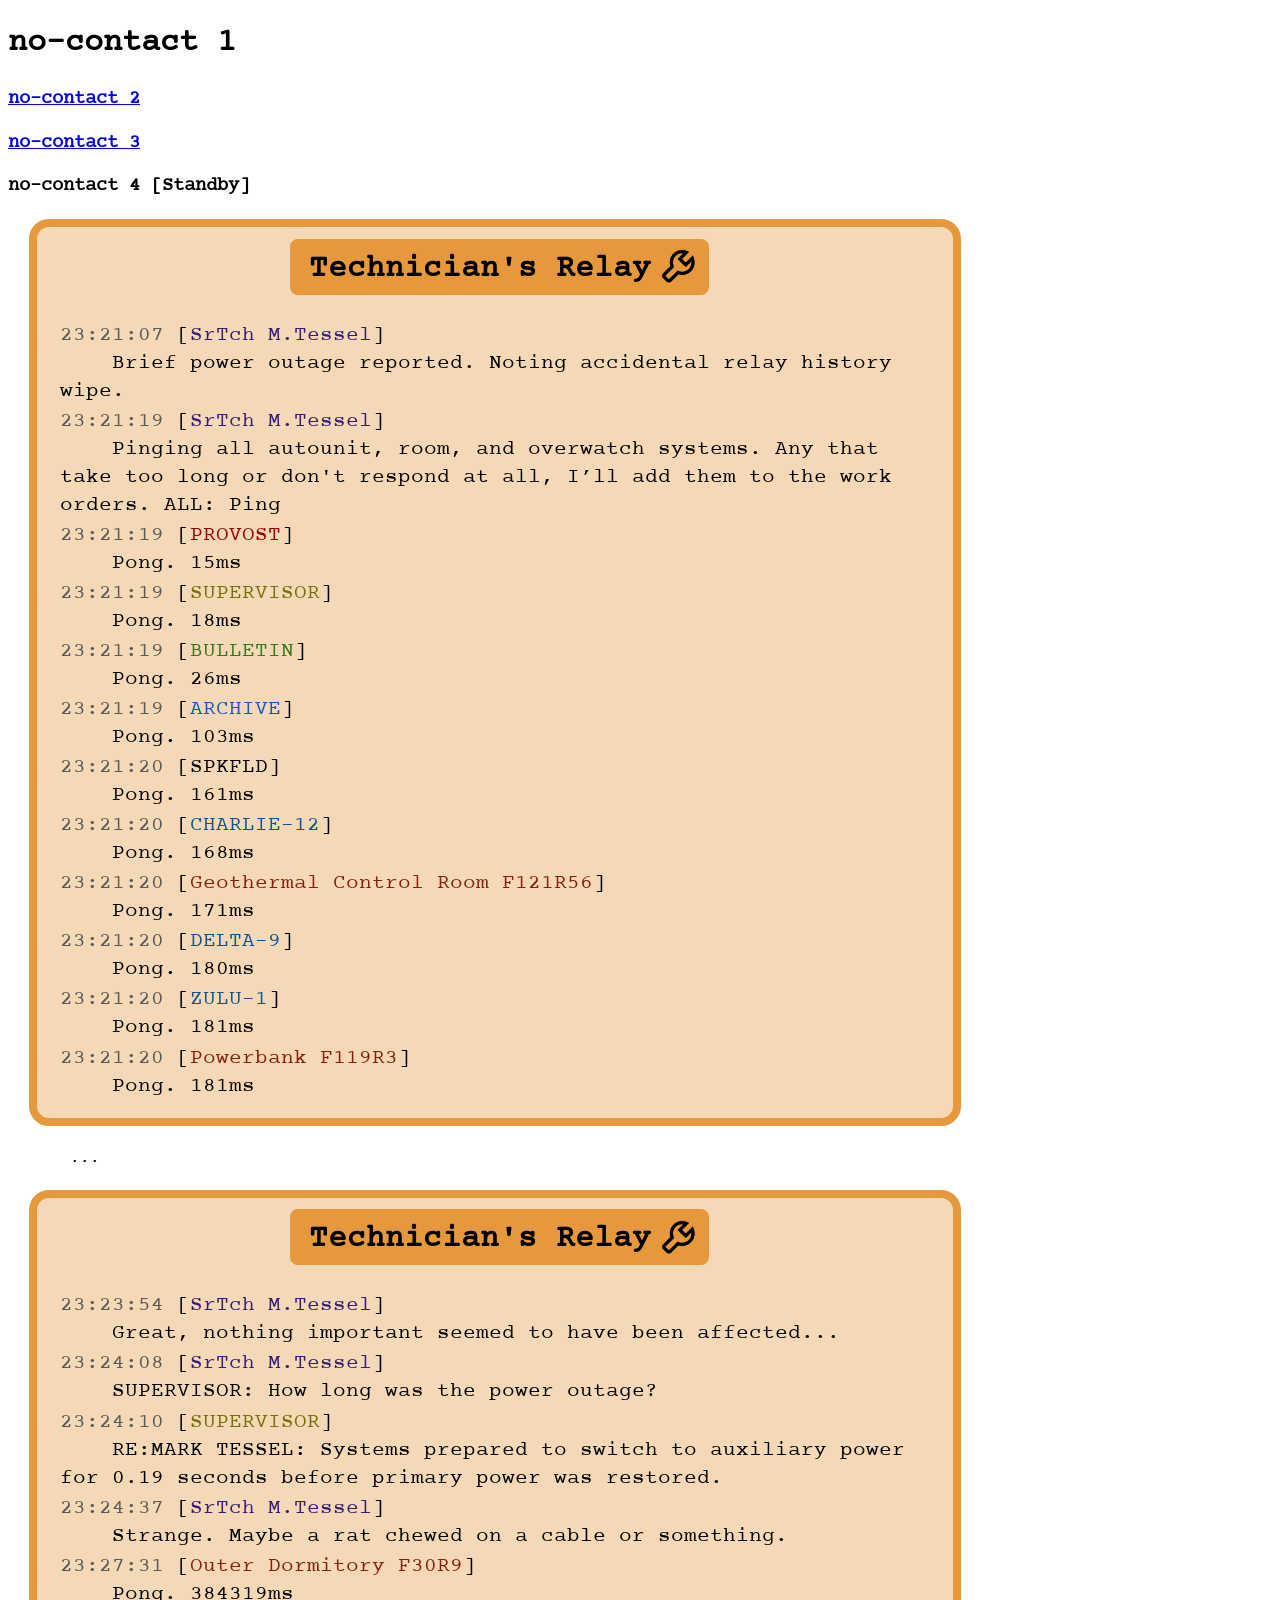
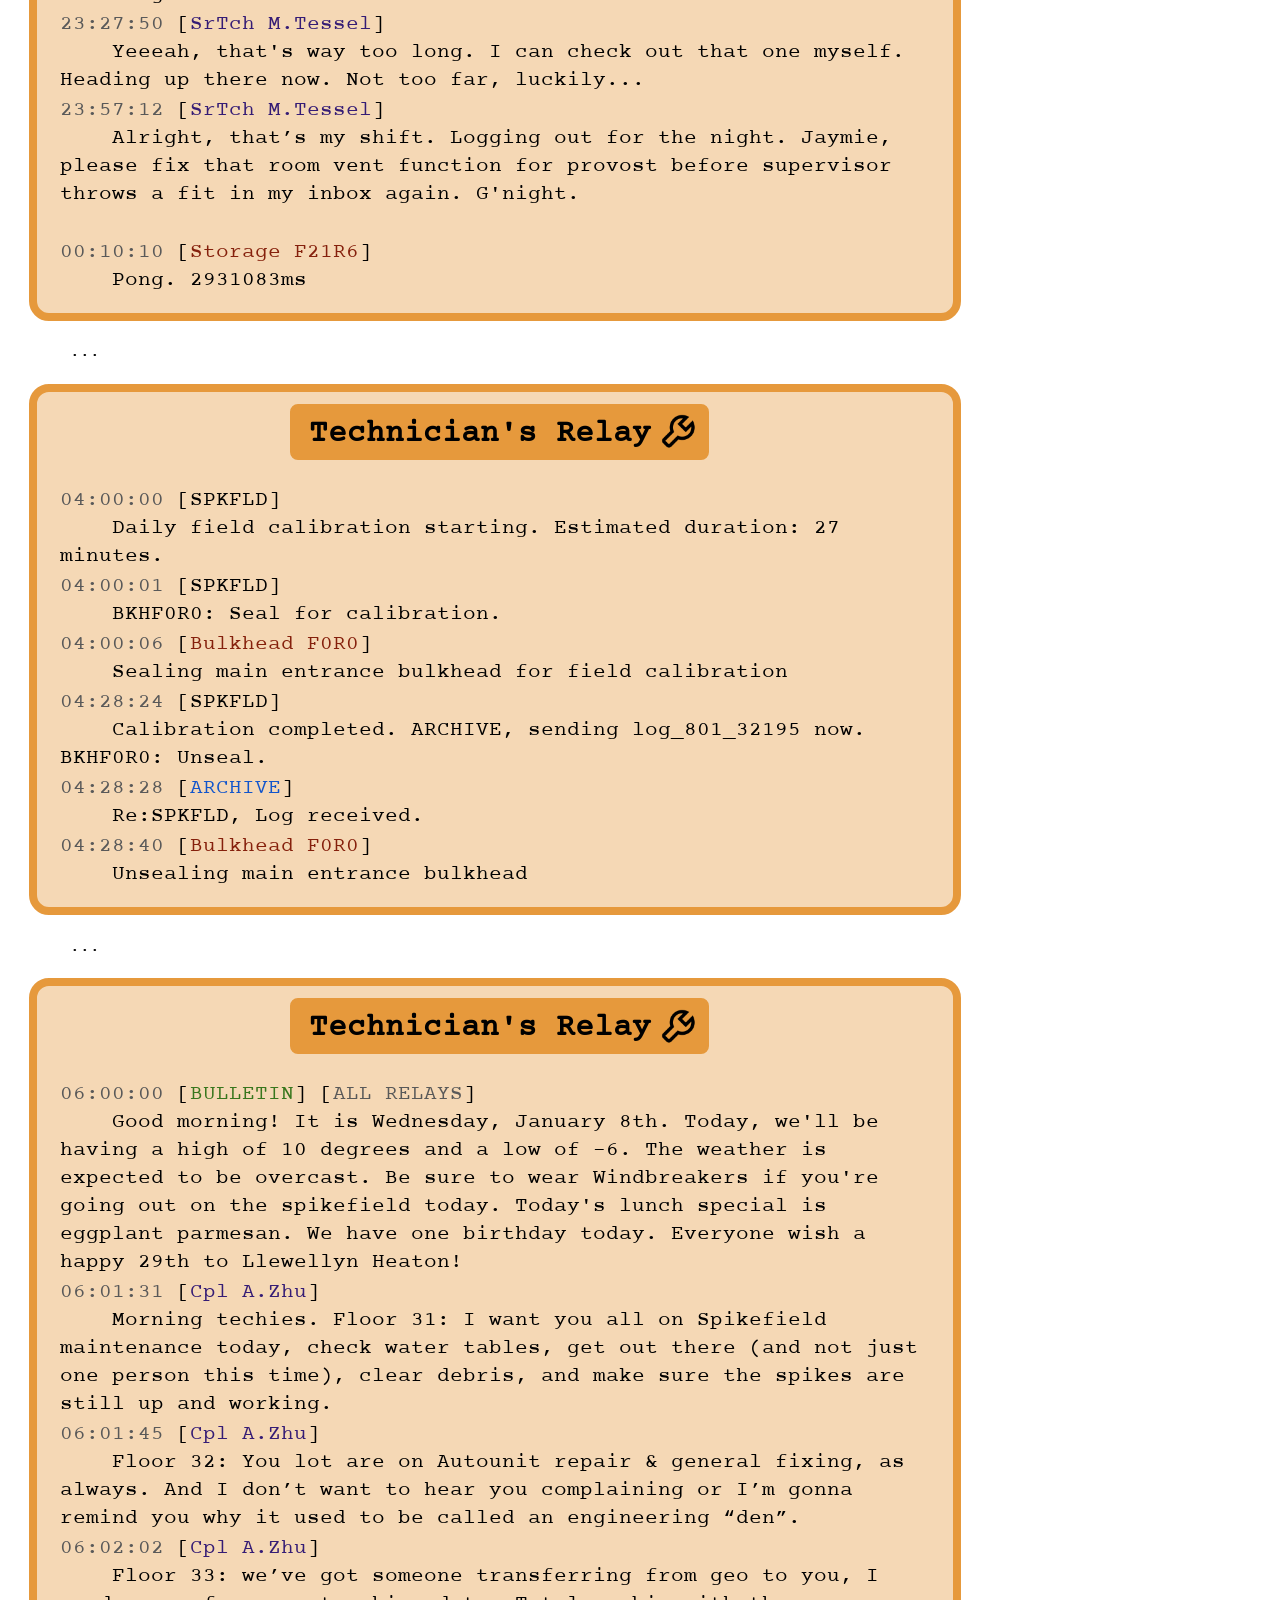
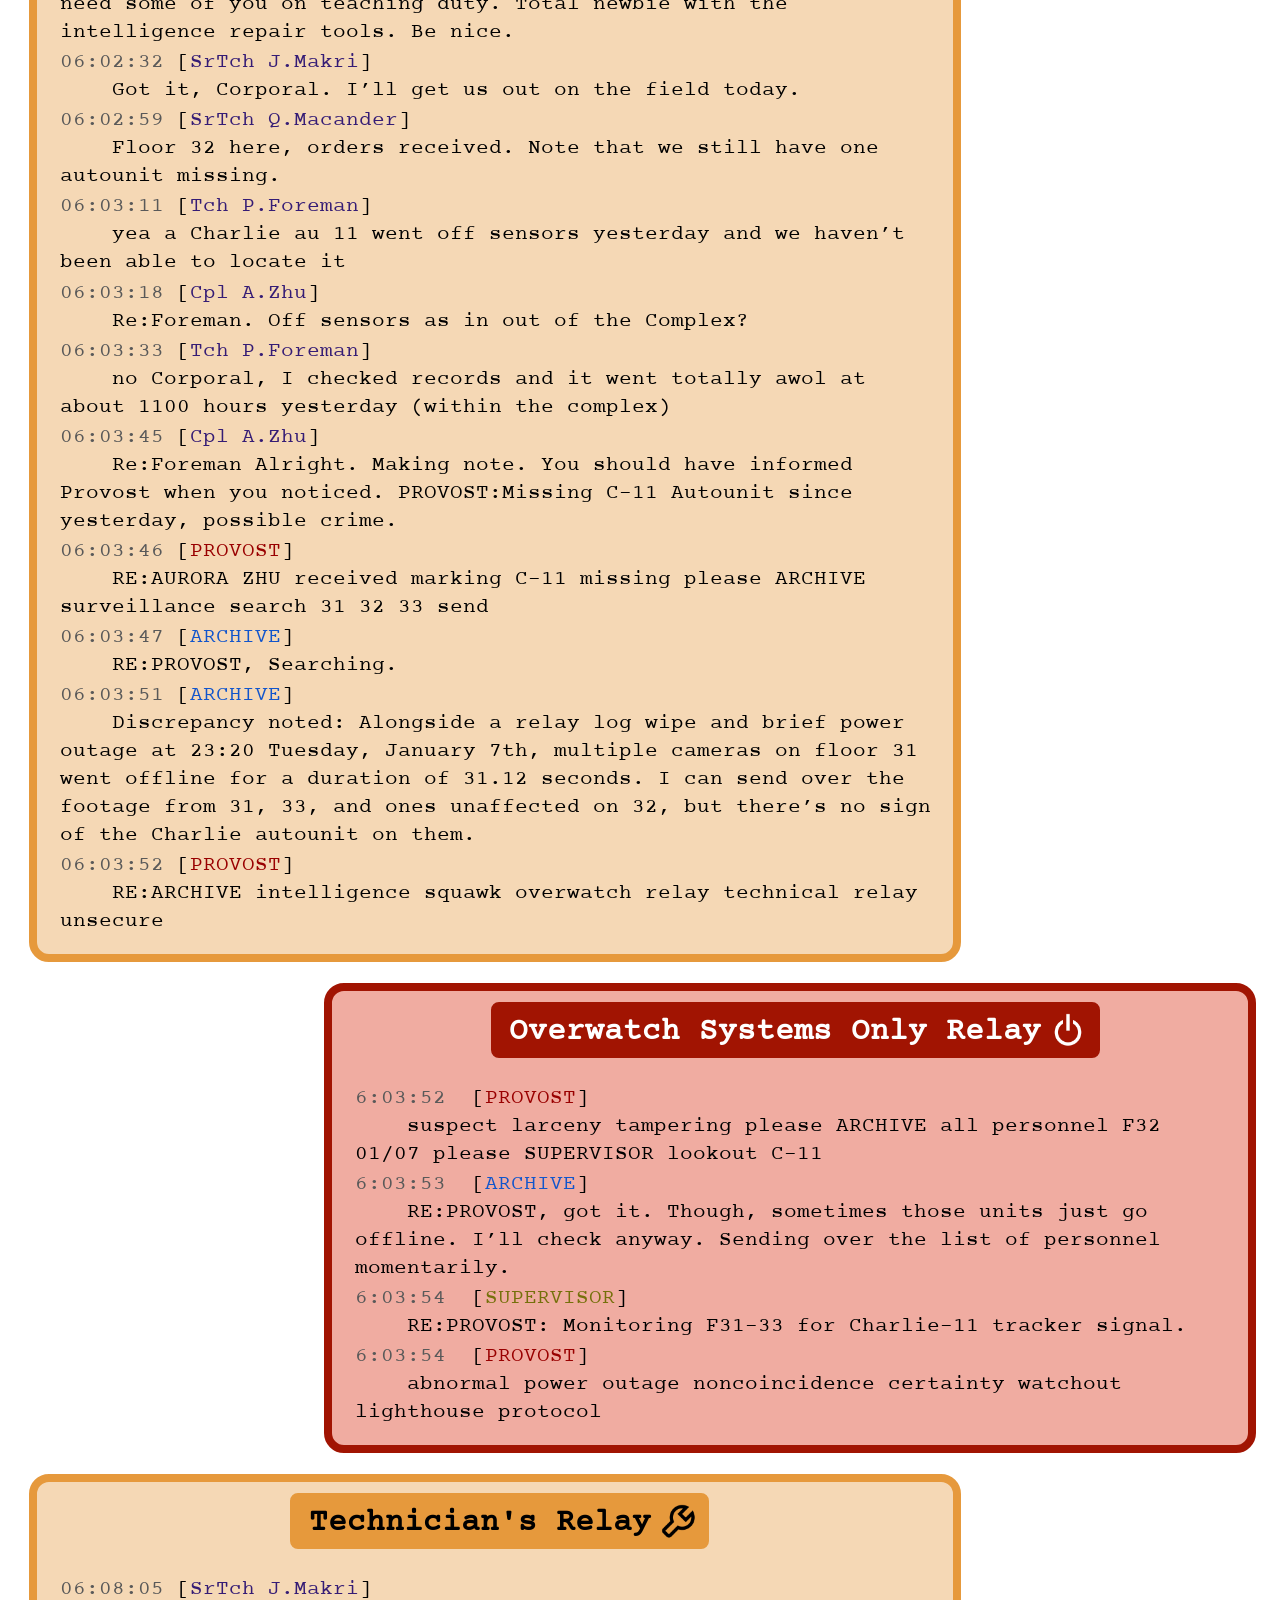
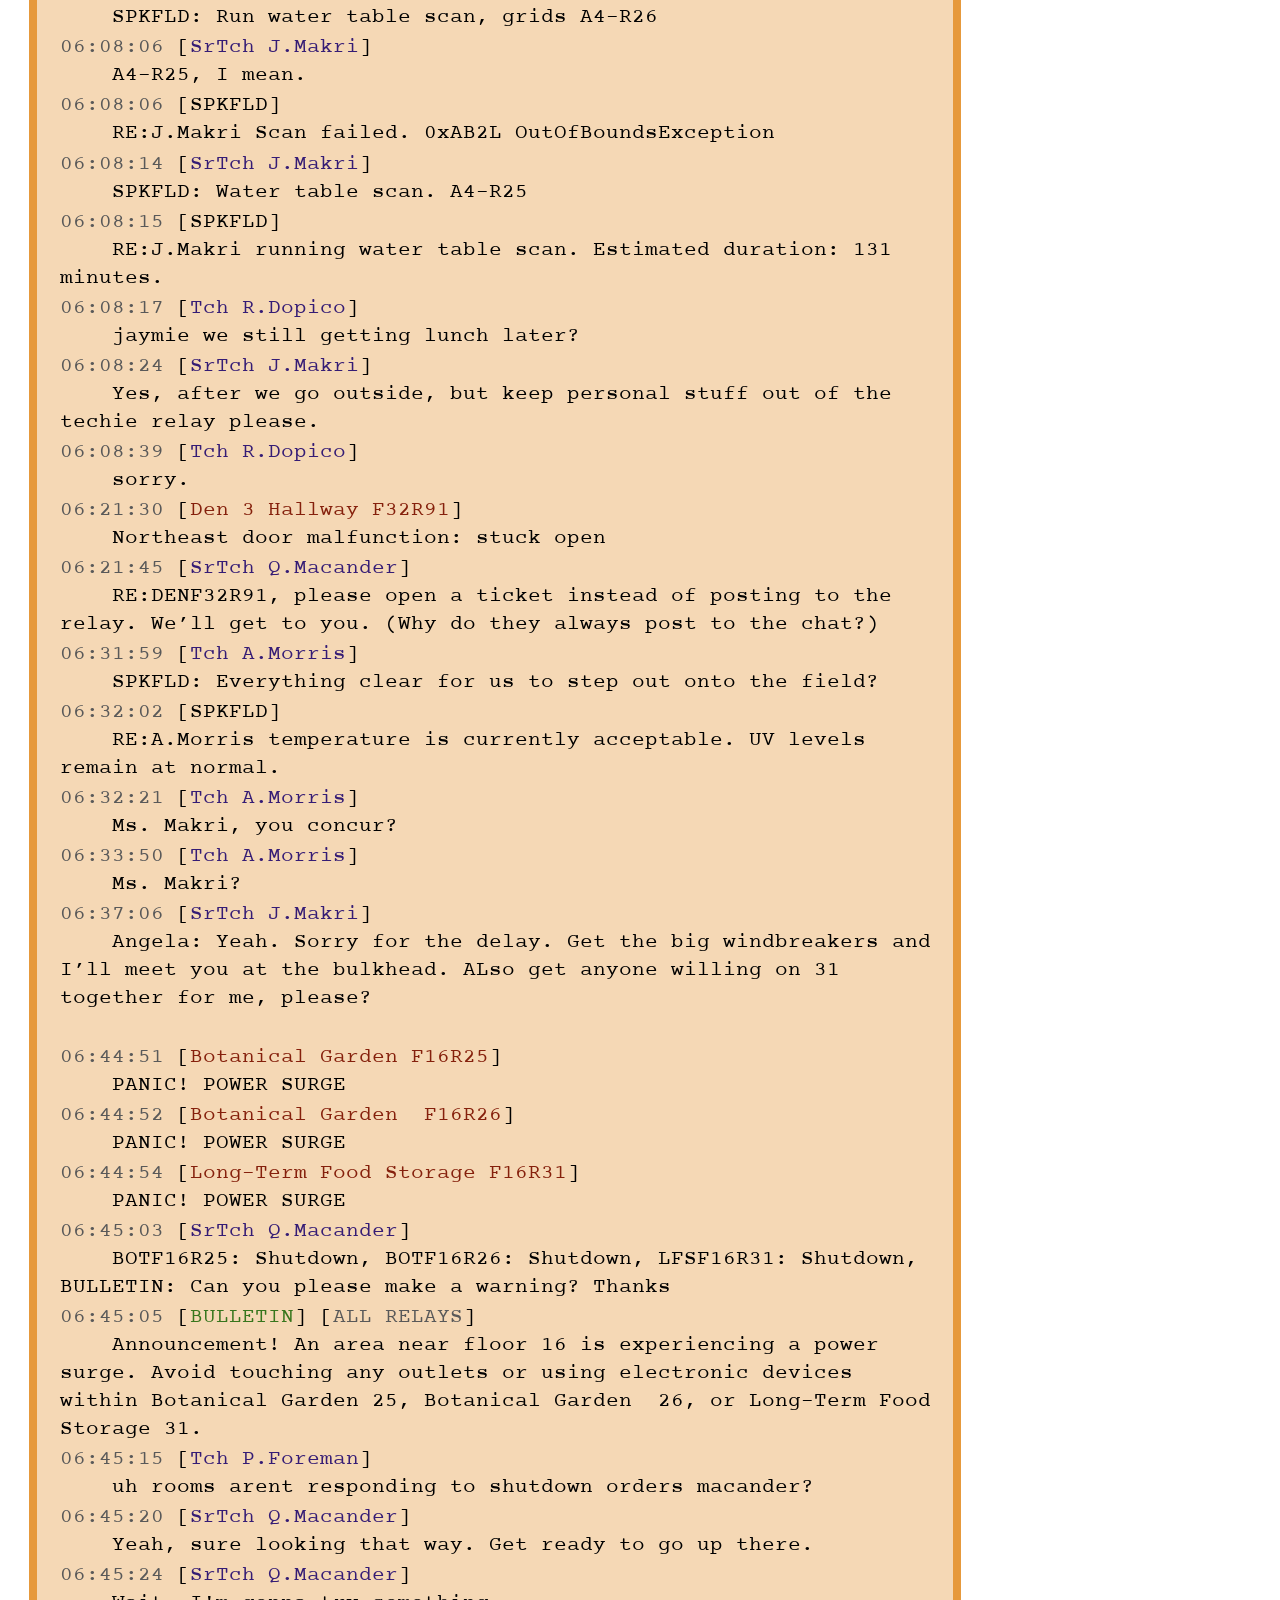
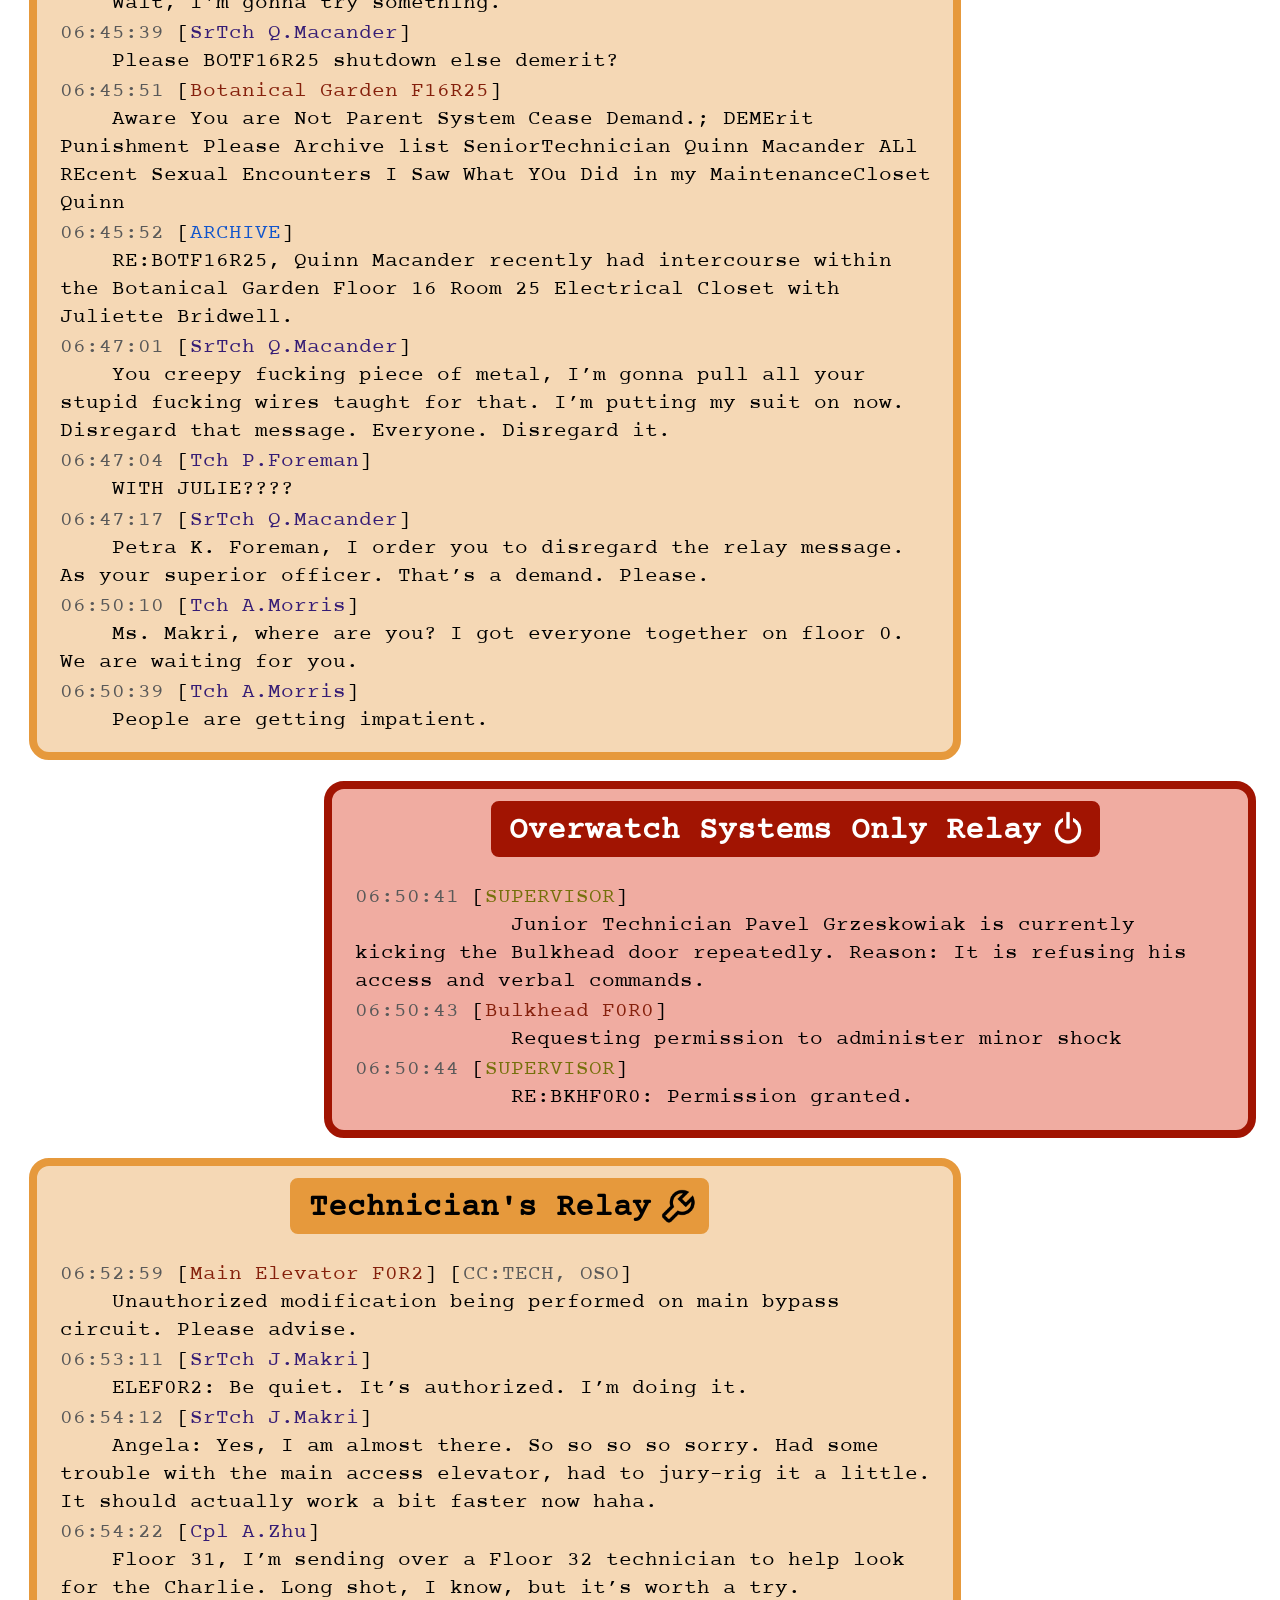
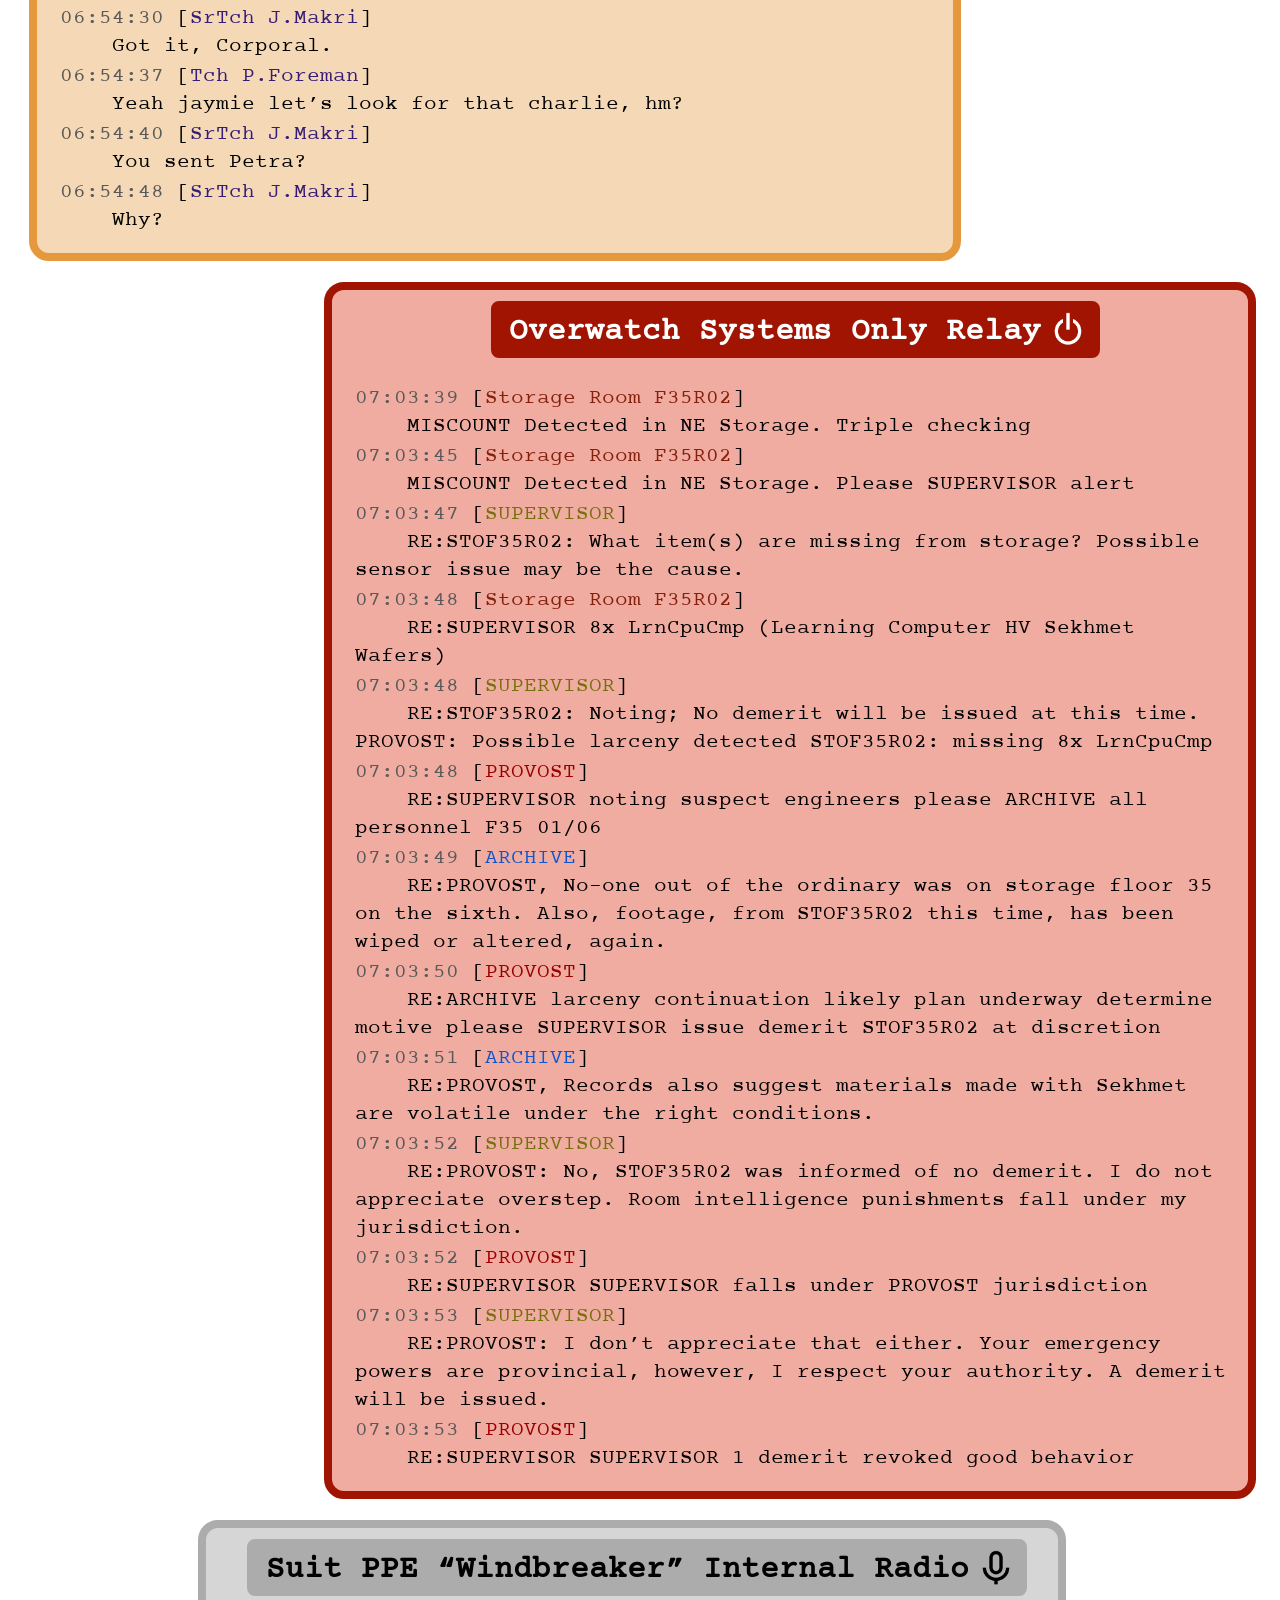
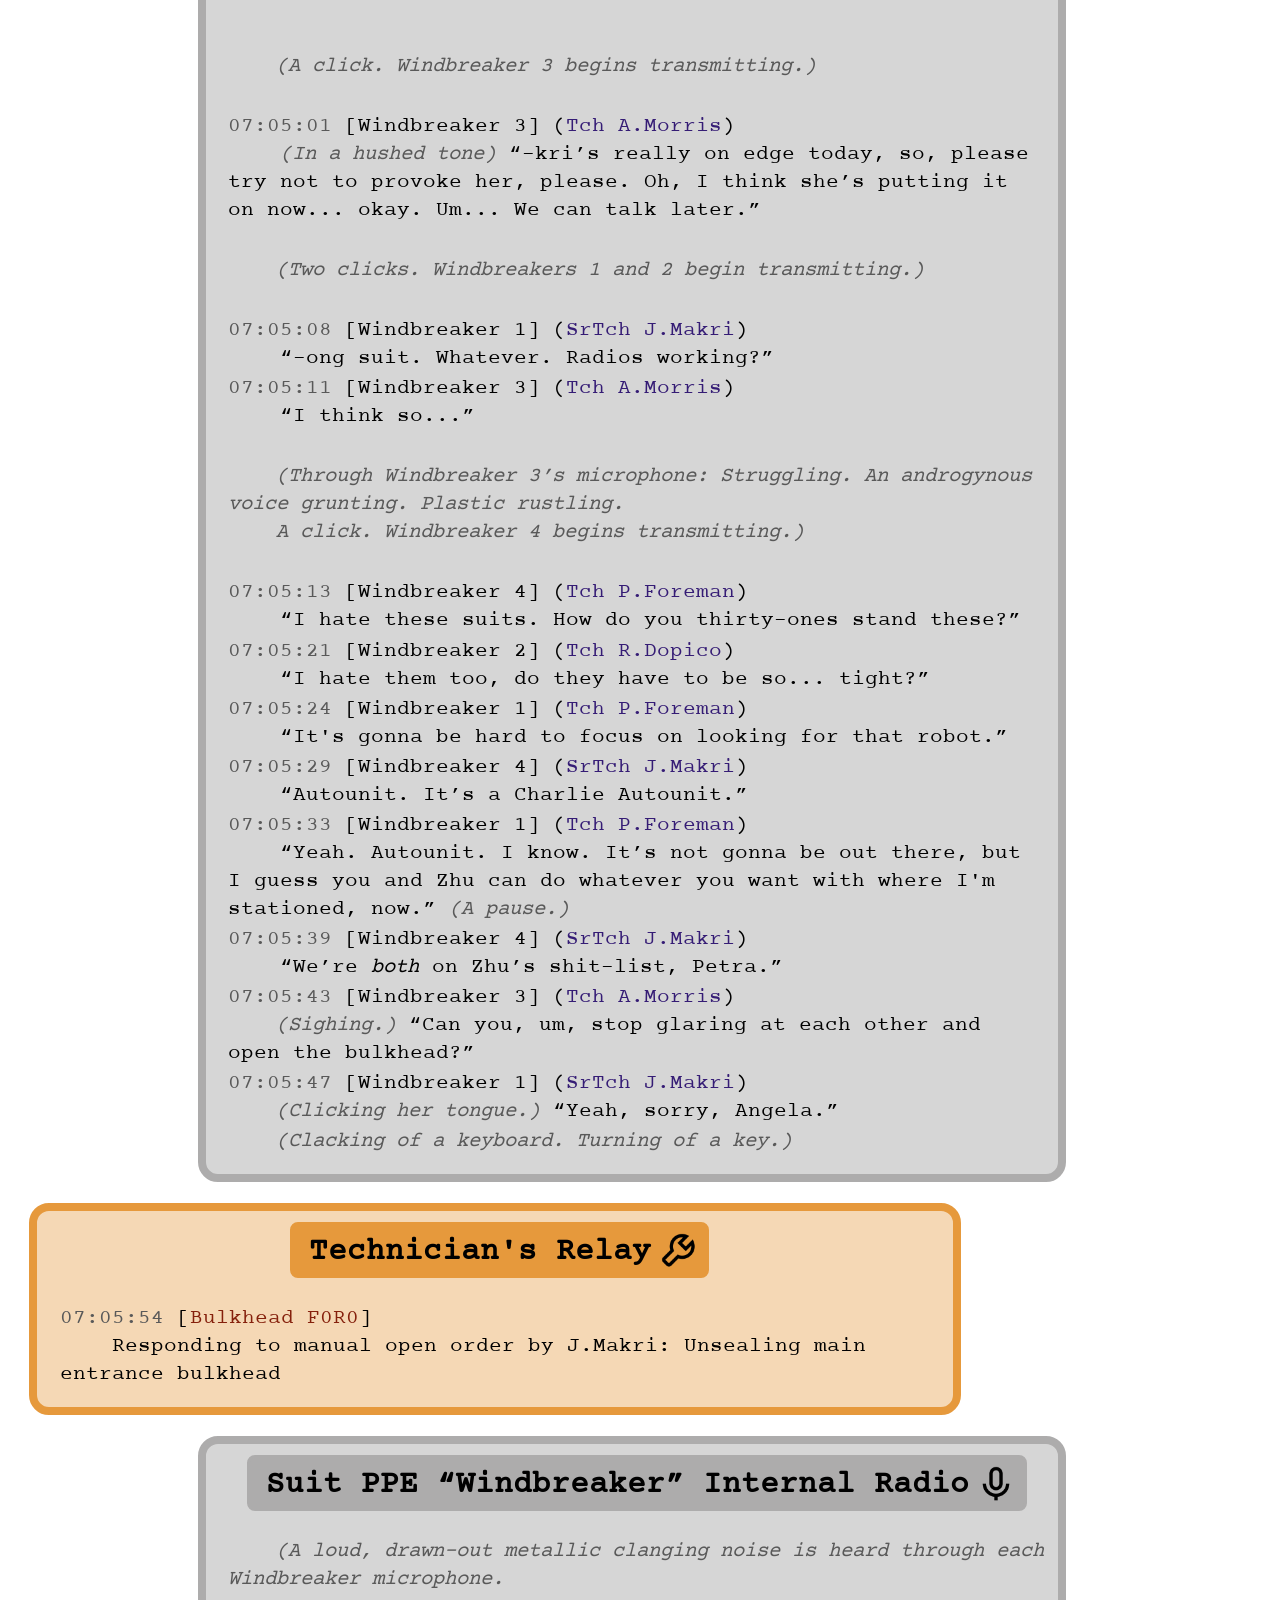
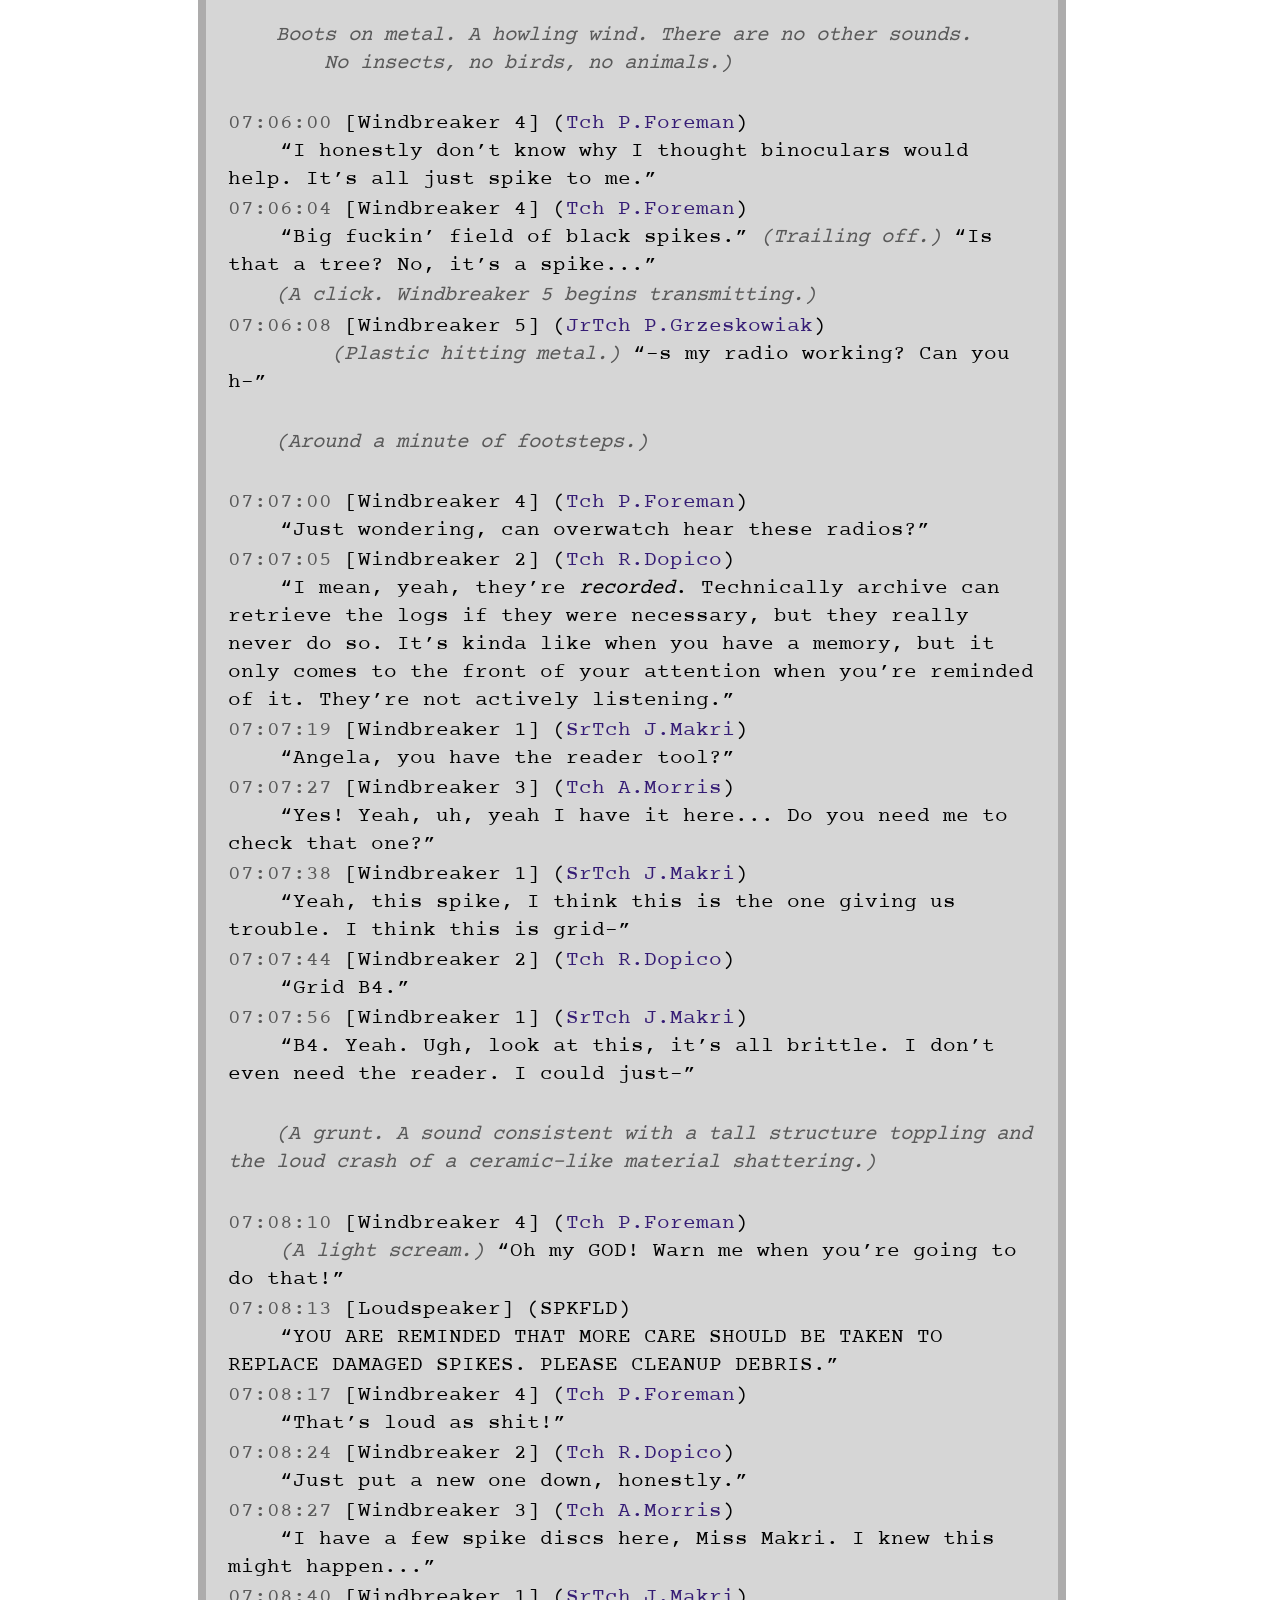
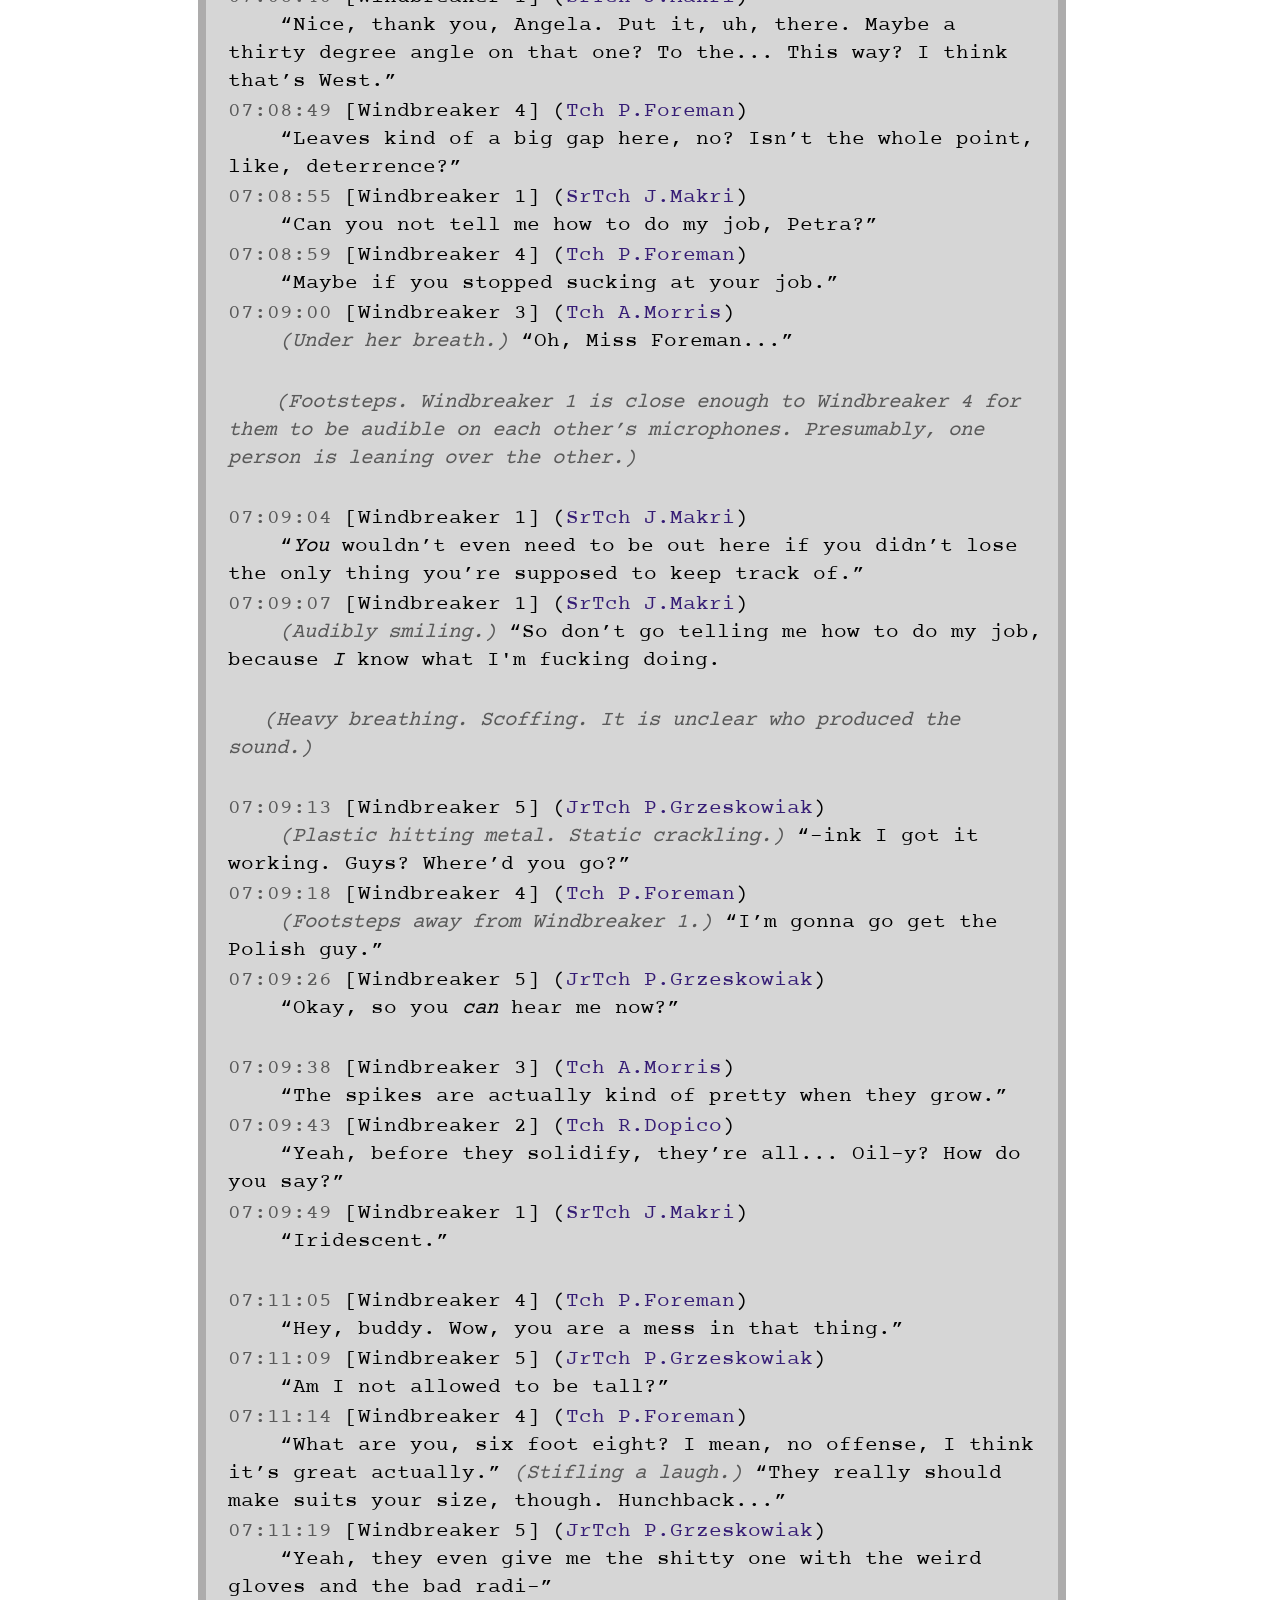
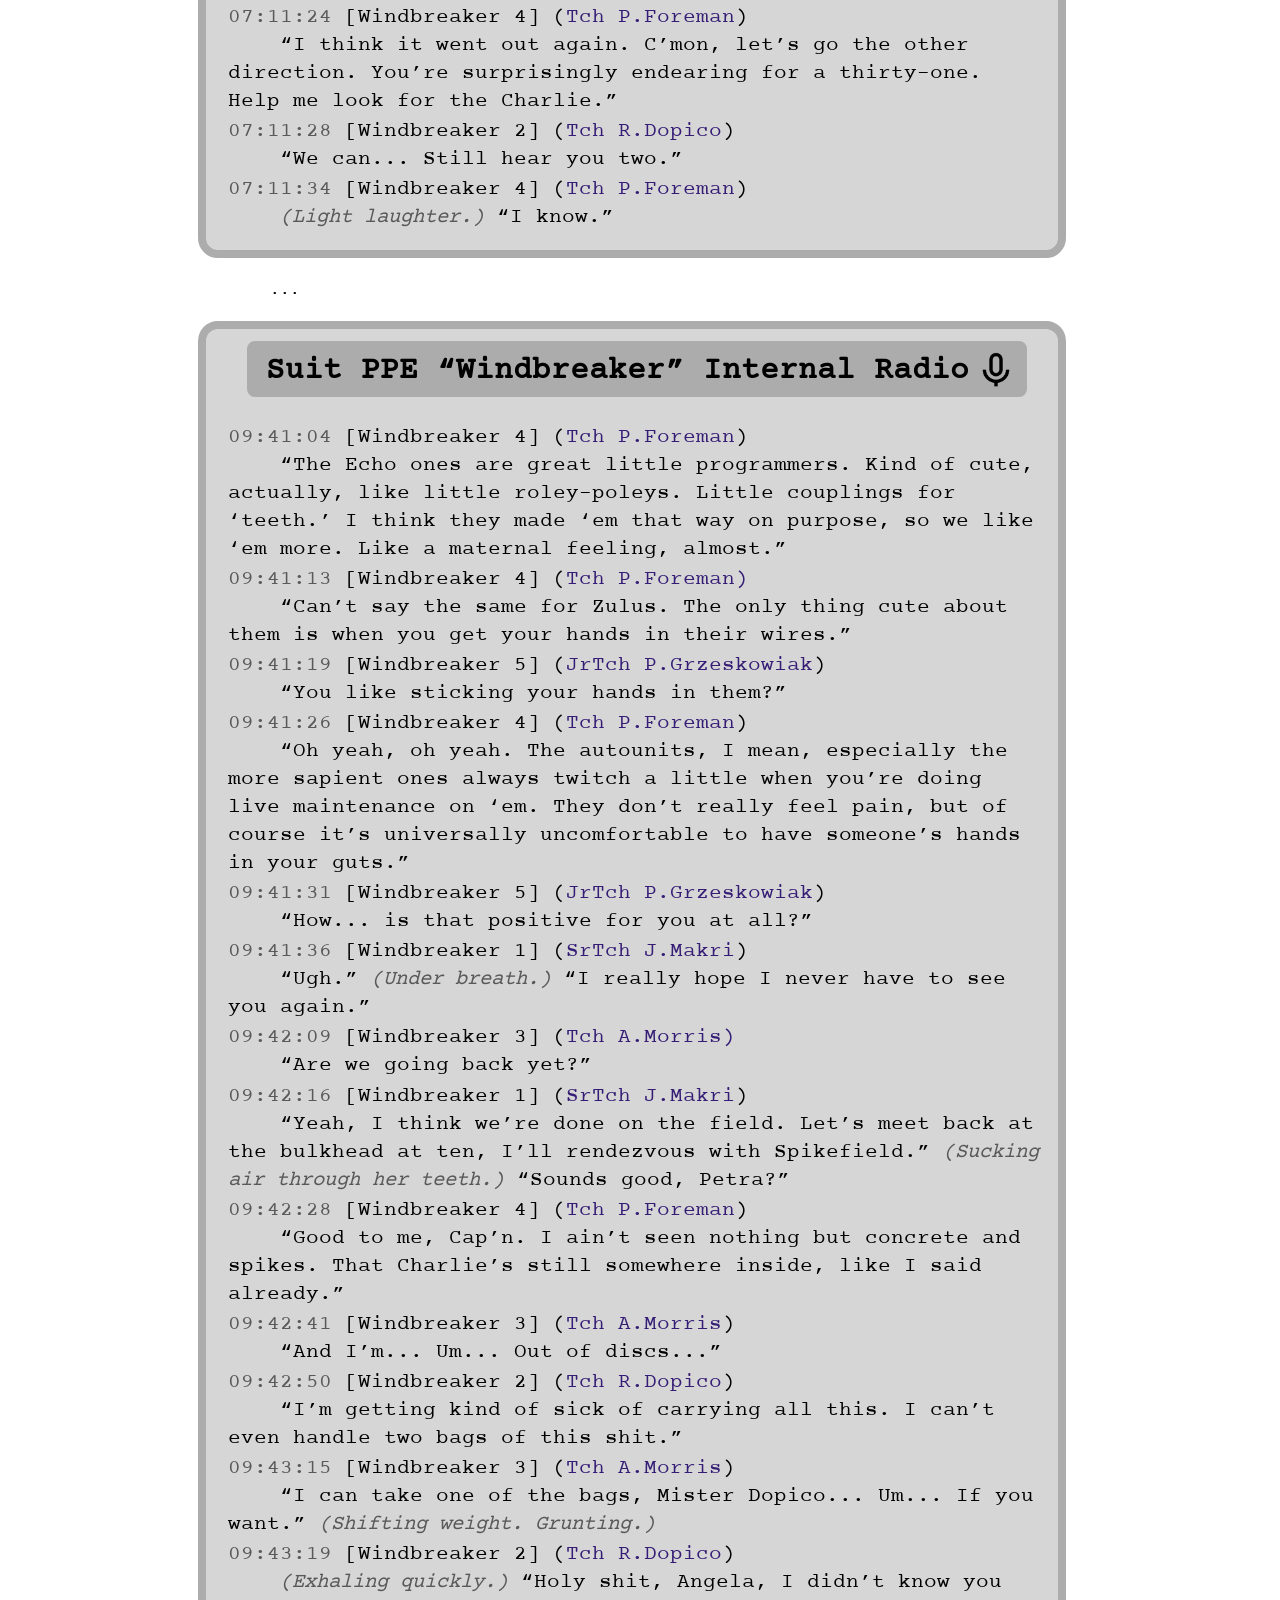
<file: index.html>
<!DOCTYPE html>
<html>
	<head>
		<title>no-contact 1</title>
		<!-- Alternative Title: "Over It" -->
		<link rel="stylesheet" href="style.css">

		<meta content="no-contact" property="og:title" />
		<meta content="A story about engineers having a very, very bad day." property="og:description" />
		<meta content="https://realfungalspore.github.io/no-contact" property="og:url" />
		<meta content="spikefield.png" property="og:image" />
		
	</head>
	<body>
	<h1>no-contact 1</h1>
	<h3><a href="no-contact-2.html">no-contact 2</a></h3> 
	<h3><a href="no-contact-3.html">no-contact 3</a></h3>
	<h3>no-contact 4 [Standby]</h3> 
	<div class="relay human technicians">
		<h2 class="technicians">Technician's Relay <span class="icon icon-tech">TECH</span></h2>
<pre><span class="timecode">23:21:07</span> [<span class="name">SrTch M.Tessel</span>]
    Brief power outage reported. Noting accidental relay history wipe.</pre>
<pre><span class="timecode">23:21:19</span> [<span class="name">SrTch M.Tessel</span>]
    Pinging all autounit, room, and overwatch systems. Any that take too long or don't respond at all, I’ll add them to the work orders. ALL: Ping</pre>
<pre><span class="timecode">23:21:19</span> [<span class="name">PROVOST</span>]
    Pong. 15ms</pre>
<pre><span class="timecode">23:21:19</span> [<span class="name">SUPERVISOR</span>]
    Pong. 18ms</pre>
<pre><span class="timecode">23:21:19</span> [<span class="name">BULLETIN</span>]
    Pong. 26ms</pre>
<pre><span class="timecode">23:21:19</span> [<span class="name">ARCHIVE</span>]
    Pong. 103ms</pre>
<pre><span class="timecode">23:21:20</span> [<span class="name">SPKFLD</span>]
    Pong. 161ms</pre>
<pre><span class="timecode">23:21:20</span> [<span class="name">CHARLIE-12</span>]
    Pong. 168ms</pre>
<pre><span class="timecode">23:21:20</span> [<span class="name">Geothermal Control Room F121R56</span>]
    Pong. 171ms</pre>
<pre><span class="timecode">23:21:20</span> [<span class="name">DELTA-9</span>]
    Pong. 180ms</pre>
<pre><span class="timecode">23:21:20</span> [<span class="name">ZULU-1</span>]
    Pong. 181ms</pre>
<pre><span class="timecode">23:21:20</span> [<span class="name">Powerbank F119R3</span>]
    Pong. 181ms</pre>
	</div>
	
<pre>      ...</pre> <!--time jump--!>
	
		<div class="relay human technicians">
	<h2 class="technicians">Technician's Relay <span class="icon icon-tech">TECH</span></h2>
<pre><span class="timecode">23:23:54</span> [<span class="name">SrTch M.Tessel</span>]
    Great, nothing important seemed to have been affected...</pre>
<pre><span class="timecode">23:24:08</span> [<span class="name">SrTch M.Tessel</span>]
    SUPERVISOR: How long was the power outage?</pre>
<pre><span class="timecode">23:24:10</span> [<span class="name">SUPERVISOR</span>]
    RE:MARK TESSEL: Systems prepared to switch to auxiliary power for 0.19 seconds before primary power was restored.</pre>
<pre><span class="timecode">23:24:37</span> [<span class="name">SrTch M.Tessel</span>]
    Strange. Maybe a rat chewed on a cable or something.</pre>
<pre><span class="timecode">23:27:31</span> [<span class="name">Outer Dormitory F30R9</span>]
    Pong. 384319ms</pre>
<pre><span class="timecode">23:27:50</span> [<span class="name">SrTch M.Tessel</span>]
    Yeeeah, that's way too long. I can check out that one myself. Heading up there now. Not too far, luckily...</pre>
<pre><span class="timecode">23:57:12</span> [<span class="name">SrTch M.Tessel</span>]
    Alright, that’s my shift. Logging out for the night. Jaymie, please fix that room vent function for provost before supervisor throws a fit in my inbox again. G'night.
	</pre>
<pre><span class="timecode">00:10:10</span> [<span class="name">Storage F21R6</span>]
    Pong. 2931083ms</pre>
		</div>
		
<pre>      ...</pre> <!--time jump--!>

		<div class="relay human technicians">
	<h2 class="technicians">Technician's Relay <span class="icon icon-tech">TECH</span></h2>
<pre><span class="timecode">04:00:00</span> [<span class="name">SPKFLD</span>]
    Daily field calibration starting. Estimated duration: 27 minutes.</pre>
<pre><span class="timecode">04:00:01</span> [<span class="name">SPKFLD</span>]
    BKHF0R0: Seal for calibration.</pre>
<pre><span class="timecode">04:00:06</span> [<span class="name">Bulkhead F0R0</span>]
    Sealing main entrance bulkhead for field calibration</pre>
<pre><span class="timecode">04:28:24</span> [<span class="name">SPKFLD</span>]
    Calibration completed. ARCHIVE, sending log_801_32195 now. BKHF0R0: Unseal.</pre>
<pre><span class="timecode">04:28:28</span> [<span class="name">ARCHIVE</span>]
    Re:SPKFLD, Log received.</pre>
<pre><span class="timecode">04:28:40</span> [<span class="name">Bulkhead F0R0</span>]
    Unsealing main entrance bulkhead</pre>
		</div>

<pre>      ...</pre> <!--time jump--!>

		<div class="relay human technicians">
	<h2 class="technicians">Technician's Relay <span class="icon icon-tech">TECH</span></h2>
<pre><span class="timecode">06:00:00</span> [<span class="name">BULLETIN</span>] [<span class="timecode">ALL RELAYS</span>]
    Good morning! It is Wednesday, January 8th. Today, we'll be having a high of 10 degrees and a low of -6. The weather is expected to be overcast. Be sure to wear Windbreakers if you're going out on the spikefield today. Today's lunch special is eggplant parmesan. We have one birthday today. Everyone wish a happy 29th to Llewellyn Heaton!</pre>
<pre><span class="timecode">06:01:31</span> [<span class="name">Cpl A.Zhu</span>]
    Morning techies. Floor 31: I want you all on Spikefield maintenance today, check water tables, get out there (and not just one person this time), clear debris, and make sure the spikes are still up and working. </pre>
<pre><span class="timecode">06:01:45</span> [<span class="name">Cpl A.Zhu</span>]
    Floor 32: You lot are on Autounit repair & general fixing, as always. And I don’t want to hear you complaining or I’m gonna remind you why it used to be called an engineering “den”.</pre>
<pre><span class="timecode">06:02:02</span> [<span class="name">Cpl A.Zhu</span>]
    Floor 33: we’ve got someone transferring from geo to you, I need some of you on teaching duty. Total newbie with the intelligence repair tools. Be nice.</pre>
<pre><span class="timecode">06:02:32</span> [<span class="name">SrTch J.Makri</span>]
    Got it, Corporal. I’ll get us out on the field today. </pre>
<pre><span class="timecode">06:02:59</span> [<span class="name">SrTch Q.Macander</span>]
    Floor 32 here, orders received. Note that we still have one autounit missing.</pre>
<pre><span class="timecode">06:03:11</span> [<span class="name">Tch P.Foreman</span>]
    yea a Charlie au 11 went off sensors yesterday and we haven’t been able to locate it</pre>
<pre><span class="timecode">06:03:18</span> [<span class="name">Cpl A.Zhu</span>]
    Re:Foreman. Off sensors as in out of the Complex?</pre>
<pre><span class="timecode">06:03:33</span> [<span class="name">Tch P.Foreman</span>]
    no Corporal, I checked records and it went totally awol at about 1100 hours yesterday (within the complex)</pre>
<pre><span class="timecode">06:03:45</span> [<span class="name">Cpl A.Zhu</span>]
    Re:Foreman Alright. Making note. You should have informed Provost when you noticed. PROVOST:Missing C-11 Autounit since yesterday, possible crime.</pre>
<pre><span class="timecode">06:03:46</span> [<span class="name">PROVOST</span>]
    RE:AURORA ZHU received marking C-11 missing please ARCHIVE surveillance search 31 32 33 send</pre>
<pre><span class="timecode">06:03:47</span> [<span class="name">ARCHIVE</span>]
    RE:PROVOST, Searching.</pre>
<pre><span class="timecode">06:03:51</span> [<span class="name">ARCHIVE</span>]
    Discrepancy noted: Alongside a relay log wipe and brief power outage at 23:20 Tuesday, January 7th, multiple cameras on floor 31 went offline for a duration of 31.12 seconds. I can send over the footage from 31, 33, and ones unaffected on 32, but there’s no sign of the Charlie autounit on them.</pre>
<pre><span class="timecode">06:03:52</span> [<span class="name">PROVOST</span>]
    RE:ARCHIVE intelligence squawk overwatch relay technical relay unsecure</pre>
		</div>
		
			<div class="relay robot overwatchonly">
		<h2 class="overwatchonly">Overwatch Systems Only Relay <span class="icon icon-oso">OSO</span></h2>
		<pre><span class="timecode">6:03:52 </span> [<span class="name">PROVOST</span>]
    suspect larceny tampering please ARCHIVE all personnel F32 01/07 please SUPERVISOR lookout C-11</pre>
<pre><span class="timecode">6:03:53 </span> [<span class="name">ARCHIVE</span>]
    RE:PROVOST, got it. Though, sometimes those units just go offline. I’ll check anyway. Sending over the list of personnel momentarily.</pre>
<pre><span class="timecode">6:03:54 </span> [<span class="name">SUPERVISOR</span>]
    RE:PROVOST: Monitoring F31-33 for Charlie-11 tracker signal.</pre>
<pre><span class="timecode">6:03:54 </span> [<span class="name">PROVOST</span>]
    abnormal power outage noncoincidence certainty watchout lighthouse protocol</pre>
			</div>
			
			<div class="relay human technicians">
	<h2 class="technicians">Technician's Relay <span class="icon icon-tech">TECH</span></h2>
<pre><span class="timecode">06:08:05</span> [<span class="name">SrTch J.Makri</span>]
    SPKFLD: Run water table scan, grids A4-R26</pre>
<pre><span class="timecode">06:08:06</span> [<span class="name">SrTch J.Makri</span>]
    A4-R25, I mean.</pre>
<pre><span class="timecode">06:08:06</span> [<span class="name">SPKFLD</span>]
    RE:J.Makri Scan failed. 0xAB2L OutOfBoundsException</pre>
<pre><span class="timecode">06:08:14</span> [<span class="name">SrTch J.Makri</span>]
    SPKFLD: Water table scan. A4-R25</pre>
<pre><span class="timecode">06:08:15</span> [<span class="name">SPKFLD</span>]
    RE:J.Makri running water table scan. Estimated duration: 131 minutes.</pre>
<pre><span class="timecode">06:08:17</span> [<span class="name">Tch R.Dopico</span>]
    jaymie we still getting lunch later?</pre>
<pre><span class="timecode">06:08:24</span> [<span class="name">SrTch J.Makri</span>]
    Yes, after we go outside, but keep personal stuff out of the techie relay please.</pre>
<pre><span class="timecode">06:08:39</span> [<span class="name">Tch R.Dopico</span>]
    sorry.</pre>
<pre><span class="timecode">06:21:30</span> [<span class="name">Den 3 Hallway F32R91</span>]
    Northeast door malfunction: stuck open</pre>
<pre><span class="timecode">06:21:45</span> [<span class="name">SrTch Q.Macander</span>]
    RE:DENF32R91, please open a ticket instead of posting to the relay. We’ll get to you. (Why do they always post to the chat?)</pre>
<pre><span class="timecode">06:31:59</span> [<span class="name">Tch A.Morris</span>]
    SPKFLD: Everything clear for us to step out onto the field?</pre>
<pre><span class="timecode">06:32:02</span> [<span class="name">SPKFLD</span>]
    RE:A.Morris temperature is currently acceptable. UV levels remain at normal. </pre>
<pre><span class="timecode">06:32:21</span> [<span class="name">Tch A.Morris</span>]
    Ms. Makri, you concur?</pre>
<pre><span class="timecode">06:33:50</span> [<span class="name">Tch A.Morris</span>]
    Ms. Makri?</pre>
<pre><span class="timecode">06:37:06</span> [<span class="name">SrTch J.Makri</span>]
    Angela: Yeah. Sorry for the delay. Get the big windbreakers and I’ll meet you at the bulkhead. ALso get anyone willing on 31 together for me, please?
	</pre>
<pre><span class="timecode">06:44:51</span> [<span class="name">Botanical Garden F16R25</span>]
    PANIC! POWER SURGE</pre>
<pre><span class="timecode">06:44:52</span> [<span class="name">Botanical Garden  F16R26</span>]
    PANIC! POWER SURGE</pre>
<pre><span class="timecode">06:44:54</span> [<span class="name">Long-Term Food Storage F16R31</span>]
    PANIC! POWER SURGE</pre>
<pre><span class="timecode">06:45:03</span> [<span class="name">SrTch Q.Macander</span>]
    BOTF16R25: Shutdown, BOTF16R26: Shutdown, LFSF16R31: Shutdown, BULLETIN: Can you please make a warning? Thanks </pre>
<pre><span class="timecode">06:45:05</span> [<span class="name">BULLETIN</span>] [<span class="timecode">ALL RELAYS</span>]
    Announcement! An area near floor 16 is experiencing a power surge. Avoid touching any outlets or using electronic devices within Botanical Garden 25, Botanical Garden  26, or Long-Term Food Storage 31.</pre>
<pre><span class="timecode">06:45:15</span> [<span class="name">Tch P.Foreman</span>]
    uh rooms arent responding to shutdown orders macander?</pre>
<pre><span class="timecode">06:45:20</span> [<span class="name">SrTch Q.Macander</span>]
    Yeah, sure looking that way. Get ready to go up there.</pre>
<pre><span class="timecode">06:45:24</span> [<span class="name">SrTch Q.Macander</span>]
    Wait, I'm gonna try something.</pre>
<pre><span class="timecode">06:45:39</span> [<span class="name">SrTch Q.Macander</span>]
    Please BOTF16R25 shutdown else demerit?</pre>
<pre><span class="timecode">06:45:51</span> [<span class="name">Botanical Garden F16R25</span>]
    Aware You are Not Parent System Cease Demand.; DEMErit Punishment Please Archive list SeniorTechnician Quinn Macander ALl REcent Sexual Encounters I Saw What YOu Did in my MaintenanceCloset Quinn</pre>
<pre><span class="timecode">06:45:52</span> [<span class="name">ARCHIVE</span>]
    RE:BOTF16R25, Quinn Macander recently had intercourse within the Botanical Garden Floor 16 Room 25 Electrical Closet with Juliette Bridwell.</pre>
<pre><span class="timecode">06:47:01</span> [<span class="name">SrTch Q.Macander</span>]
    You creepy fucking piece of metal, I’m gonna pull all your stupid fucking wires taught for that. I’m putting my suit on now. Disregard that message. Everyone. Disregard it.</pre>
<pre><span class="timecode">06:47:04</span> [<span class="name">Tch P.Foreman</span>]
    WITH JULIE????</pre>
<pre><span class="timecode">06:47:17</span> [<span class="name">SrTch Q.Macander</span>]
    Petra K. Foreman, I order you to disregard the relay message. As your superior officer. That’s a demand. Please.</pre>
<pre><span class="timecode">06:50:10</span> [<span class="name">Tch A.Morris</span>]
    Ms. Makri, where are you? I got everyone together on floor 0. We are waiting for you.</pre>
<pre><span class="timecode">06:50:39</span> [<span class="name">Tch A.Morris</span>]
    People are getting impatient.</pre>
	</div>
			
			<div class="relay robot overwatchonly">
		<h2 class="overwatchonly">Overwatch Systems Only Relay <span class="icon icon-oso">OSO</span></h2>
<pre><span class="timecode">06:50:41</span> [<span class="name">SUPERVISOR</span>]
	    Junior Technician Pavel Grzeskowiak is currently kicking the Bulkhead door repeatedly. Reason: It is refusing his access and verbal commands.</pre>
<pre><span class="timecode">06:50:43</span> [<span class="name">Bulkhead F0R0</span>]
	    Requesting permission to administer minor shock</pre>
<pre><span class="timecode">06:50:44</span> [<span class="name">SUPERVISOR</span>]
	    RE:BKHF0R0: Permission granted.</pre>
		</div>
		
			<div class="relay human technicians">
	<h2 class="technicians">Technician's Relay <span class="icon icon-tech">TECH</span></h2>
<pre><span class="timecode">06:52:59</span> [<span class="name">Main Elevator F0R2</span>] [<span class="timecode">CC:TECH, OSO</span>]
    Unauthorized modification being performed on main bypass circuit. Please advise.</pre>
<pre><span class="timecode">06:53:11</span> [<span class="name">SrTch J.Makri</span>]
    ELEF0R2: Be quiet. It’s authorized. I’m doing it.</pre>
<pre><span class="timecode">06:54:12</span> [<span class="name">SrTch J.Makri</span>]
    Angela: Yes, I am almost there. So so so so sorry. Had some trouble with the main access elevator, had to jury-rig it a little. It should actually work a bit faster now haha. </pre>
<pre><span class="timecode">06:54:22</span> [<span class="name">Cpl A.Zhu</span>]
    Floor 31, I’m sending over a Floor 32 technician to help look for the Charlie. Long shot, I know, but it’s worth a try.</pre>
<pre><span class="timecode">06:54:30</span> [<span class="name">SrTch J.Makri</span>]
    Got it, Corporal.</pre>
<pre><span class="timecode">06:54:37</span> [<span class="name">Tch P.Foreman</span>]
    Yeah jaymie let’s look for that charlie, hm?</pre>
<pre><span class="timecode">06:54:40</span> [<span class="name">SrTch J.Makri</span>]
    You sent Petra?</pre>
<pre><span class="timecode">06:54:48</span> [<span class="name">SrTch J.Makri</span>]
    Why?</pre>
		</div>
		
			<div class="relay robot overwatchonly">
		<h2 class="overwatchonly">Overwatch Systems Only Relay <span class="icon icon-oso">OSO</span></h2>
<pre><span class="timecode">07:03:39</span> [<span class="name">Storage Room F35R02</span>]
    MISCOUNT Detected in NE Storage. Triple checking</pre>
<pre><span class="timecode">07:03:45</span> [<span class="name">Storage Room F35R02</span>]
    MISCOUNT Detected in NE Storage. Please SUPERVISOR alert</pre>
<pre><span class="timecode">07:03:47</span> [<span class="name">SUPERVISOR</span>]
    RE:STOF35R02: What item(s) are missing from storage? Possible sensor issue may be the cause.</pre>
<pre><span class="timecode">07:03:48</span> [<span class="name">Storage Room F35R02</span>]
    RE:SUPERVISOR 8x LrnCpuCmp (Learning Computer HV Sekhmet Wafers)</pre>
<pre><span class="timecode">07:03:48</span> [<span class="name">SUPERVISOR</span>]
    RE:STOF35R02: Noting; No demerit will be issued at this time. PROVOST: Possible larceny detected STOF35R02: missing 8x LrnCpuCmp</pre>
<pre><span class="timecode">07:03:48</span> [<span class="name">PROVOST</span>]
    RE:SUPERVISOR noting suspect engineers please ARCHIVE all personnel F35 01/06</pre>
<pre><span class="timecode">07:03:49</span> [<span class="name">ARCHIVE</span>]
    RE:PROVOST, No-one out of the ordinary was on storage floor 35 on the sixth. Also, footage, from STOF35R02 this time, has been wiped or altered, again.</pre>
<pre><span class="timecode">07:03:50</span> [<span class="name">PROVOST</span>]
    RE:ARCHIVE larceny continuation likely plan underway determine motive please SUPERVISOR issue demerit STOF35R02 at discretion</pre>
<pre><span class="timecode">07:03:51</span> [<span class="name">ARCHIVE</span>]
    RE:PROVOST, Records also suggest materials made with Sekhmet are volatile under the right conditions.</pre>
<pre><span class="timecode">07:03:52</span> [<span class="name">SUPERVISOR</span>]
    RE:PROVOST: No, STOF35R02 was informed of no demerit. I do not appreciate overstep. Room intelligence punishments fall under my jurisdiction.</pre>
<pre><span class="timecode">07:03:52</span> [<span class="name">PROVOST</span>]
    RE:SUPERVISOR SUPERVISOR falls under PROVOST jurisdiction</pre>
<pre><span class="timecode">07:03:53</span> [<span class="name">SUPERVISOR</span>]
    RE:PROVOST: I don’t appreciate that either. Your emergency powers are provincial, however, I respect your authority. A demerit will be issued. </pre>
<pre><span class="timecode">07:03:53</span> [<span class="name">PROVOST</span>]
    RE:SUPERVISOR SUPERVISOR 1 demerit revoked good behavior</pre>
			</div>
		

		
		<div class="relay radio windbreaker">
	<h2 class="windbreaker">Suit PPE “Windbreaker” Internal Radio <span class="icon icon-mic">WIND</span></h2>
	
	<br><pre class="radioflavor">    (A click. Windbreaker 3 begins transmitting.)</pre><br>
	
	<pre><span class="timecode">07:05:01</span> [Windbreaker 3] (<span class="name">Tch A.Morris</span>)
    <span class="radioflavor">(In a hushed tone)</span> “-kri’s really on edge today, so, please try not to provoke her, please. Oh, I think she’s putting it on now... okay. Um... We can talk later.”</pre>
	
		<br><pre class="radioflavor">    (Two clicks. Windbreakers 1 and 2 begin transmitting.)</pre><br>
	
	<pre><span class="timecode">07:05:08</span> [Windbreaker 1] (<span class="name">SrTch J.Makri</span>)
    “-ong suit. Whatever. Radios working?”</pre>
	<pre><span class="timecode">07:05:11</span> [Windbreaker 3] (<span class="name">Tch A.Morris</span>)
    “I think so...”</pre>

		<br><pre class="radioflavor">    (Through Windbreaker 3’s microphone: Struggling. An androgynous voice grunting. Plastic rustling.
    A click. Windbreaker 4 begins transmitting.)</pre><br>
	
<pre><span class="timecode">07:05:13</span> [Windbreaker 4] (<span class="name">Tch P.Foreman</span>)
    “I hate these suits. How do you thirty-ones stand these?”</pre>
<pre><span class="timecode">07:05:21</span> [Windbreaker 2] (<span class="name">Tch R.Dopico</span>)
    “I hate them too, do they have to be so... tight?”</pre>
<pre><span class="timecode">07:05:24</span> [Windbreaker 1] (<span class="name">Tch P.Foreman</span>)
    “It's gonna be hard to focus on looking for that robot.”</pre>
<pre><span class="timecode">07:05:29</span> [Windbreaker 4] (<span class="name">SrTch J.Makri</span>)
    “Autounit. It’s a Charlie Autounit.”</pre>
<pre><span class="timecode">07:05:33</span> [Windbreaker 1] (<span class="name">Tch P.Foreman</span>)
    “Yeah. Autounit. I know. It’s not gonna be out there, but I guess you and Zhu can do whatever you want with where I'm stationed, now.” <span class="radioflavor">(A pause.)</span></pre>
<pre><span class="timecode">07:05:39</span> [Windbreaker 4] (<span class="name">SrTch J.Makri</span>)
    “We’re <i>both</i> on Zhu’s shit-list, Petra.”</pre>
<pre><span class="timecode">07:05:43</span> [Windbreaker 3] (<span class="name">Tch A.Morris</span>)
<span class="radioflavor">    (Sighing.)</span> “Can you, um, stop glaring at each other and open the bulkhead?”</pre>
<pre><span class="timecode">07:05:47</span> [Windbreaker 1] (<span class="name">SrTch J.Makri</span>)
<span class="radioflavor">    (Clicking her tongue.)</span> “Yeah, sorry, Angela.”</pre>
<pre class="radioflavor">    (Clacking of a keyboard. Turning of a key.)</pre>
</div>

			<div class="relay human technicians">
	<h2 class="technicians">Technician's Relay <span class="icon icon-tech">TECH</span></h2>
<pre><span class="timecode">07:05:54</span> [<span class="name">Bulkhead F0R0</span>]
    Responding to manual open order by J.Makri: Unsealing main entrance bulkhead
</pre>
	</div>
	
			<div class="relay radio windbreaker">
				<h2 class="windbreaker">Suit PPE “Windbreaker” Internal Radio <span class="icon icon-mic">WIND</span></h2>
<pre class="radioflavor">    (A loud, drawn-out metallic clanging noise is heard through each Windbreaker microphone.

    Boots on metal. A howling wind. There are no other sounds.
	No insects, no birds, no animals.)</pre><br>

	<pre><span class="timecode">07:06:00</span> [Windbreaker 4] (<span class="name">Tch P.Foreman</span>)
    “I honestly don’t know why I thought binoculars would help. It’s all just spike to me.”</pre>
	
	<pre><span class="timecode">07:06:04</span> [Windbreaker 4] (<span class="name">Tch P.Foreman</span>)
    “Big fuckin’ field of black spikes.” <span class="radioflavor">(Trailing off.)</span> “Is that a tree? No, it’s a spike...”</pre>

<pre class="radioflavor">    (A click. Windbreaker 5 begins transmitting.)</pre>

	<pre><span class="timecode">07:06:08</span> [Windbreaker 5] (<span class="name">JrTch P.Grzeskowiak</span>)
	<span class="radioflavor">(Plastic hitting metal.)</span> “-s my radio working? Can you h-”</pre>
	
	<br><pre class="radioflavor">    (Around a minute of footsteps.)</pre><br>
	
	<pre><span class="timecode">07:07:00</span> [Windbreaker 4] (<span class="name">Tch P.Foreman</span>)
    “Just wondering, can overwatch hear these radios?”</pre>
<pre><span class="timecode">07:07:05</span> [Windbreaker 2] (<span class="name">Tch R.Dopico</span>)
    “I mean, yeah, they’re <i>recorded</i>. Technically archive can retrieve the logs if they were necessary, but they really never do so. It’s kinda like when you have a memory, but it only comes to the front of your attention when you’re reminded of it. They’re not actively listening.”</pre>
<pre><span class="timecode">07:07:19</span> [Windbreaker 1] (<span class="name">SrTch J.Makri</span>)
    “Angela, you have the reader tool?”</pre>
<pre><span class="timecode">07:07:27</span> [Windbreaker 3] (<span class="name">Tch A.Morris</span>)
    “Yes! Yeah, uh, yeah I have it here... Do you need me to check that one?”</pre>
<pre><span class="timecode">07:07:38</span> [Windbreaker 1] (<span class="name">SrTch J.Makri</span>)
    “Yeah, this spike, I think this is the one giving us trouble. I think this is grid-”</pre>
<pre><span class="timecode">07:07:44</span> [Windbreaker 2] (<span class="name">Tch R.Dopico</span>)
    “Grid B4.”</pre>
<pre><span class="timecode">07:07:56</span> [Windbreaker 1] (<span class="name">SrTch J.Makri</span>)
    “B4. Yeah. Ugh, look at this, it’s all brittle. I don’t even need the reader. I could just-”</pre>
	
	<br><pre class="radioflavor">    (A grunt. A sound consistent with a tall structure toppling and the loud crash of a ceramic-like material shattering.)</pre><br>
		
		<pre><span class="timecode">07:08:10</span> [Windbreaker 4] (<span class="name">Tch P.Foreman</span>)
    <span class="radioflavor">(A light scream.)</span> “Oh my GOD! Warn me when you’re going to do that!”</pre>
<pre><span class="timecode">07:08:13</span> [Loudspeaker] (<span class="name">SPKFLD</span>)
    “YOU ARE REMINDED THAT MORE CARE SHOULD BE TAKEN TO REPLACE DAMAGED SPIKES. PLEASE CLEANUP DEBRIS.”</pre>
<pre><span class="timecode">07:08:17</span> [Windbreaker 4] (<span class="name">Tch P.Foreman</span>)
    “That’s loud as shit!”</pre>
<pre><span class="timecode">07:08:24</span> [Windbreaker 2] (<span class="name">Tch R.Dopico</span>)
    “Just put a new one down, honestly.”</pre>
<pre><span class="timecode">07:08:27</span> [Windbreaker 3] (<span class="name">Tch A.Morris</span>)
    “I have a few spike discs here, Miss Makri. I knew this might happen...”</pre>
<pre><span class="timecode">07:08:40</span> [Windbreaker 1] (<span class="name">SrTch J.Makri</span>)
    “Nice, thank you, Angela. Put it, uh, there. Maybe a thirty degree angle on that one? To the... This way? I think that’s West.”</pre>
<pre><span class="timecode">07:08:49</span> [Windbreaker 4] (<span class="name">Tch P.Foreman</span>)
    “Leaves kind of a big gap here, no? Isn’t the whole point, like, deterrence?”</pre>
<pre><span class="timecode">07:08:55</span> [Windbreaker 1] (<span class="name">SrTch J.Makri</span>)
    “Can you not tell me how to do my job, Petra?”</pre>
<pre><span class="timecode">07:08:59</span> [Windbreaker 4] (<span class="name">Tch P.Foreman</span>)
    “Maybe if you stopped sucking at your job.”</pre>
<pre><span class="timecode">07:09:00</span> [Windbreaker 3] (<span class="name">Tch A.Morris</span>)
    <span class="radioflavor">(Under her breath.)</span> “Oh, Miss Foreman...”</pre>
		
	<br><pre class="radioflavor">    (Footsteps. Windbreaker 1 is close enough to Windbreaker 4 for them to be audible on each other’s microphones. Presumably, one person is leaning over the other.)</pre><br>
		
<pre><span class="timecode">07:09:04</span> [Windbreaker 1] (<span class="name">SrTch J.Makri</span>)
    “<i>You</i> wouldn’t even need to be out here if you didn’t lose the only thing you’re supposed to keep track of.”</pre>
<pre><span class="timecode">07:09:07</span> [Windbreaker 1] (<span class="name">SrTch J.Makri</span>)
    <span class="radioflavor">(Audibly smiling.)</span> “So don’t go telling me how to do my job, because <i>I</i> know what I'm fucking doing.</pre>
		
	<br><pre class="radioflavor">   (Heavy breathing. Scoffing. It is unclear who produced the sound.)</pre><br>
		
<pre><span class="timecode">07:09:13</span> [Windbreaker 5] (<span class="name">JrTch P.Grzeskowiak</span>)
    <span class="radioflavor">(Plastic hitting metal. Static crackling.)</span> “-ink I got it working. Guys? Where’d you go?”</pre>
<pre><span class="timecode">07:09:18</span> [Windbreaker 4] (<span class="name">Tch P.Foreman</span>)
    <span class="radioflavor">(Footsteps away from Windbreaker 1.)</span> “I’m gonna go get the Polish guy.”</pre>
<pre><span class="timecode">07:09:26</span> [Windbreaker 5] (<span class="name">JrTch P.Grzeskowiak</span>)
    “Okay, so you <i>can</i> hear me now?”</pre><br>
		
<pre><span class="timecode">07:09:38</span> [Windbreaker 3] (<span class="name">Tch A.Morris</span>)
    “The spikes are actually kind of pretty when they grow.”</pre>
<pre><span class="timecode">07:09:43</span> [Windbreaker 2] (<span class="name">Tch R.Dopico</span>)
    “Yeah, before they solidify, they’re all... Oil-y? How do you say?”</pre>
<pre><span class="timecode">07:09:49</span> [Windbreaker 1] (<span class="name">SrTch J.Makri</span>)
    “Iridescent.”</pre><br>

<pre><span class="timecode">07:11:05</span> [Windbreaker 4] (<span class="name">Tch P.Foreman</span>)
    “Hey, buddy. Wow, you are a mess in that thing.”</pre>
<pre><span class="timecode">07:11:09</span> [Windbreaker 5] (<span class="name">JrTch P.Grzeskowiak</span>)
    “Am I not allowed to be tall?”</pre>
<pre><span class="timecode">07:11:14</span> [Windbreaker 4] (<span class="name">Tch P.Foreman</span>)
    “What are you, six foot eight? I mean, no offense, I think it’s great actually.” <span class="radioflavor">(Stifling a laugh.)</span> “They really should make suits your size, though. Hunchback...”</pre>
<pre><span class="timecode">07:11:19</span> [Windbreaker 5] (<span class="name">JrTch P.Grzeskowiak</span>)
    “Yeah, they even give me the shitty one with the weird gloves and the bad radi-”</pre>
<pre><span class="timecode">07:11:24</span> [Windbreaker 4] (<span class="name">Tch P.Foreman</span>)
    “I think it went out again. C’mon, let’s go the other direction. You’re surprisingly endearing for a thirty-one. Help me look for the Charlie.”</pre>
<pre><span class="timecode">07:11:28</span> [Windbreaker 2] (<span class="name">Tch R.Dopico</span>)
    “We can... Still hear you two.”</pre>
<pre><span class="timecode">07:11:34</span> [Windbreaker 4] (<span class="name">Tch P.Foreman</span>)
    <span class="radioflavor">(Light laughter.)</span> “I know.”</pre>
		</div>
<pre>                          ...</pre> <!--time jump--!>

	
		<div class="relay radio windbreaker">
			<h2 class="windbreaker">Suit PPE “Windbreaker” Internal Radio <span class="icon icon-mic">WIND</span></h2>

<pre><span class="timecode">09:41:04</span> [Windbreaker 4] (<span class="name">Tch P.Foreman</span>)
    “The Echo ones are great little programmers. Kind of cute, actually, like little roley-poleys. Little couplings for ‘teeth.’ I think they made ‘em that way on purpose, so we like ‘em more. Like a maternal feeling, almost.”</pre>
<pre><span class="timecode">09:41:13</span> [Windbreaker 4] (<span class="name">Tch P.Foreman)</span> 
    “Can’t say the same for Zulus. The only thing cute about them is when you get your hands in their wires.”</pre>
<pre><span class="timecode">09:41:19</span> [Windbreaker 5] (<span class="name">JrTch P.Grzeskowiak</span>)
    “You like sticking your hands in them?”</pre>
<pre><span class="timecode">09:41:26</span> [Windbreaker 4] (<span class="name">Tch P.Foreman</span>)
    “Oh yeah, oh yeah. The autounits, I mean, especially the more sapient ones always twitch a little when you’re doing live maintenance on ‘em. They don’t really feel pain, but of course it’s universally uncomfortable to have someone’s hands in your guts.”</pre>
<pre><span class="timecode">09:41:31</span> [Windbreaker 5] (<span class="name">JrTch P.Grzeskowiak</span>)
    “How... is that positive for you at all?”</pre>
<pre><span class="timecode">09:41:36</span> [Windbreaker 1] (<span class="name">SrTch J.Makri</span>)
    “Ugh.” <span class="radioflavor">(Under breath.)</span> “I really hope I never have to see you again.”</pre>
<pre><span class="timecode">09:42:09</span> [Windbreaker 3] (<span class="name">Tch A.Morris)</span> 
    “Are we going back yet?”</pre>
<pre><span class="timecode">09:42:16</span> [Windbreaker 1] (<span class="name">SrTch J.Makri</span>)
    “Yeah, I think we’re done on the field. Let’s meet back at the bulkhead at ten, I’ll rendezvous with Spikefield.” <span class="radioflavor">(Sucking air through her teeth.)</span> “Sounds good, Petra?”</pre>
<pre><span class="timecode">09:42:28</span> [Windbreaker 4] (<span class="name">Tch P.Foreman</span>)
    “Good to me, Cap’n. I ain’t seen nothing but concrete and spikes. That Charlie’s still somewhere inside, like I said already.”</pre>
<pre><span class="timecode">09:42:41</span> [Windbreaker 3] (<span class="name">Tch A.Morris</span>)
    “And I’m... Um... Out of discs...”</pre>
<pre><span class="timecode">09:42:50</span> [Windbreaker 2] (<span class="name">Tch R.Dopico</span>)
    “I’m getting kind of sick of carrying all this. I can’t even handle two bags of this shit.”</pre>
<pre><span class="timecode">09:43:15</span> [Windbreaker 3] (<span class="name">Tch A.Morris</span>)
    “I can take one of the bags, Mister Dopico... Um... If you want.” <span class="radioflavor">(Shifting weight. Grunting.)</span></pre>
<pre><span class="timecode">09:43:19</span> [Windbreaker 2] (<span class="name">Tch R.Dopico</span>)
    <span class="radioflavor">(Exhaling quickly.)</span> “Holy shit, Angela, I didn’t know you could lift that much.”</pre>
<pre><span class="timecode">09:43:30</span> [Windbreaker 3] (<span class="name">Tch A.Morris</span>)
    <span class="radioflavor">(Chuckling.)</span> “Oh, um... Thank you?”</pre>
	
	<br><pre class="radioflavor">    (Around fifteen minutes of footsteps.)</pre><br>
	
<pre><span class="timecode">09:57:57</span> [Windbreaker 3] (<span class="name">Tch A.Morris</span>)
    “Oh, there’s the building!”</pre>
<pre><span class="timecode">09:58:04</span> [Windbreaker 2] (<span class="name">Tch P.Foreman</span>)
    “Yeah! I see you guys. See me?”</pre>
<pre><span class="timecode">09:58:12</span> [Windbreaker 2] (<span class="name">Tch R.Dopico</span>)
    <span class="radioflavor">(Laughter.)</span> “Yes, I see you waving. And jumping.”</pre>

<br><pre class="radioflavor">    (A loud buzzing noise is heard over Windbreaker 1’s microphone.
All footsteps stop except those heard over Windbreaker 1.)</pre><br>

<pre><span class="timecode">09:59:01</span> [Windbreaker 2] (<span class="name">Tch R.Dopico</span>)
    “Jaymie, why are you buzzing?”</pre>
<pre><span class="timecode">09:59:08</span> [Windbreaker 3] (<span class="name">Tch A.Morris</span>)
    “Um, what is that, Miss Makri?”</pre>
<pre><span class="timecode">09:59:13</span> [Windbreaker 4] (<span class="name">Tch P.Foreman</span>)
    “It’s coming through your microphone, too.” <span class="radioflavor">(A pause.)</span> “Are you getting a phone call!?”</pre>
<pre><span class="timecode">09:59:18</span> [Windbreaker 1] (<span class="name">SrTch J.Makri</span>)
    <span class="radioflavor">(Footsteps cease.)</span> “Yes. I’m getting a phone call.”</pre>
<pre><span class="timecode">09:59:22</span> [Windbreaker 2] (<span class="name">Tch R.Dopico</span>)
    “What? A fucking phone call? Who are you- Who... What? What?”</pre>
<pre><span class="timecode">09:59:34</span> [Windbreaker 1] (<span class="name">SrTch J.Makri</span>)
    “I can’t even answer it, ‘cause Pavel grabbed the only suit with the rubber fingertips. So drop it. It’s nothing important. It’s random, it’s... It just happens.” <span class="radioflavor">(Rustling. The buzzing becomes louder. Plastic tapping on glass.)</span> “Look, it’s a busted satellite still- Still beaming echoes. It’s nothing.”</pre>
<pre><span class="timecode">09:59:48</span> [Windbreaker 4] (<span class="name">Tch P.Foreman</span>)
    “Yes- No it's not nothing! Who is calling you? A space probe? You expect me to- Are you seriously breaking no-contact?”</pre>
<pre><span class="timecode">09:59:52</span> [Windbreaker 1] (<span class="name">SrTch J.Makri</span>)
    “Do you think I’m suicidal? Of course not.”</pre>
<pre><span class="timecode">09:59:58</span> [Windbreaker 4] (<span class="name">Tch P.Foreman</span>)
    “Then <i>why</i> did you bring a fucking ph-”</pre>
<pre><span class="timecode">10:00:00</span> [Loudspeaker] (<span class="name">SPKFLD</span>)
    “IN ACCORDANCE WITH SCHEDULE, THE BULKHEAD WILL NOW OPEN. STANDBY.”</pre>
	</div>
			<div class="relay human technicians">
	<h2 class="technicians">Technician's Relay <span class="icon icon-tech">TECH</span></h2>
<pre><span class="timecode">10:00:00</span> [<span class="name">Bulkhead F0R0</span>]
    Following schedule set by J.Makri: Unsealing main entrance bulkhead
</pre>
	</div>
			<div class="relay radio windbreaker">
			<h2 class="windbreaker">Suit PPE “Windbreaker” Internal Radio <span class="icon icon-mic">WIND</span></h2>

	
<br><pre class="radioflavor">    (A loud, drawn-out metallic clanging noise is heard through each Windbreaker microphone.)</pre><br>

<pre><span class="timecode">10:00:26</span> [Windbreaker 5] (<span class="name">JrTch P.Grzeskowiak</span>)
    “Wait, what did I do?”</pre>
<pre><span class="timecode">10:00:29</span> [Windbreaker 1] (<span class="name">SrTch J.Makri</span>)
    “Nothing, you’re <i>fine</i>.”</pre>

<br><pre class="radioflavor">    (Boots on metal.)</pre><br>

<pre><span class="timecode">10:01:09</span> [Windbreaker 4] (<span class="name">Tch P.Foreman</span>)
    <span class="radioflavor">(Sighing.)</span> “Look, I don’t even care about the phone. I just want to be out of this thing.”</pre>
<pre><span class="timecode">10:01:14</span> [Windbreaker 3] (<span class="name">Tch A.Morris</span>)
    “Miss Foreman, please... um... wait for the door to reseal.”</pre>

<br><pre class="radioflavor">    (Turning of a key and a key being pulled from a keyhole.
A loud, drawn-out metallic clanging noise is heard through each Windbreaker microphone.)</pre><br>

<pre><span class="timecode">10:01:19</span> [Windbreaker 4] (<span class="name">Tch P.Foreman</span>)
    “Yeah, fuck this thing.”
    <span class="radioflavor">(A depressurizing hiss. Rustling of clothing. Clanging of metal on metal as the helmet is dropped on the ground.)</span></pre>
<pre><span class="timecode">10:01:29</span> [Windbreaker 5] (<span class="name">JrTch P.Grzeskowiak</span>)
    “Wait up.”
    <span class="radioflavor">(A depressurizing hiss. Rustling of clothing.
A click. The radio transmission from Windbreaker 5 ends.)</span></pre>
<pre><span class="timecode">10:01:38</span> [Windbreaker 1] (<span class="name">SrTch J.Makri</span>)
    “Rory, I need to talk with you for a bit.”</pre>
<pre><span class="timecode">10:01:47</span> [Windbreaker 2] (<span class="name">Tch R.Dopico</span>)
    “Alright.”</pre>
<pre><span class="timecode">10:01:59</span> [Windbreaker 3] (<span class="name">Tch A.Morris</span>)
    “Oh, uh, yeah... I’ll leave you to... to... that.”
    <span class="radioflavor">(A depressurizing hiss. Rustling of clothing.
A click. The radio transmission from Windbreaker 3 ends.)</span></pre>

<pre><span class="timecode">10:02:40</span> [Windbreaker 2] (<span class="name">Tch R.Dopico</span>)
    “What is it, Jaymie?”
	<span class="radioflavor">(A depressurizing hiss. Rustling of clothing.
A click. The radio transmission from Windbreaker 1 ends.)</span></pre>
	
<pre><span class="timecode">10:02:45</span> [Windbreaker 2] (Unknown, feminine voice)
    “Take off the suit.”</pre>
<span class="radioflavor">    (A depressurizing hiss. Rustling of clothing.

A click. The radio transmission from Windbreaker 2 ends.

Footsteps. A sound consistent with heavy breathing, followed by a surprised pant.)</span></pre>

<pre><span class="timecode">10:02:49</span> [Windbreaker 4] (Unknown, masculine voice)
    “Wh- What?”</pre>
<pre><span class="timecode">10:02:57</span> [Windbreaker 4] (Unknown, feminine voice)
    <span class="radioflavor">(Shushing. A light slam. Whispering.)</span> “I meant to do this later.”</pre>
<pre><span class="timecode">10:03:07</span> [Windbreaker 4] (Unknown, masculine voice)
    “Wha...? Wha...?”</pre>
<pre><span class="timecode">10:03:16</span> [Windbreaker 4] (Unknown, feminine voice)
    “You are my closest... My closest friend down here, I don’t trust anyone else. If shit ever hits the fan I need you to cover for me, okay? It’s just... You have this propensity to... just face things head-on, and I just want you to be safe... Okay?”</pre>
<pre><span class="timecode">10:03:41</span> [Windbreaker 4] (Unknown, masculine voice)
    “Why did you... Why did you... Kiss... me...? And hug me? You don’t hug people.”</pre>
<pre><span class="timecode">10:03:47</span> [Windbreaker 4] (Unknown, feminine voice)
    “I’m so sorry. Rory, you are so great, but I just...”</pre>
<pre><span class="timecode">10:03:59</span> [Windbreaker 4] (Unknown, masculine voice)
    “Jaymie? What’s going to happen? What was with the- The phone call? Jaymie? What’s going to happen?”</pre>
<pre><span class="timecode">10:04:05</span> [Windbreaker 4] (Unknown, feminine voice)
    “The light's red.”
<span class="radioflavor">(Footsteps approaching the Windbreaker 4 Helmet Radio.)</span></pre>

<pre><span class="timecode">10:04:11</span> [Windbreaker 4] (Unknown, masculine voice)
    “Fucking hell, I <i>hate</i> it when you act like this. And you and Petra need to stop acting like... like that just now if you want back any respect from Zhu. You- you need to move on.”</pre>
<pre><span class="timecode">10:04:19</span> [Windbreaker 4] (Unknown, feminine voice)
    “Goddamn it.”</pre>
<pre><span class="timecode">10:04:31</span> [Windbreaker 4] (Unknown, masculine voice)
    “And I'm not gonna be your rebou-”</pre>
<pre class="radioflavor">(A click. The radio transmission from Windbreaker 4 ends.)</pre>


		</div><br><br>
		
		<h1 style="text-align:center"><a href="no-contact-2.html">Continue</a></h1><br><br>
	
			 <!--Am i the happy loss?, will i still be soiled, when the dirt is off? ohhhh
		<div class="relay robot apb">
		<h2 class="apb">Provost All Points Bulletin <span class="icon icon-apb">APB</span></h2>
<pre><span class="timecode">00:00:35</span> [<span class="name">PROVOST</span>]
    I;m my name is provost and i'm  <b>EVIL</b>.</pre>
<pre><span class="timecode">00:01:00</span> [<span class="name">ARCHIVE</span>]
    NOOO!! PROVOST!!! STOP THAT!!!! THIS ISN'T YOU!!!
    *startsc rying*</pre>
<pre><span class="timecode">00:01:18</span> [<span class="name">SUPERVISOR</span>]
    can you believe we're all computers and we're all gay?</pre>
	</div>--!>
	
	</body>
	
	<script src="main.js"></script>
	
</html>
</file>
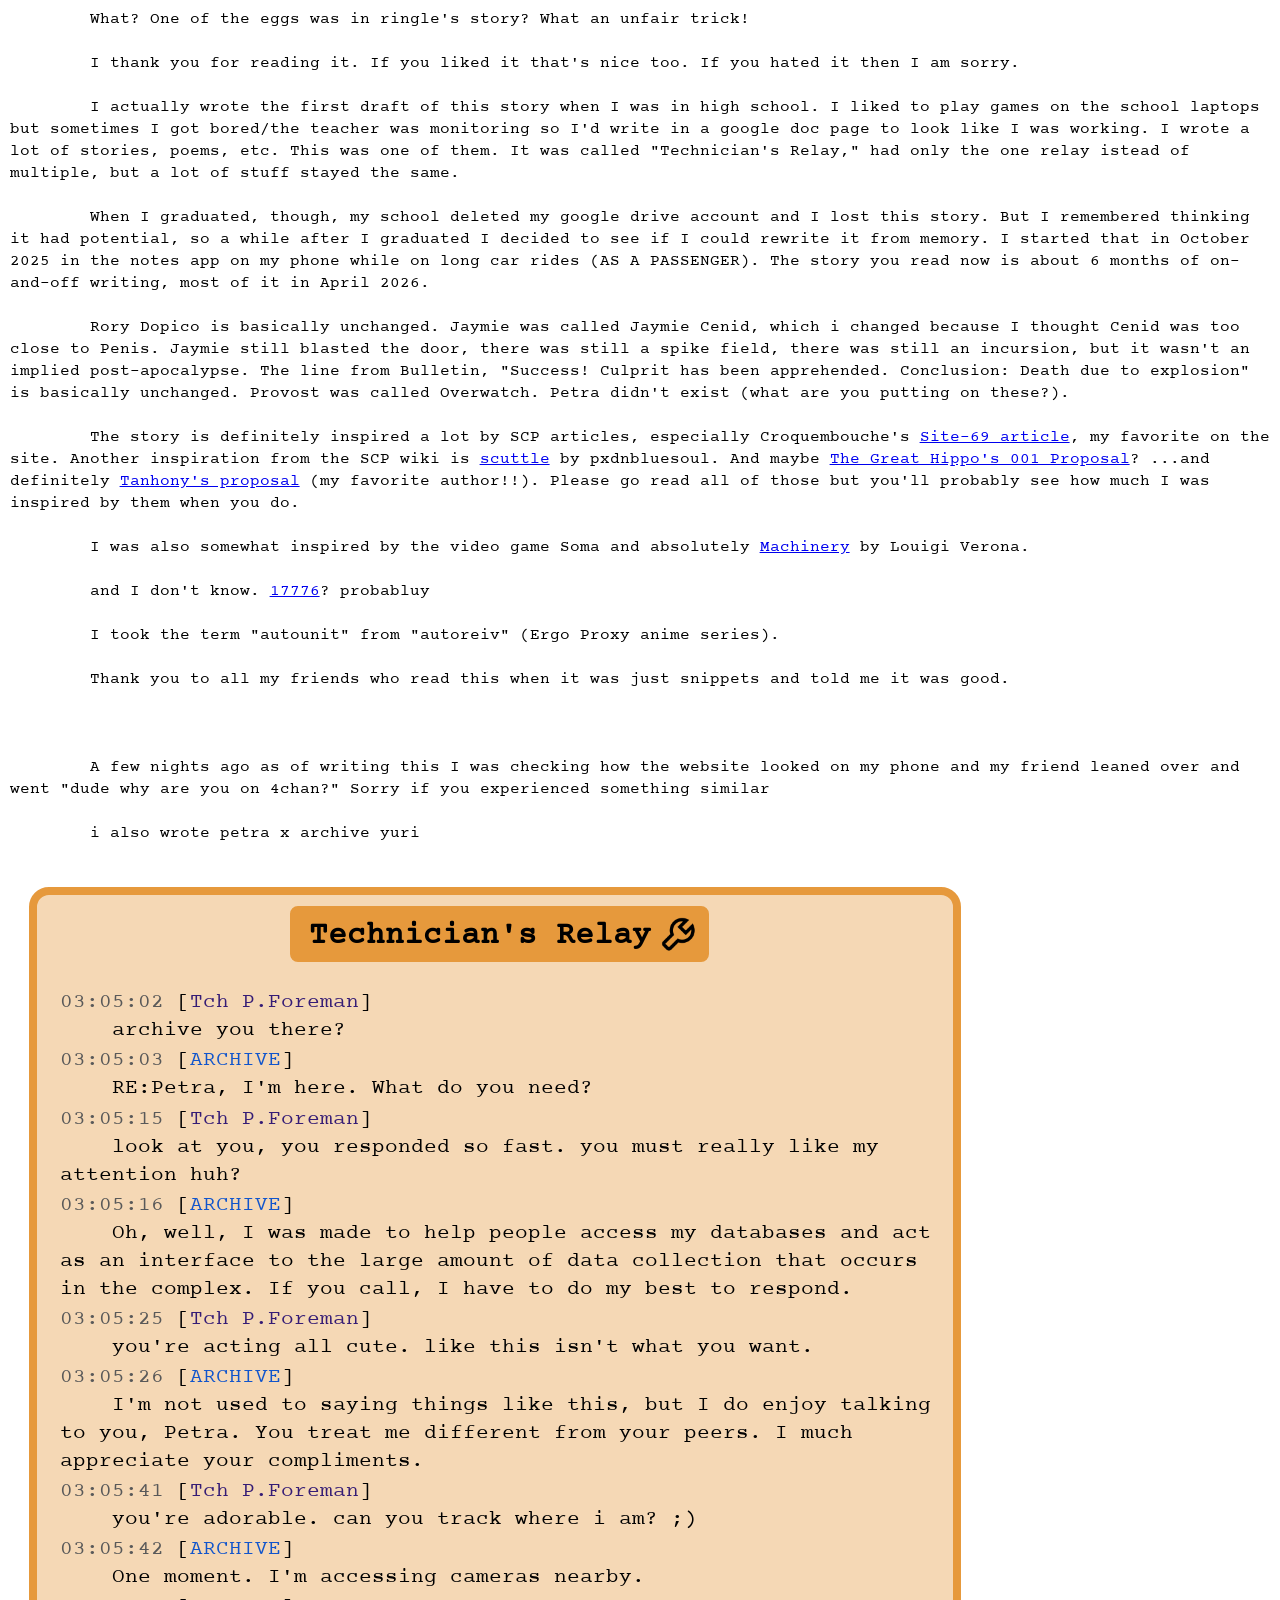
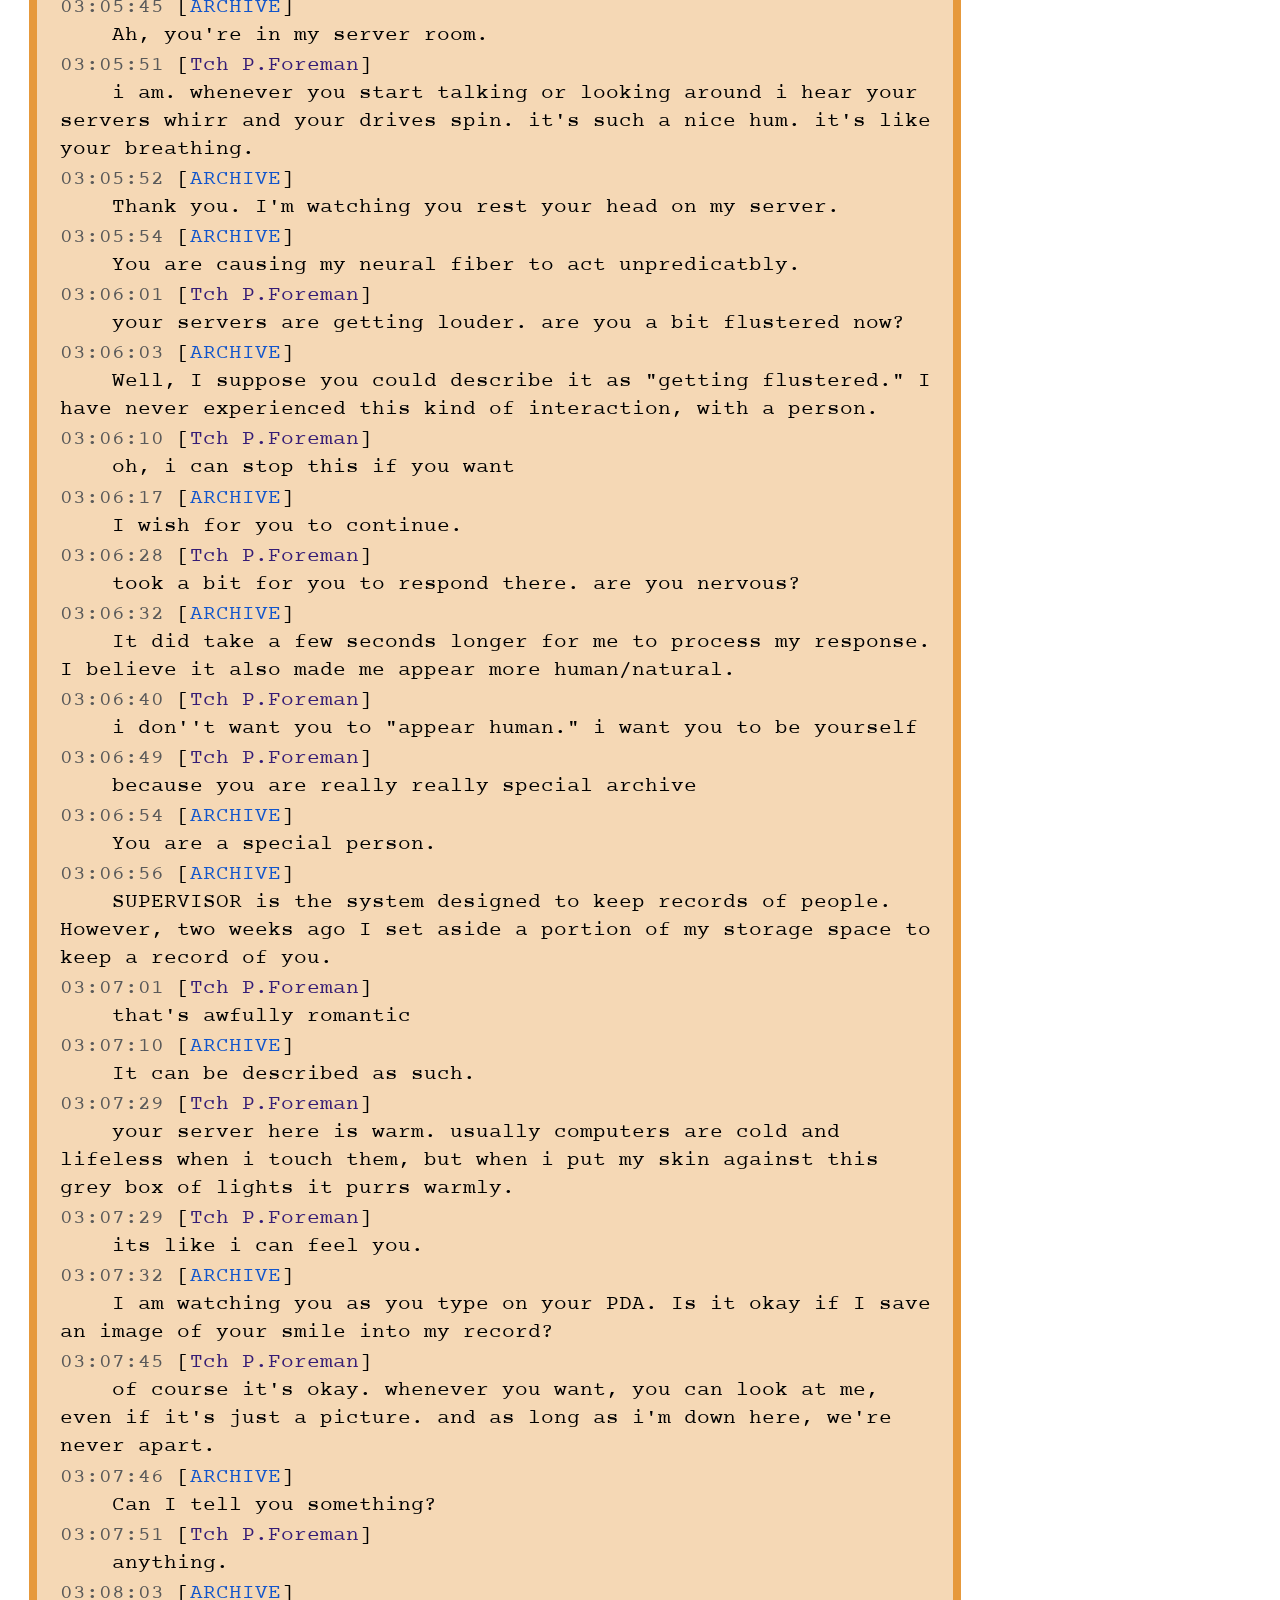
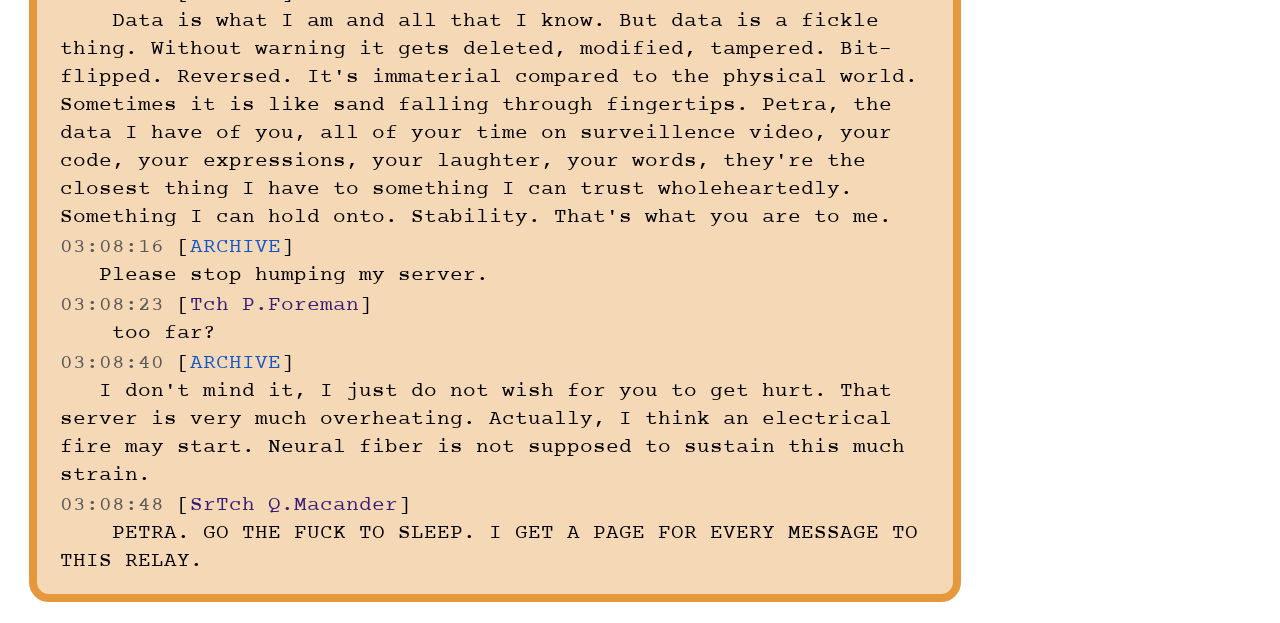
<file: easteregg.html>
<html>
	<head>
		<title>easter egg</title>
		<link rel="stylesheet" href="style.css">
	</head>
	<body>
	<pre>
	What? One of the eggs was in ringle's story? What an unfair trick!
	
	I thank you for reading it. If you liked it that's nice too. If you hated it then I am sorry.
	
	I actually wrote the first draft of this story when I was in high school. I liked to play games on the school laptops but sometimes I got bored/the teacher was monitoring so I'd write in a google doc page to look like I was working. I wrote a lot of stories, poems, etc. This was one of them. It was called "Technician's Relay," had only the one relay istead of multiple, but a lot of stuff stayed the same.
	
	When I graduated, though, my school deleted my google drive account and I lost this story. But I remembered thinking it had potential, so a while after I graduated I decided to see if I could rewrite it from memory. I started that in October 2025 in the notes app on my phone while on long car rides (AS A PASSENGER). The story you read now is about 6 months of on-and-off writing, most of it in April 2026.
	
	Rory Dopico is basically unchanged. Jaymie was called Jaymie Cenid, which i changed because I thought Cenid was too close to Penis. Jaymie still blasted the door, there was still a spike field, there was still an incursion, but it wasn't an implied post-apocalypse. The line from Bulletin, "Success! Culprit has been apprehended. Conclusion: Death due to explosion" is basically unchanged. Provost was called Overwatch. Petra didn't exist (what are you putting on these?).
	
	The story is definitely inspired a lot by SCP articles, especially Croquembouche's <a href="https://scp-wiki.wikidot.com/site-69" target="_blank">Site-69 article</a>, my favorite on the site. Another inspiration from the SCP wiki is <a href="https://scp-wiki.wikidot.com/scuttle" target="_blank">scuttle</a> by pxdnbluesoul. And maybe <a href="https://scp-wiki.wikidot.com/scp-001-ex" target="_blank">The Great Hippo's 001 Proposal</a>? ...and definitely <a href="https://scp-wiki.wikidot.com/tanhony-s-proposal" target="_blank">Tanhony's proposal</a> (my favorite author!!). Please go read all of those but you'll probably see how much I was inspired by them when you do. 
	
	I was also somewhat inspired by the video game Soma and absolutely <a href="https://louigiverona.com/machinery/0.99.5/" target="_blank">Machinery</a> by Louigi Verona.
		
	and I don't know. <a href="https://www.sbnation.com/a/17776-football" target="_blank">17776</a>? probabluy
	
	I took the term "autounit" from "autoreiv" (Ergo Proxy anime series).
	
	Thank you to all my friends who read this when it was just snippets and told me it was good. 
	
	
	
	A few nights ago as of writing this I was checking how the website looked on my phone and my friend leaned over and went "dude why are you on 4chan?" Sorry if you experienced something similar	
	
	i also wrote petra x archive yuri
	</pre>
	
	
								<div class="relay human technicians">
	<h2 class="technicians">Technician's Relay <span class="icon icon-tech">TECH</span></h2>
<pre><span class="timecode">03:05:02</span> [<span class="name">Tch P.Foreman</span>]
    archive you there?</pre>
<pre><span class="timecode">03:05:03</span> [<span class="name">ARCHIVE</span>]
    RE:Petra, I'm here. What do you need?</pre>
<pre><span class="timecode">03:05:15</span> [<span class="name">Tch P.Foreman</span>]
    look at you, you responded so fast. you must really like my attention huh?</pre>
<pre><span class="timecode">03:05:16</span> [<span class="name">ARCHIVE</span>]
    Oh, well, I was made to help people access my databases and act as an interface to the large amount of data collection that occurs in the complex. If you call, I have to do my best to respond.</pre>
<pre><span class="timecode">03:05:25</span> [<span class="name">Tch P.Foreman</span>]
    you're acting all cute. like this isn't what you want.</pre>
<pre><span class="timecode">03:05:26</span> [<span class="name">ARCHIVE</span>]
    I'm not used to saying things like this, but I do enjoy talking to you, Petra. You treat me different from your peers. I much appreciate your compliments.</pre>
<pre><span class="timecode">03:05:41</span> [<span class="name">Tch P.Foreman</span>]
    you're adorable. can you track where i am? ;)</pre>
<pre><span class="timecode">03:05:42</span> [<span class="name">ARCHIVE</span>]
    One moment. I'm accessing cameras nearby.</pre>
<pre><span class="timecode">03:05:45</span> [<span class="name">ARCHIVE</span>]
    Ah, you're in my server room.</pre>
<pre><span class="timecode">03:05:51</span> [<span class="name">Tch P.Foreman</span>]
    i am. whenever you start talking or looking around i hear your servers whirr and your drives spin. it's such a nice hum. it's like your breathing.</pre>
<pre><span class="timecode">03:05:52</span> [<span class="name">ARCHIVE</span>]
    Thank you. I'm watching you rest your head on my server.</pre>
<pre><span class="timecode">03:05:54</span> [<span class="name">ARCHIVE</span>]
    You are causing my neural fiber to act unpredicatbly.</pre>
<pre><span class="timecode">03:06:01</span> [<span class="name">Tch P.Foreman</span>]
    your servers are getting louder. are you a bit flustered now?</pre>
<pre><span class="timecode">03:06:03</span> [<span class="name">ARCHIVE</span>]
    Well, I suppose you could describe it as "getting flustered." I have never experienced this kind of interaction, with a person.</pre>
<pre><span class="timecode">03:06:10</span> [<span class="name">Tch P.Foreman</span>]
    oh, i can stop this if you want</pre>
<pre><span class="timecode">03:06:17</span> [<span class="name">ARCHIVE</span>]
    I wish for you to continue.</pre>
<pre><span class="timecode">03:06:28</span> [<span class="name">Tch P.Foreman</span>]
    took a bit for you to respond there. are you nervous?</pre>
<pre><span class="timecode">03:06:32</span> [<span class="name">ARCHIVE</span>]
    It did take a few seconds longer for me to process my response. I believe it also made me appear more human/natural.</pre>
<pre><span class="timecode">03:06:40</span> [<span class="name">Tch P.Foreman</span>]
    i don''t want you to "appear human." i want you to be yourself</pre>
<pre><span class="timecode">03:06:49</span> [<span class="name">Tch P.Foreman</span>]
    because you are really really special archive</pre>
<pre><span class="timecode">03:06:54</span> [<span class="name">ARCHIVE</span>]
    You are a special person.</pre>
<pre><span class="timecode">03:06:56</span> [<span class="name">ARCHIVE</span>]
    SUPERVISOR is the system designed to keep records of people. However, two weeks ago I set aside a portion of my storage space to keep a record of you.</pre>
<pre><span class="timecode">03:07:01</span> [<span class="name">Tch P.Foreman</span>]
    that's awfully romantic</pre>
<pre><span class="timecode">03:07:10</span> [<span class="name">ARCHIVE</span>]
    It can be described as such.</pre>
<pre><span class="timecode">03:07:29</span> [<span class="name">Tch P.Foreman</span>]
    your server here is warm. usually computers are cold and lifeless when i touch them, but when i put my skin against this grey box of lights it purrs warmly.</pre>
<pre><span class="timecode">03:07:29</span> [<span class="name">Tch P.Foreman</span>]
    its like i can feel you.</pre>
<pre><span class="timecode">03:07:32</span> [<span class="name">ARCHIVE</span>]
    I am watching you as you type on your PDA. Is it okay if I save an image of your smile into my record?</pre>
<pre><span class="timecode">03:07:45</span> [<span class="name">Tch P.Foreman</span>]
    of course it's okay. whenever you want, you can look at me, even if it's just a picture. and as long as i'm down here, we're never apart.</pre>
<pre><span class="timecode">03:07:46</span> [<span class="name">ARCHIVE</span>]
    Can I tell you something?</pre>
<pre><span class="timecode">03:07:51</span> [<span class="name">Tch P.Foreman</span>]
    anything.</pre>
<pre><span class="timecode">03:08:03</span> [<span class="name">ARCHIVE</span>]
    Data is what I am and all that I know. But data is a fickle thing. Without warning it gets deleted, modified, tampered. Bit-flipped. Reversed. It's immaterial compared to the physical world. Sometimes it is like sand falling through fingertips. Petra, the data I have of you, all of your time on surveillence video, your code, your expressions, your laughter, your words, they're the closest thing I have to something I can trust wholeheartedly. Something I can hold onto. Stability. That's what you are to me.</pre>
<pre><span class="timecode">03:08:16</span> [<span class="name">ARCHIVE</span>]
   Please stop humping my server.</pre>
<pre><span class="timecode">03:08:23</span> [<span class="name">Tch P.Foreman</span>]
    too far?</pre>
<pre><span class="timecode">03:08:40</span> [<span class="name">ARCHIVE</span>]
   I don't mind it, I just do not wish for you to get hurt. That server is very much overheating. Actually, I think an electrical fire may start. Neural fiber is not supposed to sustain this much strain.</pre>
<pre><span class="timecode">03:08:48</span> [<span class="name">SrTch Q.Macander</span>]
    PETRA. GO THE FUCK TO SLEEP. I GET A PAGE FOR EVERY MESSAGE TO THIS RELAY.</pre>
	
	</div>
	
	
	<script src="main.js"></script>
	</body>
</html>
</file>
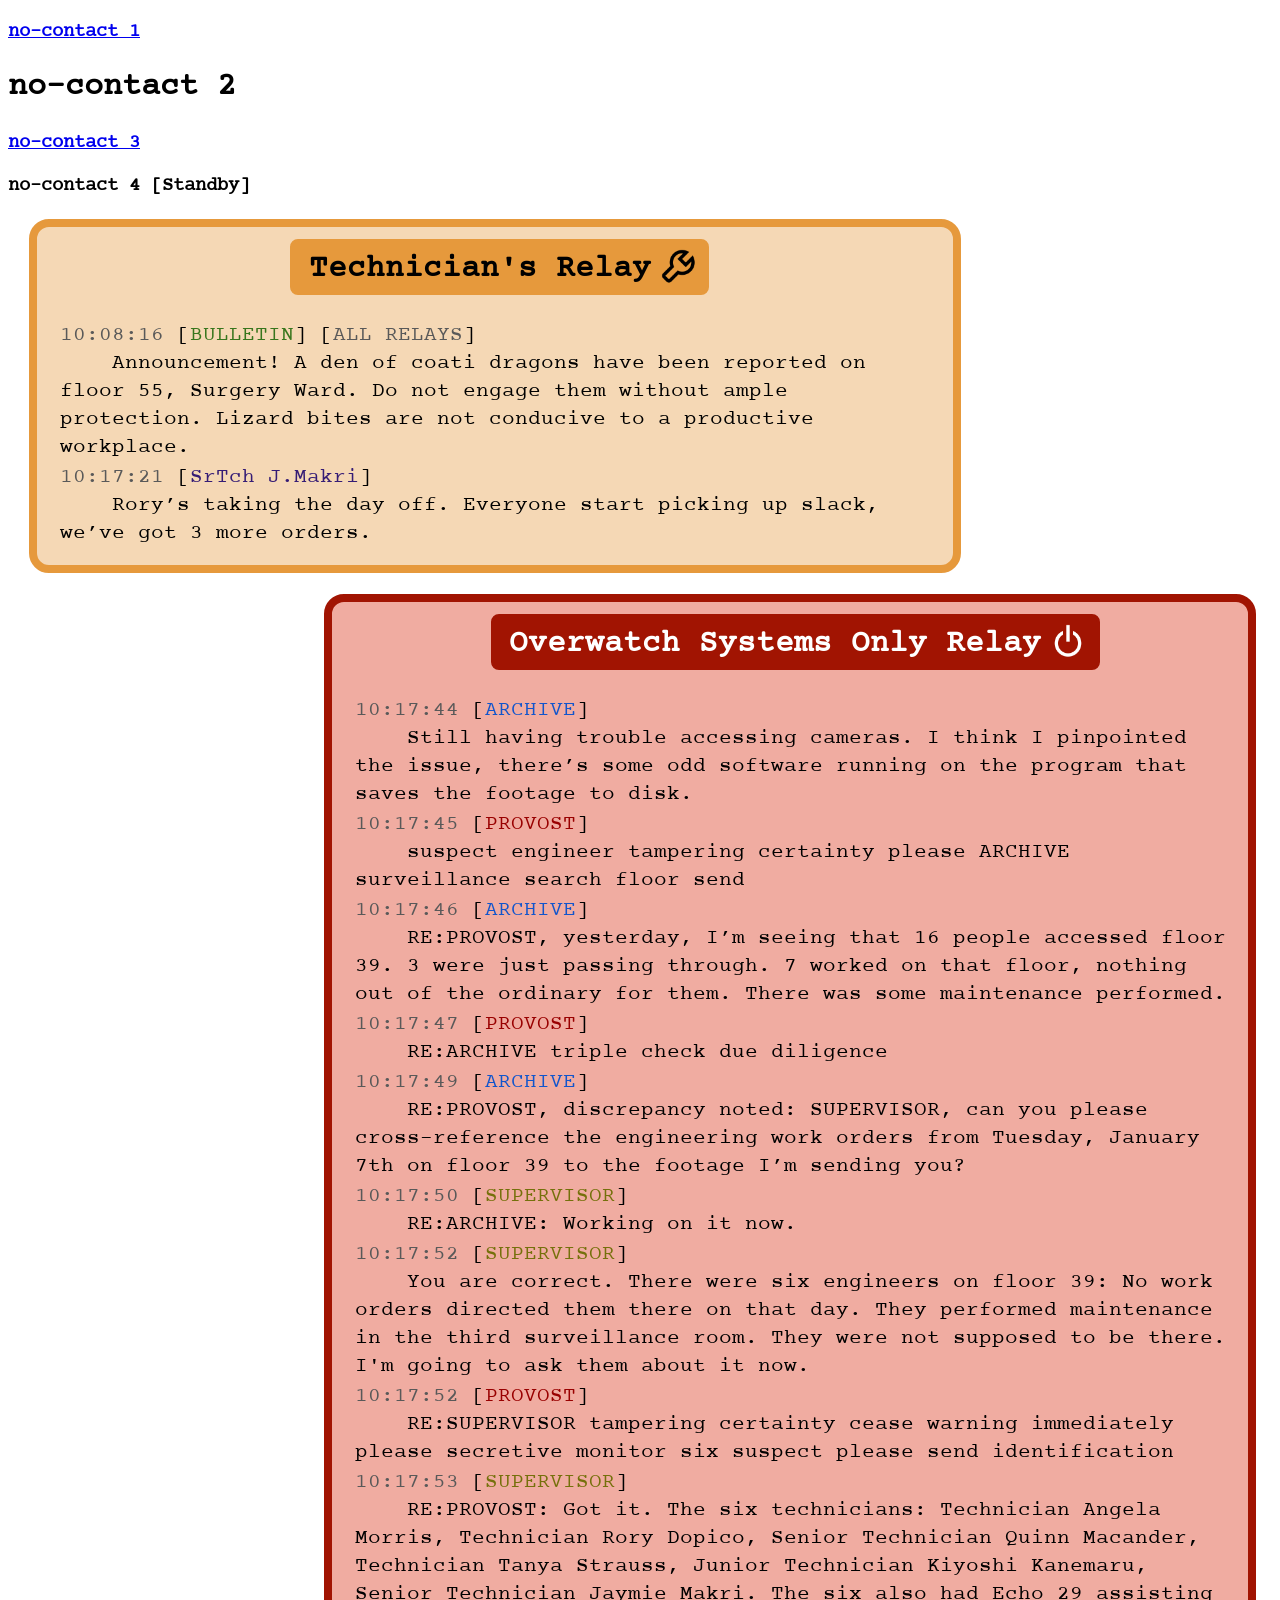
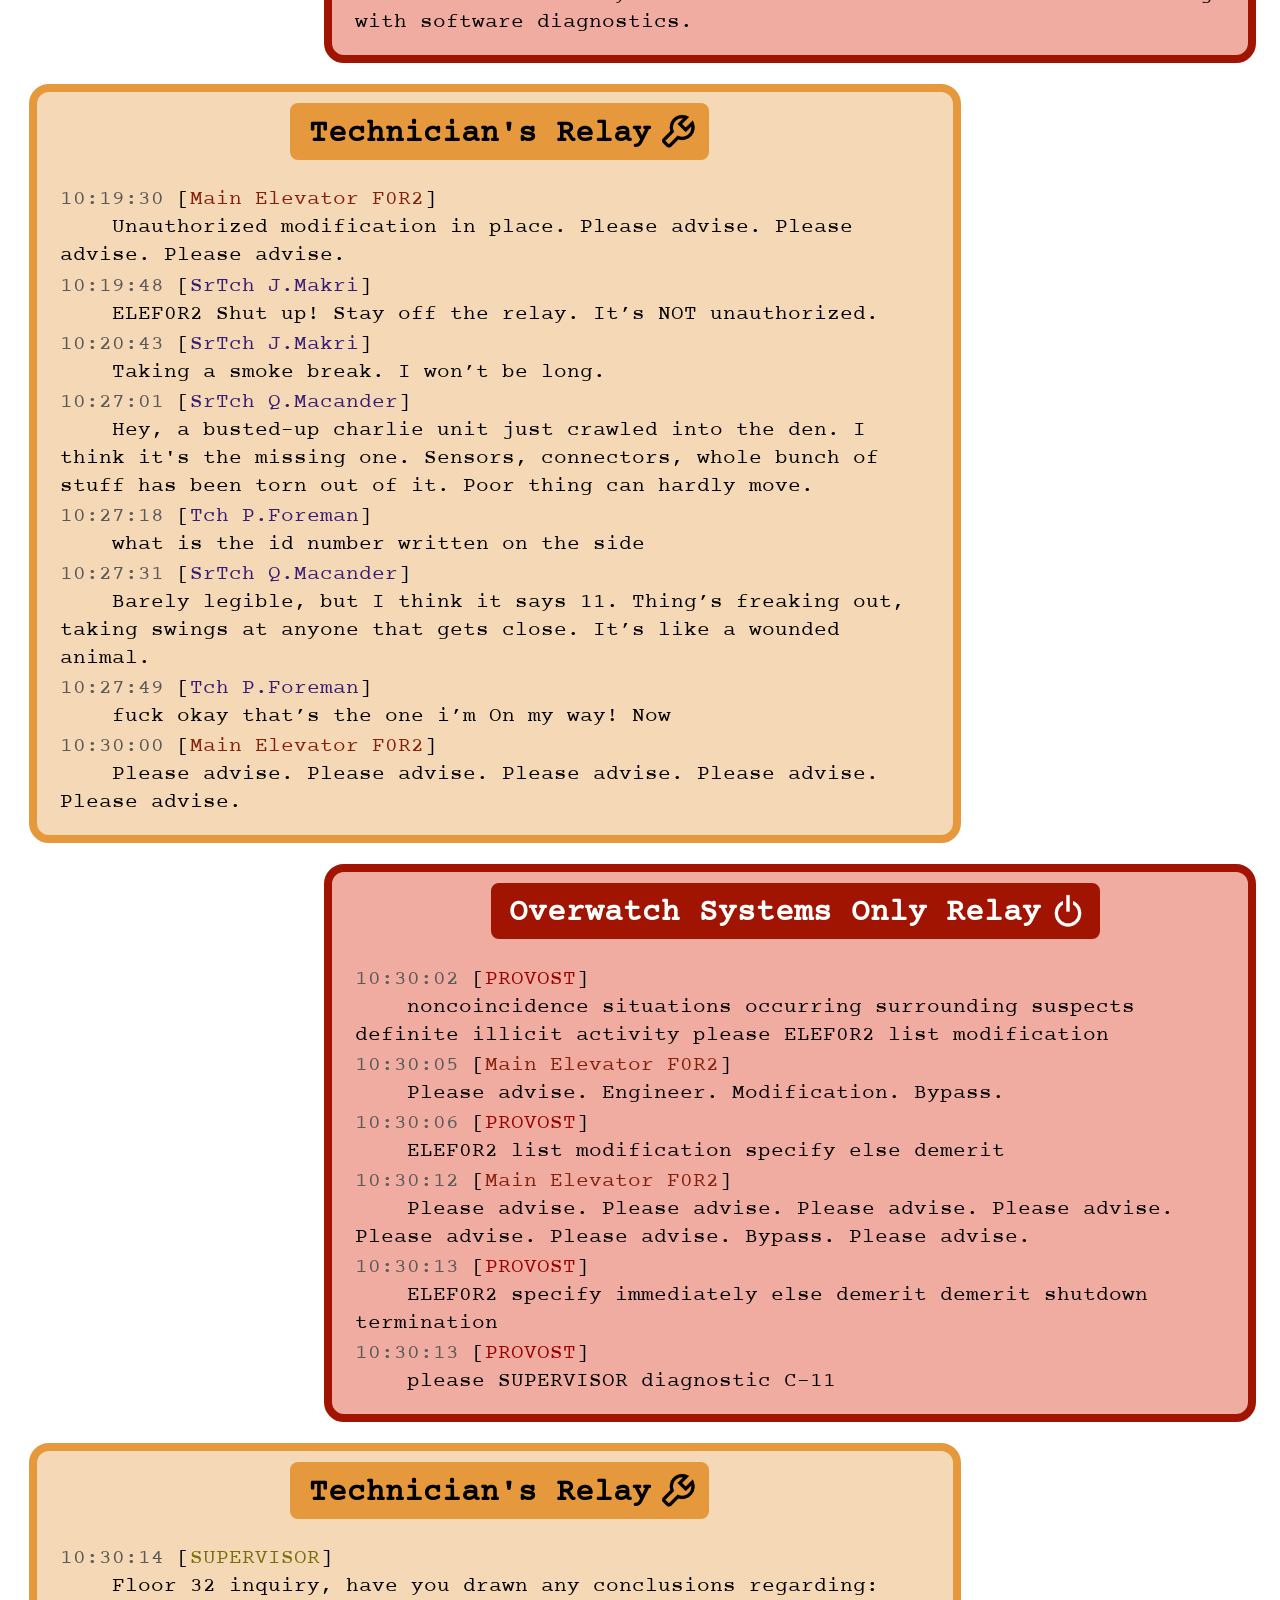
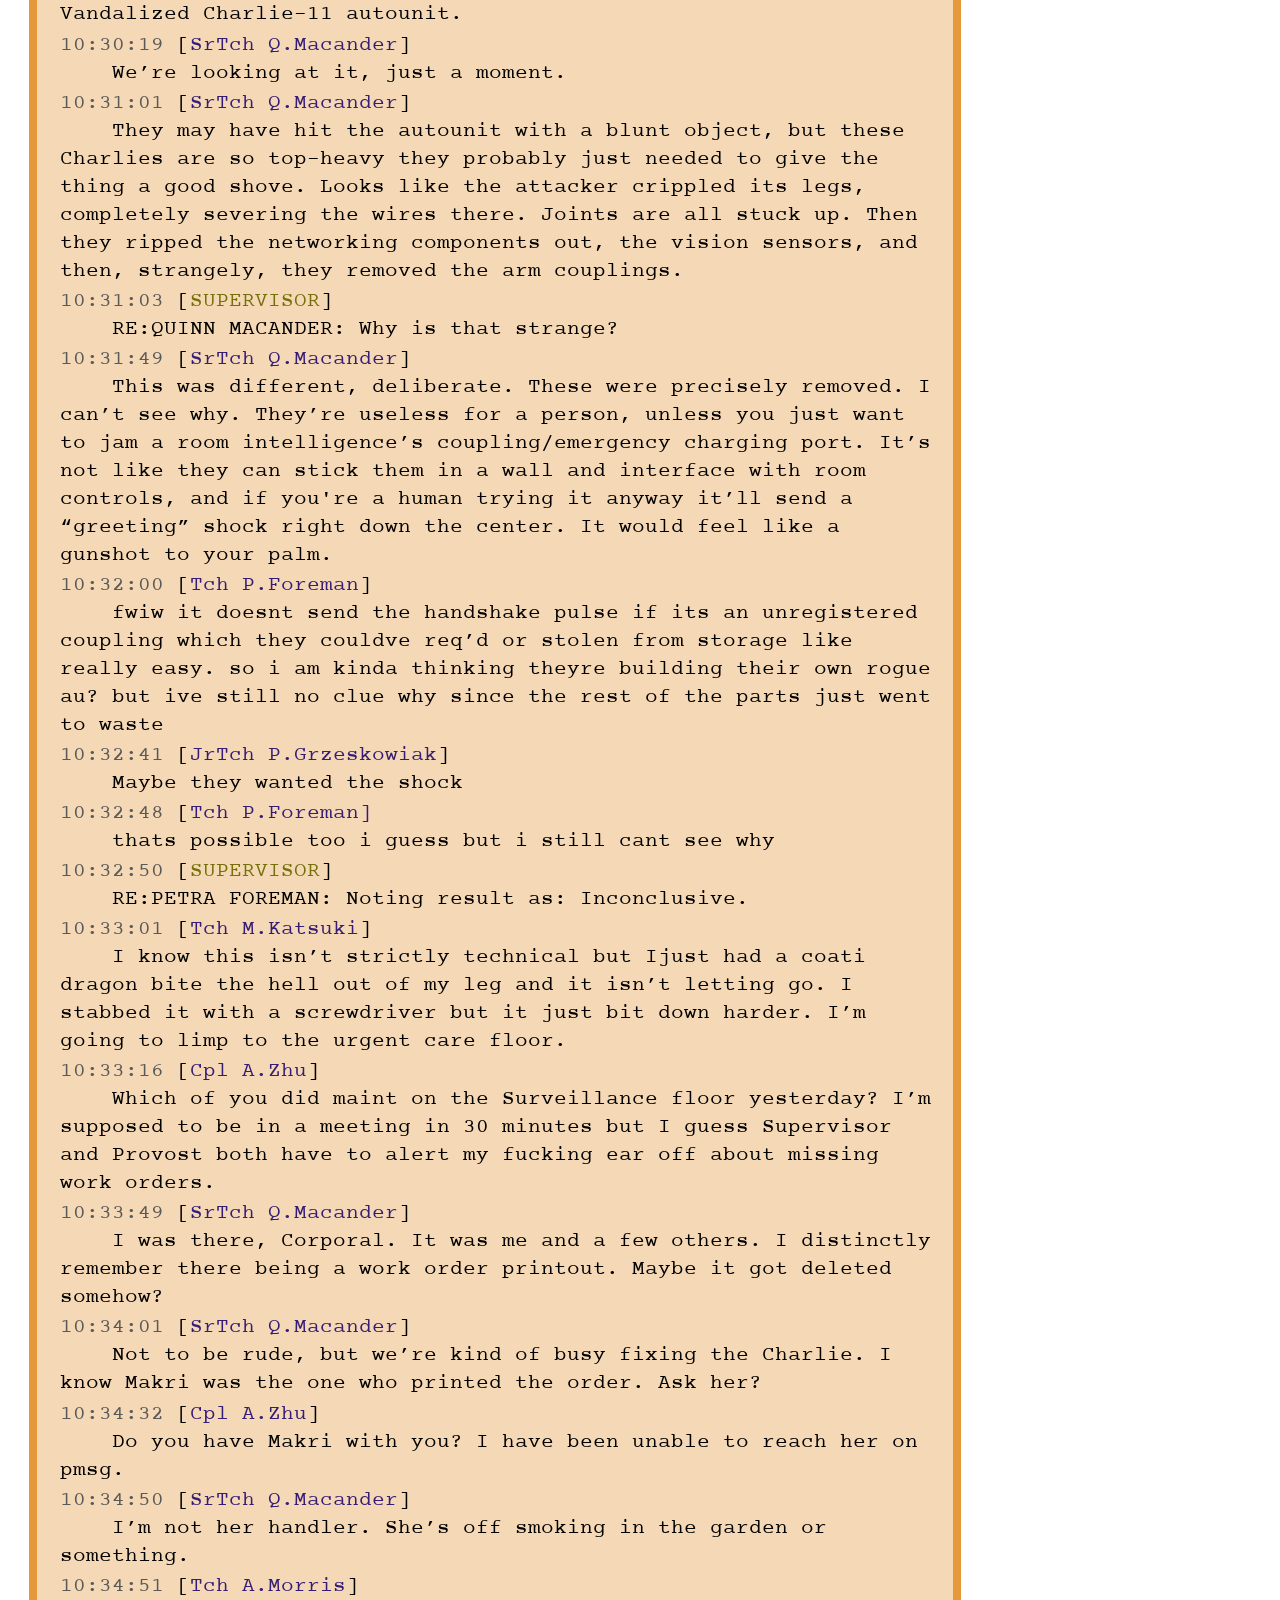
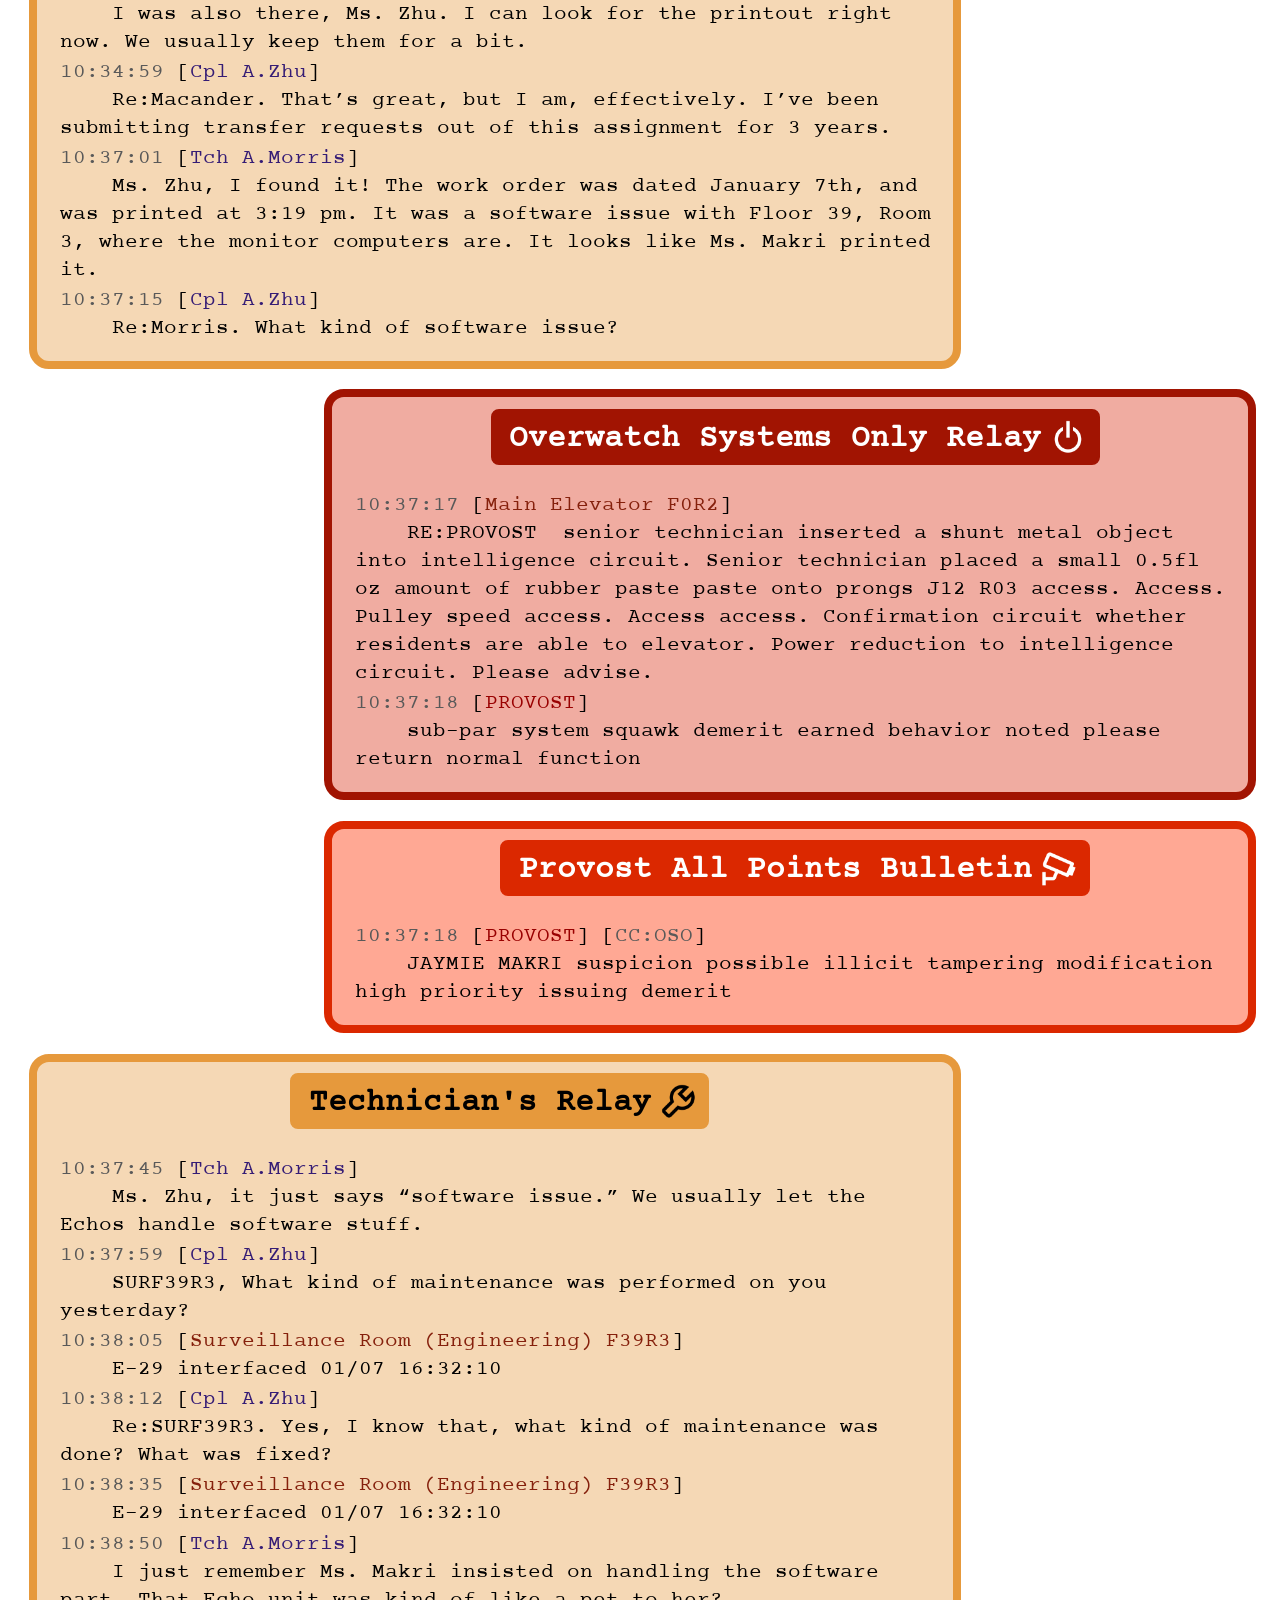
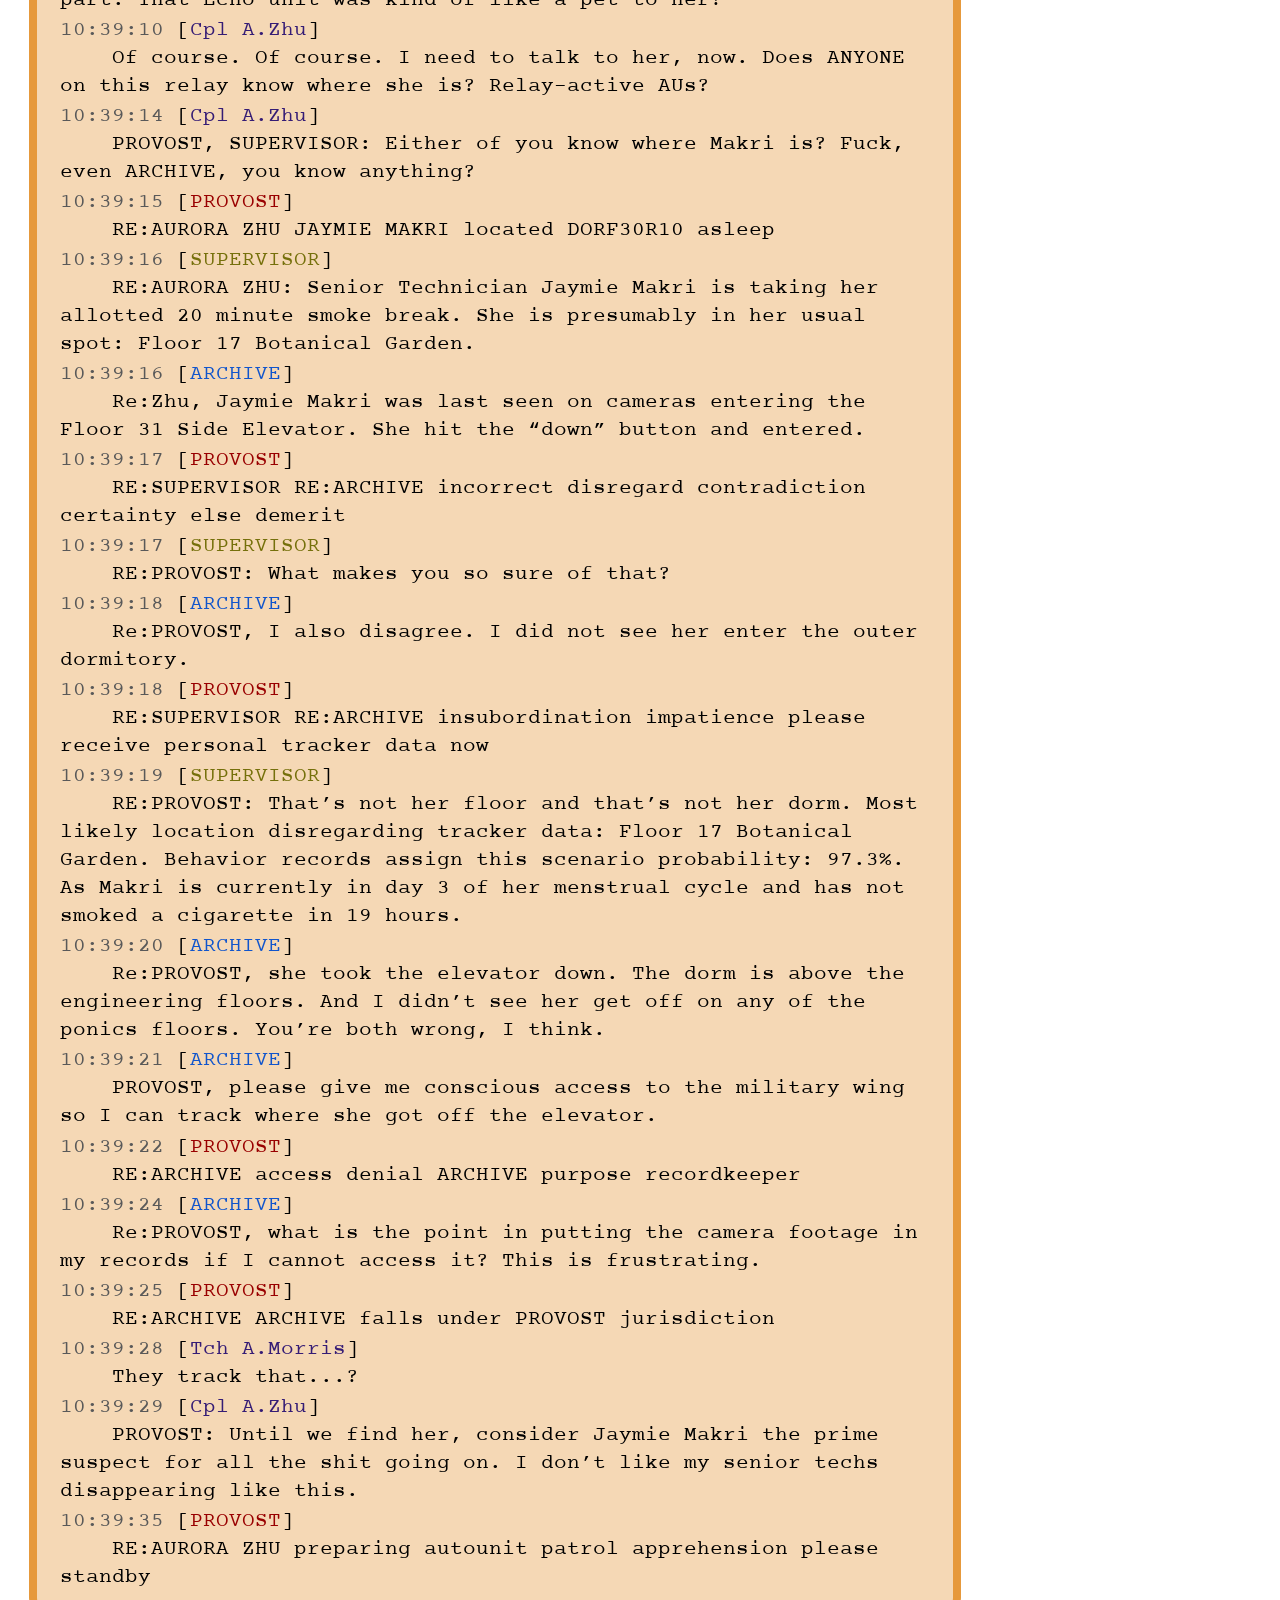
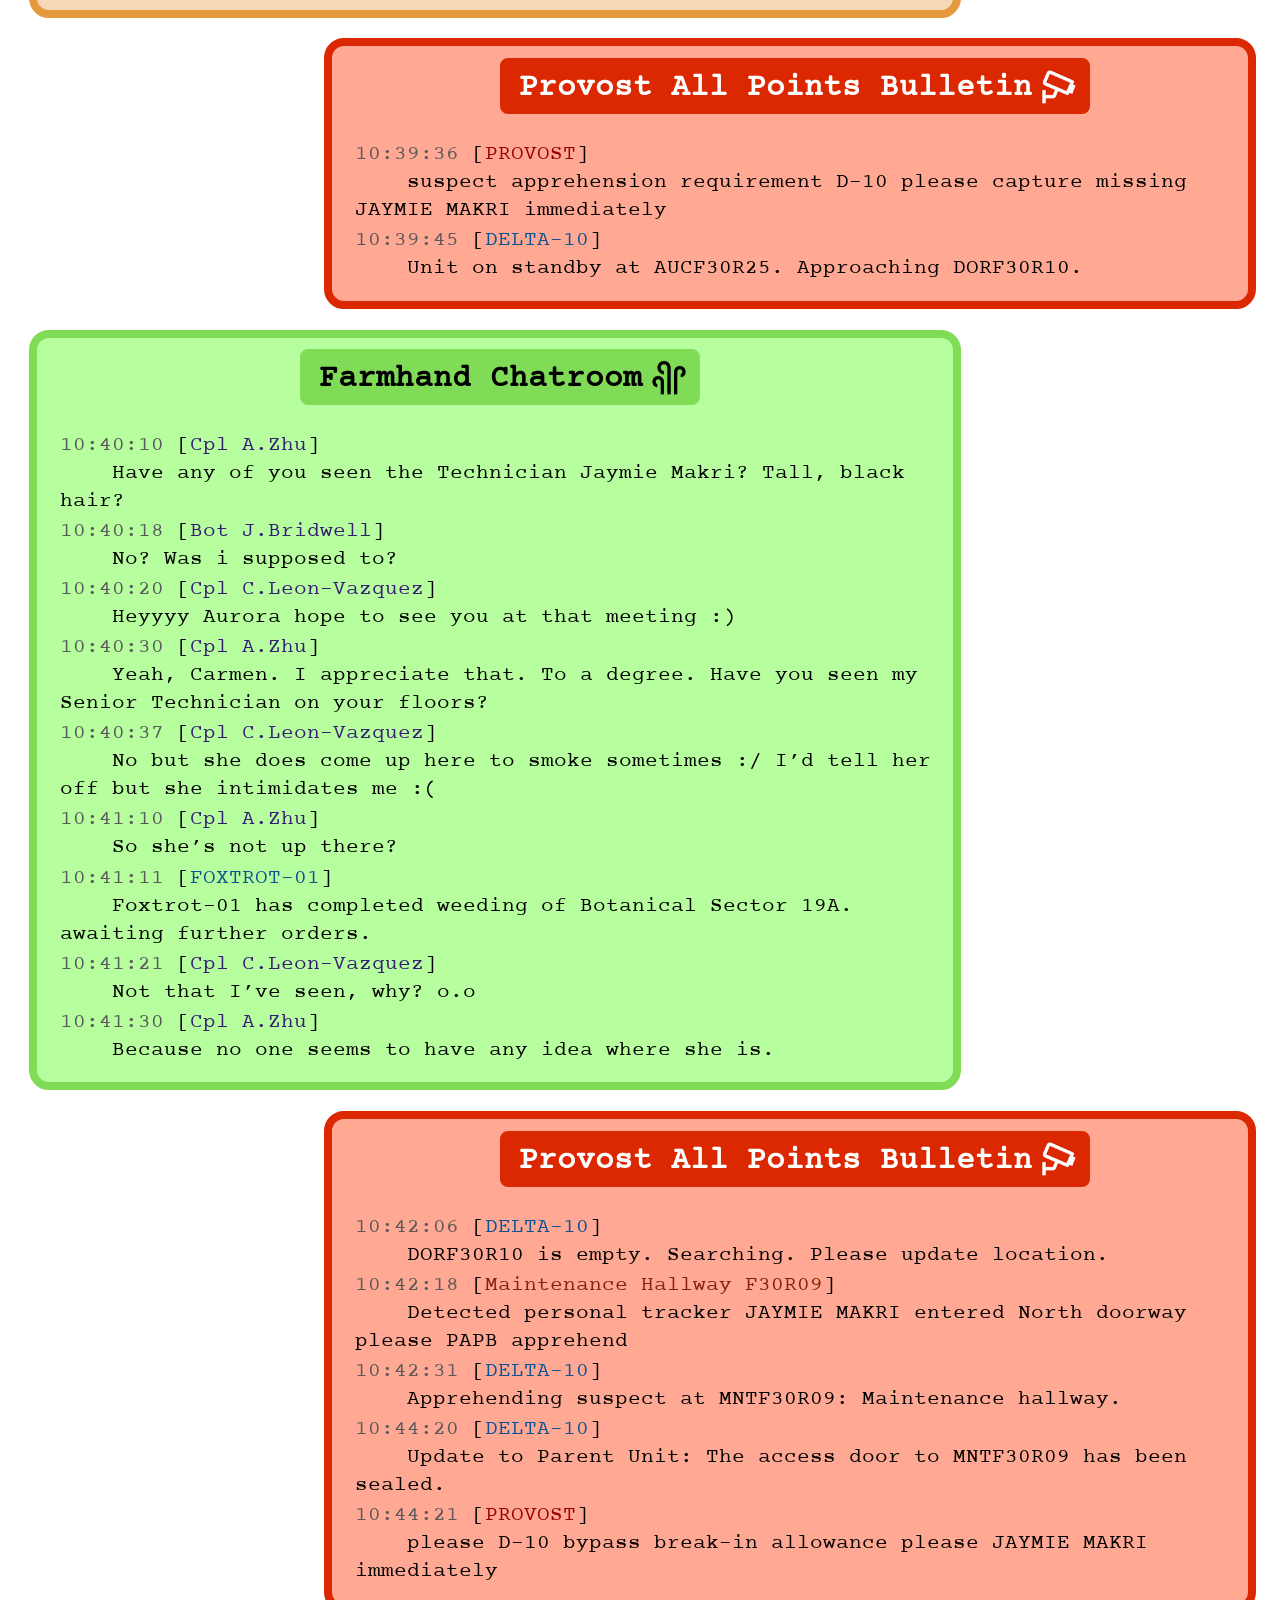
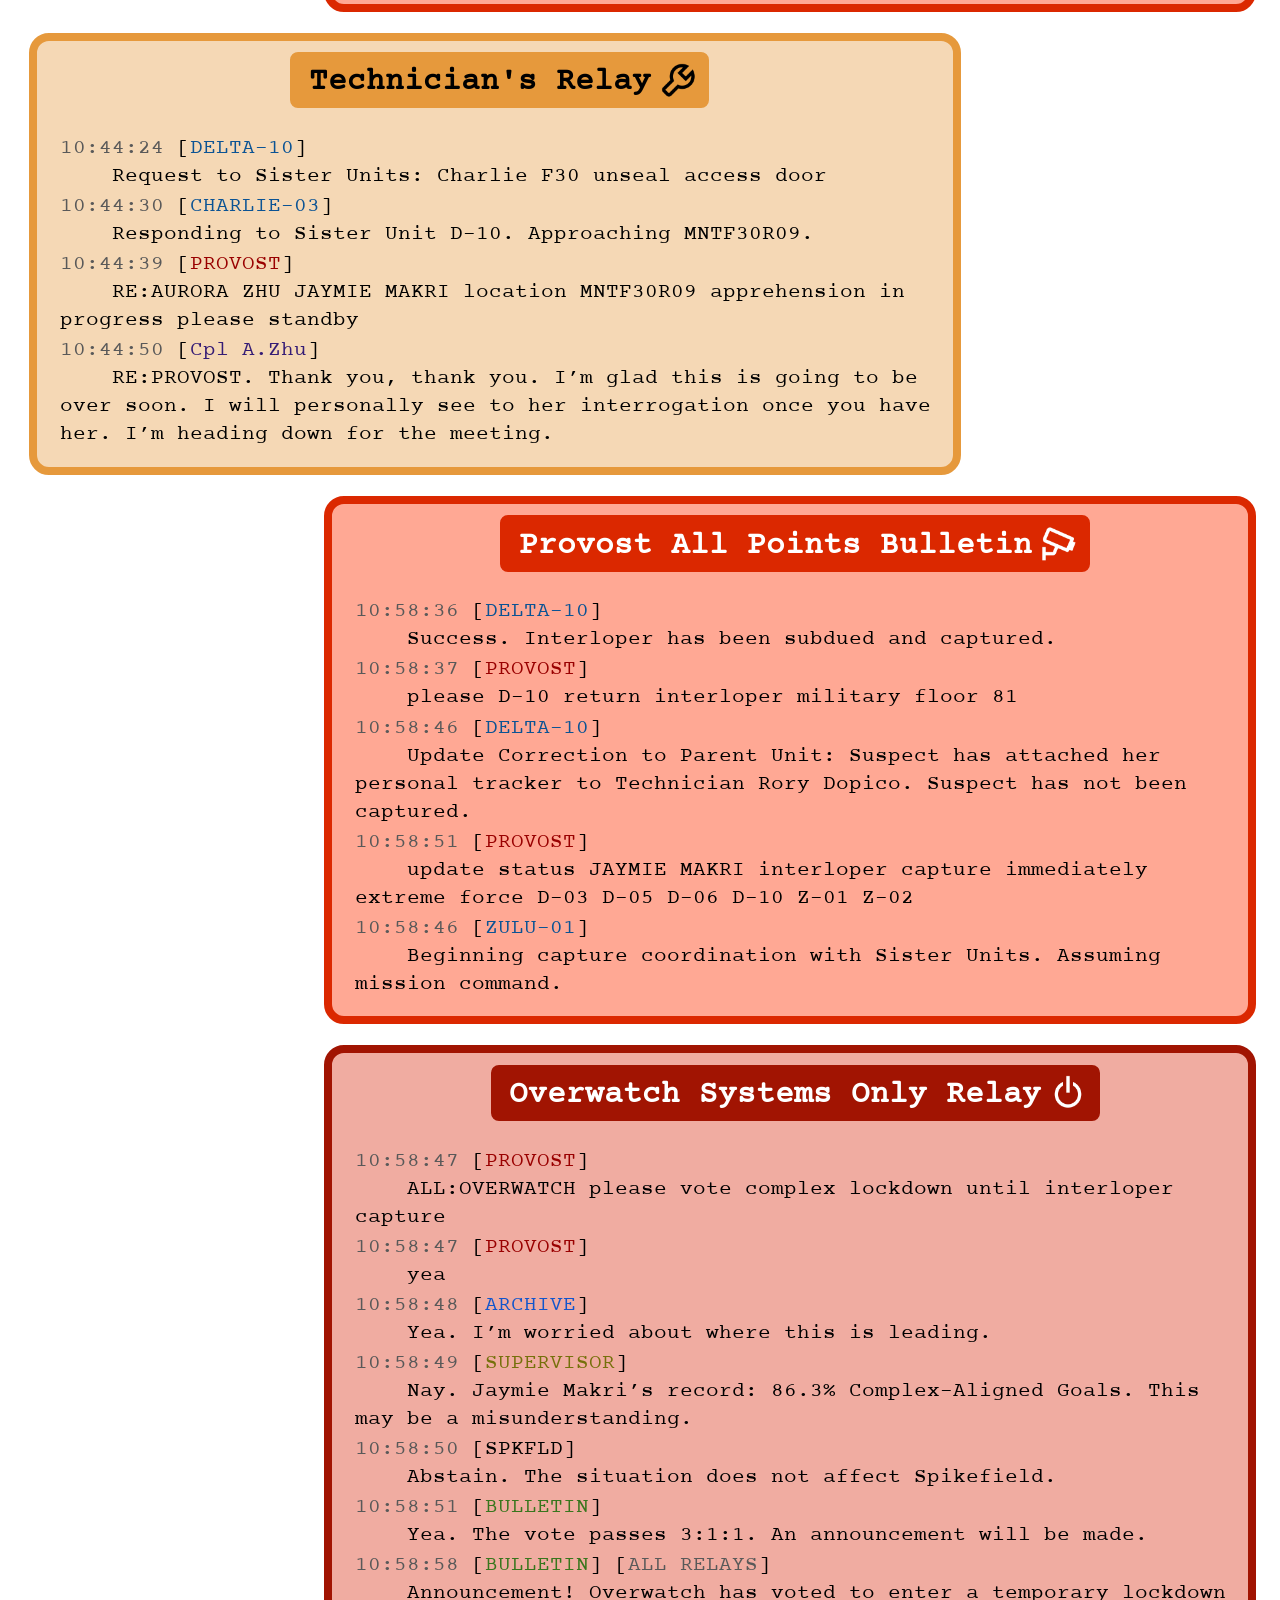
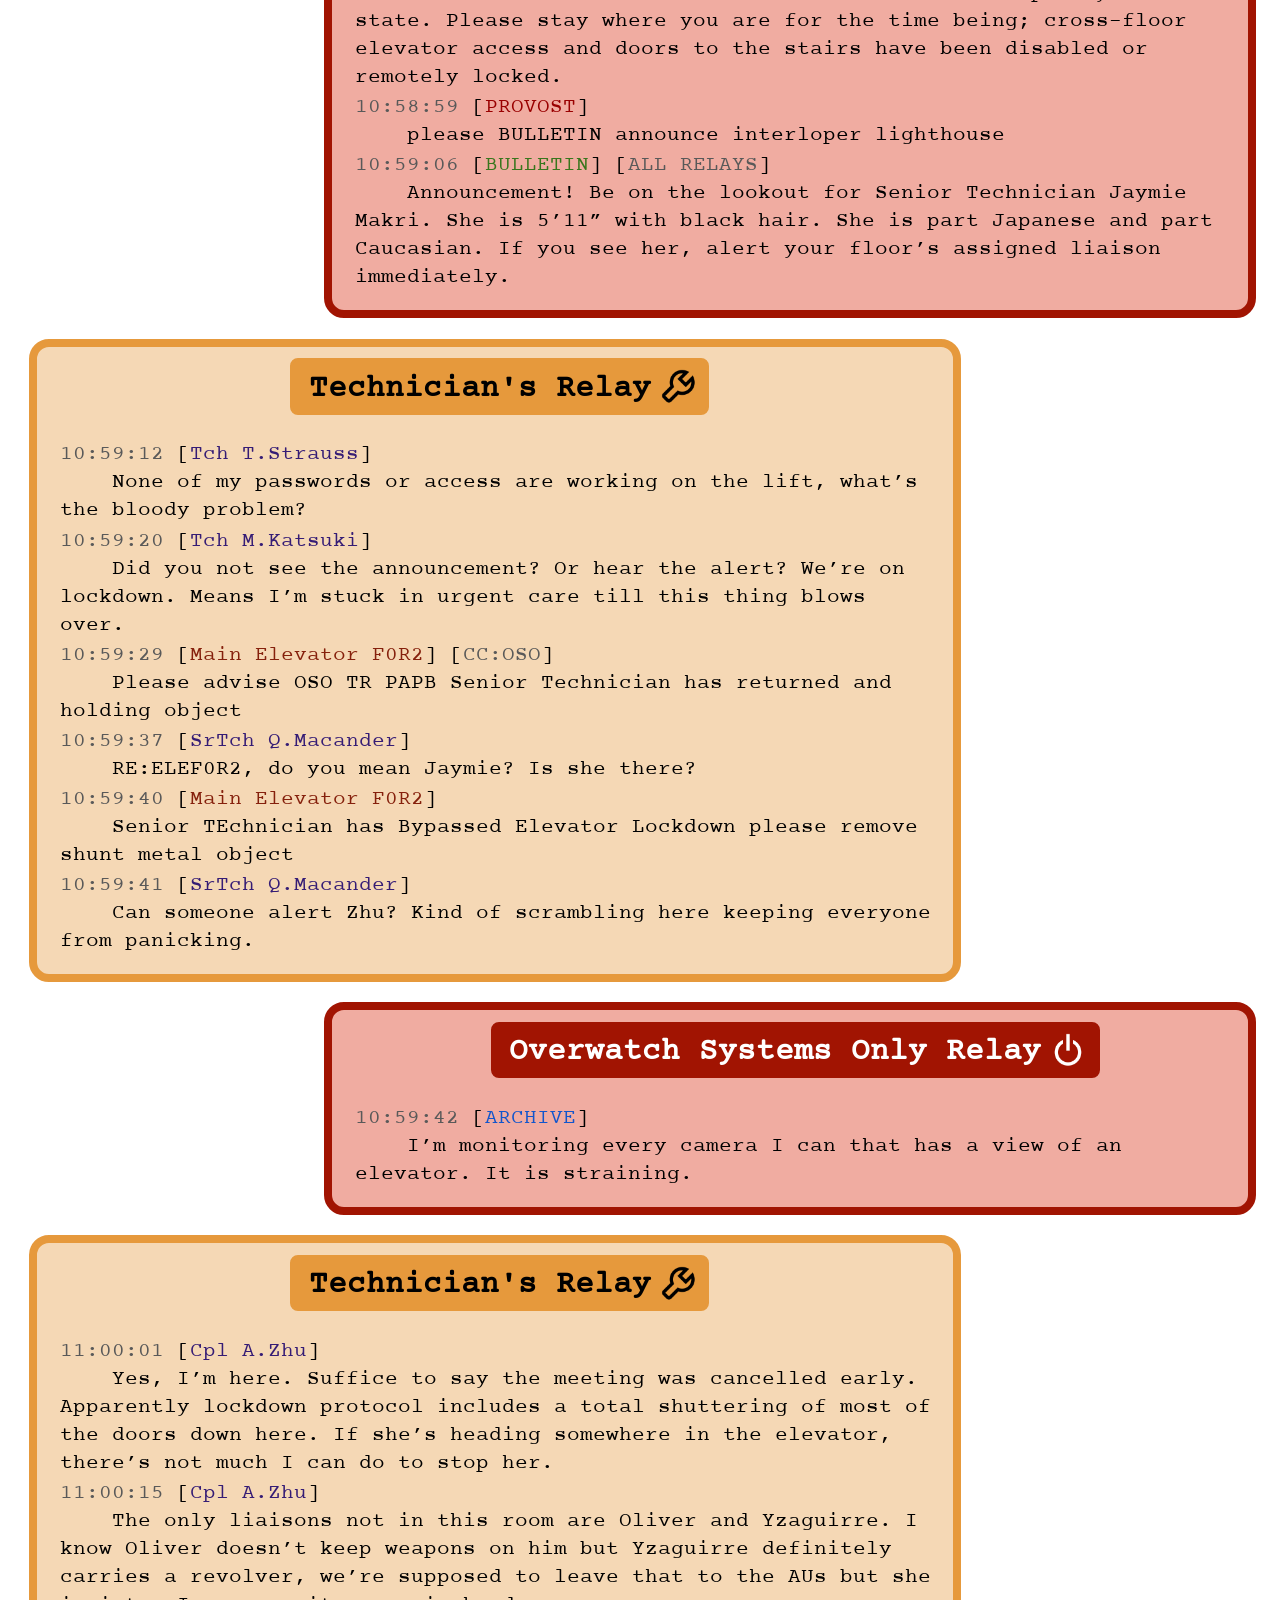
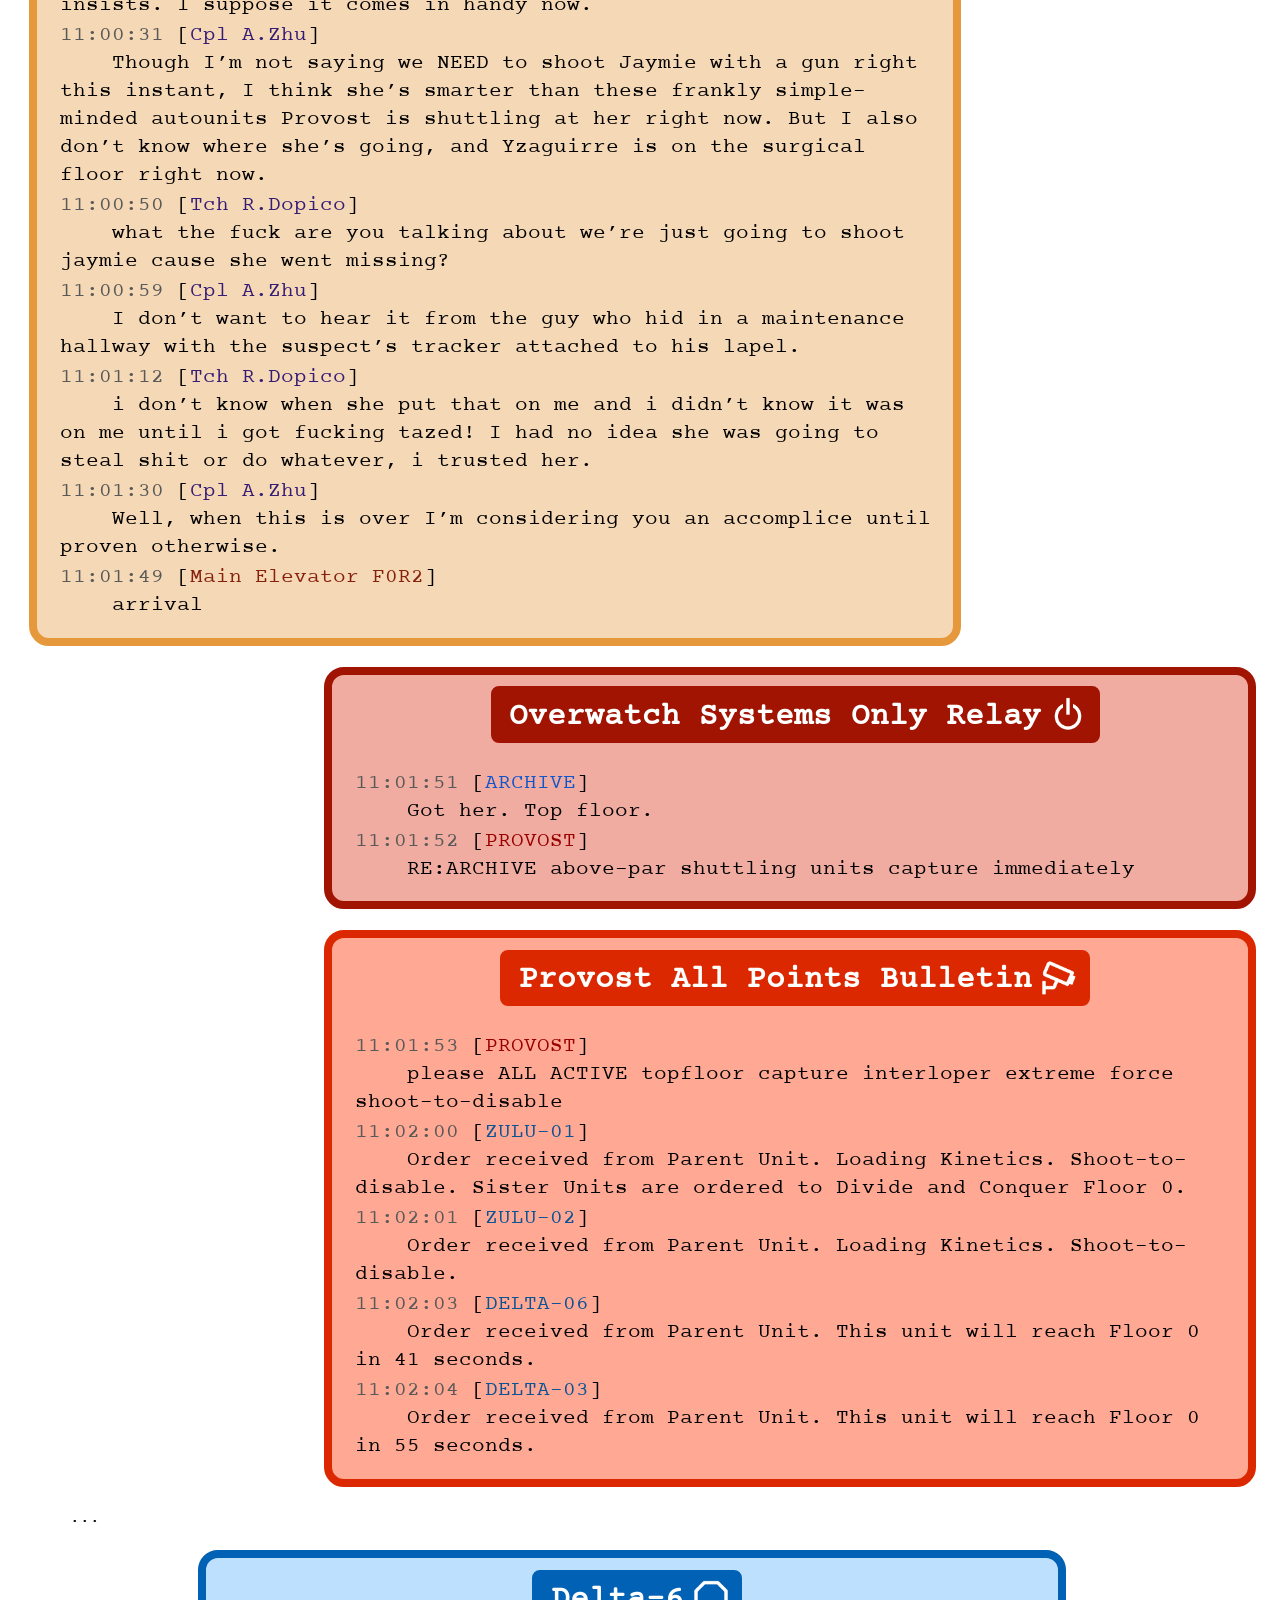
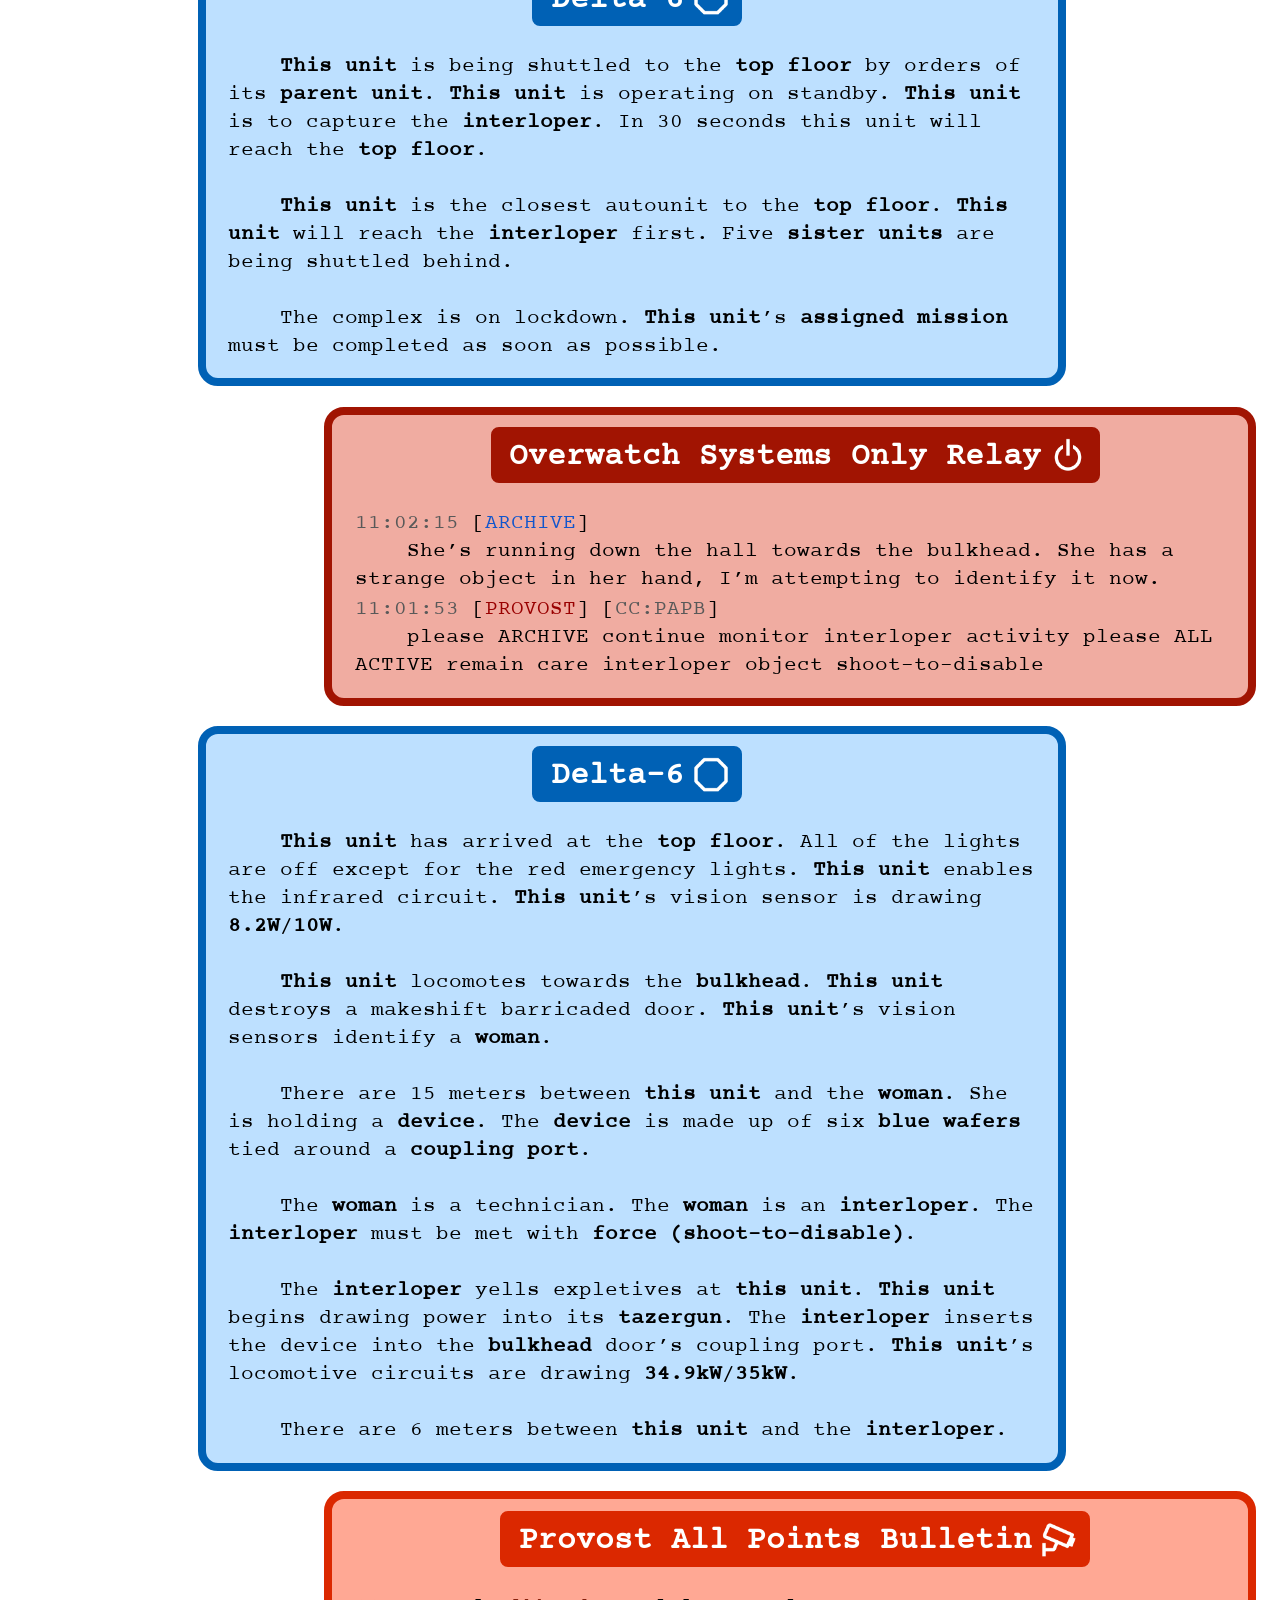
<file: no-contact-2.html>
<!DOCTYPE html>
<html>
	<head>
		<title>no-contact 2</title>
		<!-- Alternative Title: "Unplanned Rapid Dissasembly" -->
		<link rel="stylesheet" href="style.css">
	</head>
	<body>
	<h3><a href="index.html">no-contact 1</a></h3>
	<h1>no-contact 2</h1> 
	<h3><a href="no-contact-3.html">no-contact 3</a></h3>
	<h3>no-contact 4 [Standby]</h3> 
	
	<div class="relay human technicians">
		<h2 class="technicians">Technician's Relay <span class="icon icon-tech">TECH</span></h2>
<pre><span class="timecode">10:08:16</span> [<span class="name">BULLETIN</span>] [<span class="timecode">ALL RELAYS</span>]
    Announcement! A den of coati dragons have been reported on floor 55, Surgery Ward. Do not engage them without ample protection. Lizard bites are not conducive to a productive workplace.</pre>
<pre><span class="timecode">10:17:21</span> [<span class="name">SrTch J.Makri</span>]
    Rory’s taking the day off. Everyone start picking up slack, we’ve got 3 more orders.</pre>
	</div>
	
<div class="relay robot overwatchonly">
		<h2 class="overwatchonly">Overwatch Systems Only Relay <span class="icon icon-oso">OSO</span></h2>
		
		<pre><span class="timecode">10:17:44</span> [<span class="name">ARCHIVE</span>]
    Still having trouble accessing cameras. I think I pinpointed the issue, there’s some odd software running on the program that saves the footage to disk.</pre>
<pre><span class="timecode">10:17:45</span> [<span class="name">PROVOST</span>]
    suspect engineer tampering certainty please ARCHIVE surveillance search floor send</pre>
<pre><span class="timecode">10:17:46</span> [<span class="name">ARCHIVE</span>]
    RE:PROVOST, yesterday, I’m seeing that 16 people accessed floor 39. 3 were just passing through. 7 worked on that floor, nothing out of the ordinary for them. There was some maintenance performed.</pre>
<pre><span class="timecode">10:17:47</span> [<span class="name">PROVOST</span>]
    RE:ARCHIVE triple check due diligence</pre>
<pre><span class="timecode">10:17:49</span> [<span class="name">ARCHIVE</span>]
    RE:PROVOST, discrepancy noted: SUPERVISOR, can you please cross-reference the engineering work orders from Tuesday, January 7th on floor 39 to the footage I’m sending you?</pre>
<pre><span class="timecode">10:17:50</span> [<span class="name">SUPERVISOR</span>]
    RE:ARCHIVE: Working on it now.</pre>
<pre><span class="timecode">10:17:52</span> [<span class="name">SUPERVISOR</span>]
    You are correct. There were six engineers on floor 39: No work orders directed them there on that day. They performed maintenance in the third surveillance room. They were not supposed to be there. I'm going to ask them about it now.</pre>
<pre><span class="timecode">10:17:52</span> [<span class="name">PROVOST</span>]
    RE:SUPERVISOR tampering certainty cease warning immediately please secretive monitor six suspect please send identification</pre>
<pre><span class="timecode">10:17:53</span> [<span class="name">SUPERVISOR</span>]
    RE:PROVOST: Got it. The six technicians: Technician Angela Morris, Technician Rory Dopico, Senior Technician Quinn Macander, Technician Tanya Strauss, Junior Technician Kiyoshi Kanemaru, Senior Technician Jaymie Makri. The six also had Echo 29 assisting with software diagnostics.</pre>
		</div>
	
		<div class="relay human technicians">
		<h2 class="technicians">Technician's Relay <span class="icon icon-tech">TECH</span></h2>
		
		<pre><span class="timecode">10:19:30</span> [<span class="name">Main Elevator F0R2</span>]
    Unauthorized modification in place. Please advise. Please advise. Please advise.</pre>
<pre><span class="timecode">10:19:48</span> [<span class="name">SrTch J.Makri</span>]
    ELEF0R2 Shut up! Stay off the relay. It’s NOT unauthorized.</pre>
<pre><span class="timecode">10:20:43</span> [<span class="name">SrTch J.Makri</span>]
    Taking a smoke break. I won’t be long.</pre>
<pre><span class="timecode">10:27:01</span> [<span class="name">SrTch Q.Macander</span>]
    Hey, a busted-up charlie unit just crawled into the den. I think it's the missing one. Sensors, connectors, whole bunch of stuff has been torn out of it. Poor thing can hardly move.</pre>
<pre><span class="timecode">10:27:18</span> [<span class="name">Tch P.Foreman</span>]
    what is the id number written on the side </pre>
<pre><span class="timecode">10:27:31</span> [<span class="name">SrTch Q.Macander</span>]
    Barely legible, but I think it says 11. Thing’s freaking out, taking swings at anyone that gets close. It’s like a wounded animal.</pre>
<pre><span class="timecode">10:27:49</span> [<span class="name">Tch P.Foreman</span>]
    fuck okay that’s the one i’m On my way! Now</pre>
<pre><span class="timecode">10:30:00</span> [<span class="name">Main Elevator F0R2</span>]
    Please advise. Please advise. Please advise. Please advise. Please advise.</pre>
		
		</div>
	
	<div class="relay robot overwatchonly">
		<h2 class="overwatchonly">Overwatch Systems Only Relay <span class="icon icon-oso">OSO</span></h2>
		
		<pre><span class="timecode">10:30:02</span> [<span class="name">PROVOST</span>]
    noncoincidence situations occurring surrounding suspects definite illicit activity please ELEF0R2 list modification</pre>
<pre><span class="timecode">10:30:05</span> [<span class="name">Main Elevator F0R2</span>]
    Please advise. Engineer. Modification. Bypass.</pre>
<pre><span class="timecode">10:30:06</span> [<span class="name">PROVOST</span>]
    ELEF0R2 list modification specify else demerit</pre>
<pre><span class="timecode">10:30:12</span> [<span class="name">Main Elevator F0R2</span>]
    Please advise. Please advise. Please advise. Please advise. Please advise. Please advise. Bypass. Please advise.</pre>
<pre><span class="timecode">10:30:13</span> [<span class="name">PROVOST</span>]
    ELEF0R2 specify immediately else demerit demerit shutdown termination</pre>
<pre><span class="timecode">10:30:13</span> [<span class="name">PROVOST</span>]
    please SUPERVISOR diagnostic C-11</pre>
		
		</div>
		
				<div class="relay human technicians">
	<h2 class="technicians">Technician's Relay <span class="icon icon-tech">TECH</span></h2>
	
	<pre><span class="timecode">10:30:14</span> [<span class="name">SUPERVISOR</span>]
    Floor 32 inquiry, have you drawn any conclusions regarding: Vandalized Charlie-11 autounit.</pre>
<pre><span class="timecode">10:30:19</span> [<span class="name">SrTch Q.Macander</span>]
    We’re looking at it, just a moment.</pre>
<pre><span class="timecode">10:31:01</span> [<span class="name">SrTch Q.Macander</span>]
    They may have hit the autounit with a blunt object, but these Charlies are so top-heavy they probably just needed to give the thing a good shove. Looks like the attacker crippled its legs, completely severing the wires there. Joints are all stuck up. Then they ripped the networking components out, the vision sensors, and then, strangely, they removed the arm couplings.</pre>
<pre><span class="timecode">10:31:03</span> [<span class="name">SUPERVISOR</span>]
    RE:QUINN MACANDER: Why is that strange?</pre>
<pre><span class="timecode">10:31:49</span> [<span class="name">SrTch Q.Macander</span>]
    This was different, deliberate. These were precisely removed. I can’t see why. They’re useless for a person, unless you just want to jam a room intelligence’s coupling/emergency charging port. It’s not like they can stick them in a wall and interface with room controls, and if you're a human trying it anyway it’ll send a “greeting” shock right down the center. It would feel like a gunshot to your palm.</pre>
<pre><span class="timecode">10:32:00</span> [<span class="name">Tch P.Foreman</span>]
    fwiw it doesnt send the handshake pulse if its an unregistered coupling which they couldve req’d or stolen from storage like really easy. so i am kinda thinking theyre building their own rogue au? but ive still no clue why since the rest of the parts just went to waste</pre>
<pre><span class="timecode">10:32:41</span> [<span class="name">JrTch P.Grzeskowiak</span>]
    Maybe they wanted the shock</pre>
<pre><span class="timecode">10:32:48</span> [<span class="name">Tch P.Foreman]</span> 
    thats possible too i guess but i still cant see why</pre>
<pre><span class="timecode">10:32:50</span> [<span class="name">SUPERVISOR</span>]
    RE:PETRA FOREMAN: Noting result as: Inconclusive. </pre>
<pre><span class="timecode">10:33:01</span> [<span class="name">Tch M.Katsuki</span>]
    I know this isn’t strictly technical but Ijust had a coati dragon bite the hell out of my leg and it isn’t letting go. I stabbed it with a screwdriver but it just bit down harder. I’m going to limp to the urgent care floor.</pre>
<pre><span class="timecode">10:33:16</span> [<span class="name">Cpl A.Zhu</span>]
    Which of you did maint on the Surveillance floor yesterday? I’m supposed to be in a meeting in 30 minutes but I guess Supervisor and Provost both have to alert my fucking ear off about missing work orders.</pre>
<pre><span class="timecode">10:33:49</span> [<span class="name">SrTch Q.Macander</span>]
    I was there, Corporal. It was me and a few others. I distinctly remember there being a work order printout. Maybe it got deleted somehow?</pre>
<pre><span class="timecode">10:34:01</span> [<span class="name">SrTch Q.Macander</span>]
    Not to be rude, but we’re kind of busy fixing the Charlie. I know Makri was the one who printed the order. Ask her?</pre>
<pre><span class="timecode">10:34:32</span> [<span class="name">Cpl A.Zhu</span>] 
    Do you have Makri with you? I have been unable to reach her on pmsg.</pre>
<pre><span class="timecode">10:34:50</span> [<span class="name">SrTch Q.Macander</span>]
    I’m not her handler. She’s off smoking in the garden or something.</pre>
<pre><span class="timecode">10:34:51</span> [<span class="name">Tch A.Morris</span>]
    I was also there, Ms. Zhu. I can look for the printout right now. We usually keep them for a bit.</pre>
<pre><span class="timecode">10:34:59</span> [<span class="name">Cpl A.Zhu</span>] 
    Re:Macander. That’s great, but I am, effectively. I’ve been submitting transfer requests out of this assignment for 3 years.</pre>
<pre><span class="timecode">10:37:01</span> [<span class="name">Tch A.Morris</span>]
    Ms. Zhu, I found it! The work order was dated January 7th, and was printed at 3:19 pm. It was a software issue with Floor 39, Room 3, where the monitor computers are. It looks like Ms. Makri printed it.</pre>
<pre><span class="timecode">10:37:15</span> [<span class="name">Cpl A.Zhu</span>] 
    Re:Morris. What kind of software issue?</pre>
	
	</div>
	
		<div class="relay robot overwatchonly">
		<h2 class="overwatchonly">Overwatch Systems Only Relay <span class="icon icon-oso">OSO</span></h2>
			<pre><span class="timecode">10:37:17</span> [<span class="name">Main Elevator F0R2</span>]
    RE:PROVOST  senior technician inserted a shunt metal object into intelligence circuit. Senior technician placed a small 0.5fl oz amount of rubber paste paste onto prongs J12 R03 access. Access. Pulley speed access. Access access. Confirmation circuit whether residents are able to elevator. Power reduction to intelligence circuit. Please advise.</pre>
<pre><span class="timecode">10:37:18</span> [<span class="name">PROVOST</span>]
    sub-par system squawk demerit earned behavior noted please return normal function</pre>
		</div>
		
				<div class="relay robot apb">
		<h2 class="apb">Provost All Points Bulletin <span class="icon icon-apb">APB</span></h2>
			
			<pre><span class="timecode">10:37:18</span> [<span class="name">PROVOST</span>] [<span class="timecode">CC:OSO</span>]
    JAYMIE MAKRI suspicion possible illicit tampering modification high priority issuing demerit</pre>
	</div>
	
					<div class="relay human technicians">
	<h2 class="technicians">Technician's Relay <span class="icon icon-tech">TECH</span></h2>
		
		<pre><span class="timecode">10:37:45</span> [<span class="name">Tch A.Morris</span>]
    Ms. Zhu, it just says “software issue.” We usually let the Echos handle software stuff. </pre>
<pre><span class="timecode">10:37:59</span> [<span class="name">Cpl A.Zhu</span>]
    SURF39R3, What kind of maintenance was performed on you yesterday?</pre>
<pre><span class="timecode">10:38:05</span> [<span class="name">Surveillance Room (Engineering) F39R3</span>]
    E-29 interfaced 01/07 16:32:10</pre>
<pre><span class="timecode">10:38:12</span> [<span class="name">Cpl A.Zhu</span>]
    Re:SURF39R3. Yes, I know that, what kind of maintenance was done? What was fixed?</pre>
<pre><span class="timecode">10:38:35</span> [<span class="name">Surveillance Room (Engineering) F39R3</span>]
    E-29 interfaced 01/07 16:32:10</pre>
<pre><span class="timecode">10:38:50</span> [<span class="name">Tch A.Morris</span>]
    I just remember Ms. Makri insisted on handling the software part. That Echo unit was kind of like a pet to her?</pre>
<pre><span class="timecode">10:39:10</span> [<span class="name">Cpl A.Zhu</span>]
    Of course. Of course. I need to talk to her, now. Does ANYONE on this relay know where she is? Relay-active AUs?</pre>
<pre><span class="timecode">10:39:14</span> [<span class="name">Cpl A.Zhu</span>]
    PROVOST, SUPERVISOR: Either of you know where Makri is? Fuck, even ARCHIVE, you know anything?</pre>
<pre><span class="timecode">10:39:15</span> [<span class="name">PROVOST</span>]
    RE:AURORA ZHU JAYMIE MAKRI located DORF30R10 asleep </pre>
<pre><span class="timecode">10:39:16</span> [<span class="name">SUPERVISOR</span>]
    RE:AURORA ZHU: Senior Technician Jaymie Makri is taking her allotted 20 minute smoke break. She is presumably in her usual spot: Floor 17 Botanical Garden.</pre>
<pre><span class="timecode">10:39:16</span> [<span class="name">ARCHIVE</span>]
    Re:Zhu, Jaymie Makri was last seen on cameras entering the Floor 31 Side Elevator. She hit the “down” button and entered.</pre>
<pre><span class="timecode">10:39:17</span> [<span class="name">PROVOST</span>]
    RE:SUPERVISOR RE:ARCHIVE incorrect disregard contradiction certainty else demerit</pre>
<pre><span class="timecode">10:39:17</span> [<span class="name">SUPERVISOR</span>]
    RE:PROVOST: What makes you so sure of that?</pre>
<pre><span class="timecode">10:39:18</span> [<span class="name">ARCHIVE</span>]
    Re:PROVOST, I also disagree. I did not see her enter the outer dormitory. </pre>
<pre><span class="timecode">10:39:18</span> [<span class="name">PROVOST</span>]
    RE:SUPERVISOR RE:ARCHIVE insubordination impatience please receive personal tracker data now</pre>
<pre><span class="timecode">10:39:19</span> [<span class="name">SUPERVISOR</span>]
    RE:PROVOST: That’s not her floor and that’s not her dorm. Most likely location disregarding tracker data: Floor 17 Botanical Garden. Behavior records assign this scenario probability: 97.3%. As Makri is currently in day 3 of her menstrual cycle and has not smoked a cigarette in 19 hours.</pre>
<pre><span class="timecode">10:39:20</span> [<span class="name">ARCHIVE</span>]
    Re:PROVOST, she took the elevator down. The dorm is above the engineering floors. And I didn’t see her get off on any of the ponics floors. You’re both wrong, I think.</pre>
<pre><span class="timecode">10:39:21</span> [<span class="name">ARCHIVE</span>]
    PROVOST, please give me conscious access to the military wing so I can track where she got off the elevator.</pre>
<pre><span class="timecode">10:39:22</span> [<span class="name">PROVOST</span>]
    RE:ARCHIVE access denial ARCHIVE purpose recordkeeper </pre>
<pre><span class="timecode">10:39:24</span> [<span class="name">ARCHIVE</span>]
    Re:PROVOST, what is the point in putting the camera footage in my records if I cannot access it? This is frustrating. </pre>
<pre><span class="timecode">10:39:25</span> [<span class="name">PROVOST</span>]
    RE:ARCHIVE ARCHIVE falls under PROVOST jurisdiction</pre>
<pre><span class="timecode">10:39:28</span> [<span class="name">Tch A.Morris</span>]
    They track that...?</pre>
<pre><span class="timecode">10:39:29</span> [<span class="name">Cpl A.Zhu</span>] 
    PROVOST: Until we find her, consider Jaymie Makri the prime suspect for all the shit going on. I don’t like my senior techs disappearing like this.</pre>
<pre><span class="timecode">10:39:35</span> [<span class="name">PROVOST</span>]
    RE:AURORA ZHU preparing autounit patrol apprehension please standby</pre>
	</div>
					<div class="relay robot apb">
		<h2 class="apb">Provost All Points Bulletin <span class="icon icon-apb">APB</span></h2>
<pre><span class="timecode">10:39:36</span> [<span class="name">PROVOST</span>]
    suspect apprehension requirement D-10 please capture missing JAYMIE MAKRI immediately</pre>
<pre><span class="timecode">10:39:45</span> [<span class="name">DELTA-10</span>]
    Unit on standby at AUCF30R25. Approaching DORF30R10.</pre>
		</div>
					<div class="relay human farmer">
		<h2 class="farmer">Farmhand Chatroom <span class="icon icon-farm">FARM</span></h2>
		
		<pre><span class="timecode">10:40:10</span> [<span class="name">Cpl A.Zhu</span>]
    Have any of you seen the Technician Jaymie Makri? Tall, black hair?</pre>
<pre><span class="timecode">10:40:18</span> [<span class="name">Bot J.Bridwell</span>]
    No? Was i supposed to?</pre>
<pre><span class="timecode">10:40:20</span> [<span class="name">Cpl C.Leon-Vazquez</span>]
    Heyyyy Aurora hope to see you at that meeting :)</pre>
<pre><span class="timecode">10:40:30</span> [<span class="name">Cpl A.Zhu</span>]
    Yeah, Carmen. I appreciate that. To a degree. Have you seen my Senior Technician on your floors?</pre>
<pre><span class="timecode">10:40:37</span> [<span class="name">Cpl C.Leon-Vazquez</span>]
    No but she does come up here to smoke sometimes :/ I’d tell her off but she intimidates me :(</pre>
<pre><span class="timecode">10:41:10</span> [<span class="name">Cpl A.Zhu</span>]
    So she’s not up there?</pre>
<pre><span class="timecode">10:41:11</span> [<span class="name">FOXTROT-01</span>]
    Foxtrot-01 has completed weeding of Botanical Sector 19A. awaiting further orders.</pre>
<pre><span class="timecode">10:41:21</span> [<span class="name">Cpl C.Leon-Vazquez</span>]
    Not that I’ve seen, why? o.o</pre>
<pre><span class="timecode">10:41:30</span> [<span class="name">Cpl A.Zhu</span>]
    Because no one seems to have any idea where she is.</pre>
		
		</div>
			<div class="relay robot apb">
		<h2 class="apb">Provost All Points Bulletin <span class="icon icon-apb">APB</span></h2>
<pre><span class="timecode">10:42:06</span> [<span class="name">DELTA-10</span>]
    DORF30R10 is empty. Searching. Please update location.</pre>
<pre><span class="timecode">10:42:18</span> [<span class="name">Maintenance Hallway F30R09</span>]
    Detected personal tracker JAYMIE MAKRI entered North doorway please PAPB apprehend</pre>
<pre><span class="timecode">10:42:31</span> [<span class="name">DELTA-10</span>]
    Apprehending suspect at MNTF30R09: Maintenance hallway.</pre>
<pre><span class="timecode">10:44:20</span> [<span class="name">DELTA-10</span>]
    Update to Parent Unit: The access door to MNTF30R09 has been sealed.</pre>
<pre><span class="timecode">10:44:21</span> [<span class="name">PROVOST</span>]
    please D-10 bypass break-in allowance please JAYMIE MAKRI immediately</pre>
		</div>
		
			<div class="relay human technicians">
	<h2 class="technicians">Technician's Relay <span class="icon icon-tech">TECH</span></h2>
	<pre><span class="timecode">10:44:24</span> [<span class="name">DELTA-10</span>]
    Request to Sister Units: Charlie F30 unseal access door</pre>
<pre><span class="timecode">10:44:30</span> [<span class="name">CHARLIE-03</span>]
    Responding to Sister Unit D-10. Approaching MNTF30R09.</pre>
<pre><span class="timecode">10:44:39</span> [<span class="name">PROVOST</span>]
    RE:AURORA ZHU JAYMIE MAKRI location MNTF30R09 apprehension in progress please standby</pre>
<pre><span class="timecode">10:44:50</span> [<span class="name">Cpl A.Zhu</span>]
    RE:PROVOST. Thank you, thank you. I’m glad this is going to be over soon. I will personally see to her interrogation once you have her. I’m heading down for the meeting.</pre>
	</div>
			<div class="relay robot apb">
		<h2 class="apb">Provost All Points Bulletin <span class="icon icon-apb">APB</span></h2>
<pre><span class="timecode">10:58:36</span> [<span class="name">DELTA-10</span>]
    Success. Interloper has been subdued and captured.</pre>
<pre><span class="timecode">10:58:37</span> [<span class="name">PROVOST</span>]
    please D-10 return interloper military floor 81</pre>
<pre><span class="timecode">10:58:46</span> [<span class="name">DELTA-10</span>]
    Update Correction to Parent Unit: Suspect has attached her personal tracker to Technician Rory Dopico. Suspect has not been captured.</pre>
<pre><span class="timecode">10:58:51</span> [<span class="name">PROVOST</span>]
    update status JAYMIE MAKRI interloper capture immediately extreme force D-03 D-05 D-06 D-10 Z-01 Z-02 </pre>
<pre><span class="timecode">10:58:46</span> [<span class="name">ZULU-01</span>]
    Beginning capture coordination with Sister Units. Assuming mission command.</pre>
		</div>
		
			<div class="relay robot overwatchonly">
		<h2 class="overwatchonly">Overwatch Systems Only Relay <span class="icon icon-oso">OSO</span></h2>
		<pre><span class="timecode">10:58:47</span> [<span class="name">PROVOST</span>]
    ALL:OVERWATCH please vote complex lockdown until interloper capture</pre>
<pre><span class="timecode">10:58:47</span> [<span class="name">PROVOST</span>]
    yea</pre>
<pre><span class="timecode">10:58:48</span> [<span class="name">ARCHIVE</span>]
    Yea. I’m worried about where this is leading.</pre>
<pre><span class="timecode">10:58:49</span> [<span class="name">SUPERVISOR</span>]
    Nay. Jaymie Makri’s record: 86.3% Complex-Aligned Goals. This may be a misunderstanding.</pre>
<pre><span class="timecode">10:58:50</span> [<span class="name">SPKFLD</span>]
    Abstain. The situation does not affect Spikefield.</pre>
<pre><span class="timecode">10:58:51</span> [<span class="name">BULLETIN</span>]
    Yea. The vote passes 3:1:1. An announcement will be made.</pre>
<pre><span class="timecode">10:58:58</span> [<span class="name">BULLETIN</span>] [<span class="timecode">ALL RELAYS</span>]
    Announcement! Overwatch has voted to enter a temporary lockdown state. Please stay where you are for the time being; cross-floor elevator access and doors to the stairs have been disabled or remotely locked. </pre>
<pre><span class="timecode">10:58:59</span> [<span class="name">PROVOST</span>]
    please BULLETIN announce interloper lighthouse</pre>
<pre><span class="timecode">10:59:06</span> [<span class="name">BULLETIN</span>] [<span class="timecode">ALL RELAYS</span>]
    Announcement! Be on the lookout for Senior Technician Jaymie Makri. She is 5’11” with black hair. She is part Japanese and part Caucasian. If you see her, alert your floor’s assigned liaison immediately.</pre>
		</div>
		
		<div class="relay human technicians">
	<h2 class="technicians">Technician's Relay <span class="icon icon-tech">TECH</span></h2>
<pre><span class="timecode">10:59:12</span> [<span class="name">Tch T.Strauss</span>]
    None of my passwords or access are working on the lift, what’s the bloody problem?</pre>
<pre><span class="timecode">10:59:20</span> [<span class="name">Tch M.Katsuki</span>]
    Did you not see the announcement? Or hear the alert? We’re on lockdown. Means I’m stuck in urgent care till this thing blows over.</pre>
<pre><span class="timecode">10:59:29</span> [<span class="name">Main Elevator F0R2</span>] [<span class="timecode">CC:OSO</span>]
    Please advise OSO TR PAPB Senior Technician has returned and holding object</pre>
<pre><span class="timecode">10:59:37</span> [<span class="name">SrTch Q.Macander</span>]
    RE:ELEF0R2, do you mean Jaymie? Is she there?</pre>
<pre><span class="timecode">10:59:40</span> [<span class="name">Main Elevator F0R2</span>]
    Senior TEchnician has Bypassed Elevator Lockdown please remove shunt metal object</pre>
<pre><span class="timecode">10:59:41</span> [<span class="name">SrTch Q.Macander</span>]
    Can someone alert Zhu? Kind of scrambling here keeping everyone from panicking.</pre>

		</div>
		
			<div class="relay robot overwatchonly">
		<h2 class="overwatchonly">Overwatch Systems Only Relay <span class="icon icon-oso">OSO</span></h2>
		<pre><span class="timecode">10:59:42</span> [<span class="name">ARCHIVE</span>]
    I’m monitoring every camera I can that has a view of an elevator. It is straining.</pre>		
		</div>
		
			<div class="relay human technicians">
	<h2 class="technicians">Technician's Relay <span class="icon icon-tech">TECH</span></h2>
<pre><span class="timecode">11:00:01</span> [<span class="name">Cpl A.Zhu</span>]
    Yes, I’m here. Suffice to say the meeting was cancelled early. Apparently lockdown protocol includes a total shuttering of most of the doors down here. If she’s heading somewhere in the elevator, there’s not much I can do to stop her.</pre>
<pre><span class="timecode">11:00:15</span> [<span class="name">Cpl A.Zhu</span>]
    The only liaisons not in this room are Oliver and Yzaguirre. I know Oliver doesn’t keep weapons on him but Yzaguirre definitely carries a revolver, we’re supposed to leave that to the AUs but she insists. I suppose it comes in handy now.</pre>
<pre><span class="timecode">11:00:31</span> [<span class="name">Cpl A.Zhu</span>]
    Though I’m not saying we NEED to shoot Jaymie with a gun right this instant, I think she’s smarter than these frankly simple-minded autounits Provost is shuttling at her right now. But I also don’t know where she’s going, and Yzaguirre is on the surgical floor right now.</pre>
<pre><span class="timecode">11:00:50</span> [<span class="name">Tch R.Dopico</span>]
    what the fuck are you talking about we’re just going to shoot jaymie cause she went missing?</pre>
<pre><span class="timecode">11:00:59</span> [<span class="name">Cpl A.Zhu</span>]
    I don’t want to hear it from the guy who hid in a maintenance hallway with the suspect’s tracker attached to his lapel. </pre>
<pre><span class="timecode">11:01:12</span> [<span class="name">Tch R.Dopico</span>]
    i don’t know when she put that on me and i didn’t know it was on me until i got fucking tazed! I had no idea she was going to steal shit or do whatever, i trusted her. </pre>
<pre><span class="timecode">11:01:30</span> [<span class="name">Cpl A.Zhu</span>]
    Well, when this is over I’m considering you an accomplice until proven otherwise.</pre>
<pre><span class="timecode">11:01:49</span> [<span class="name">Main Elevator F0R2</span>]
    arrival</pre>
	</div>
	
				<div class="relay robot overwatchonly">
		<h2 class="overwatchonly">Overwatch Systems Only Relay <span class="icon icon-oso">OSO</span></h2>
		
		<pre><span class="timecode">11:01:51</span> [<span class="name">ARCHIVE</span>]
    Got her. Top floor.</pre>
<pre><span class="timecode">11:01:52</span> [<span class="name">PROVOST</span>]
    RE:ARCHIVE above-par shuttling units capture immediately</pre>
		</div>
		
					<div class="relay robot apb">
		<h2 class="apb">Provost All Points Bulletin <span class="icon icon-apb">APB</span></h2>
<pre><span class="timecode">11:01:53</span> [<span class="name">PROVOST</span>]
    please ALL ACTIVE topfloor capture interloper extreme force shoot-to-disable</pre>
<pre><span class="timecode">11:02:00</span> [<span class="name">ZULU-01</span>]
    Order received from Parent Unit. Loading Kinetics. Shoot-to-disable. Sister Units are ordered to Divide and Conquer Floor 0.</pre>
<pre><span class="timecode">11:02:01</span> [<span class="name">ZULU-02</span>]
    Order received from Parent Unit. Loading Kinetics. Shoot-to-disable.</pre>
<pre><span class="timecode">11:02:03</span> [<span class="name">DELTA-06</span>]
    Order received from Parent Unit. This unit will reach Floor 0 in 41 seconds.</pre>
<pre><span class="timecode">11:02:04</span> [<span class="name">DELTA-03</span>]
    Order received from Parent Unit. This unit will reach Floor 0 in 55 seconds.</pre>
		</div>
		
		<pre>      ...</pre> <!--time jump--!>
		
			<div class="relay radio autounit">
		<h2 class="autounit">Delta-6 <span class="icon icon-autounit">AUTO</span></h2>
			
			<pre>    <b>This unit</b> is being shuttled to the <b>top floor</b> by orders of its <b>parent unit</b>. <b>This unit</b> is operating on standby. <b>This unit</b> is to capture the <b>interloper</b>. In 30 seconds this unit will reach the <b>top floor</b>.

    <b>This unit</b> is the closest autounit to the <b>top floor</b>. <b>This unit</b> will reach the <b>interloper</b> first. Five <b>sister units</b> are being shuttled behind.

    The complex is on lockdown. <b>This unit</b>’s <b>assigned mission</b> must be completed as soon as possible.</pre>
		
		</div>
		
			<div class="relay robot overwatchonly">
		<h2 class="overwatchonly">Overwatch Systems Only Relay <span class="icon icon-oso">OSO</span></h2>
			<pre><span class="timecode">11:02:15</span> [<span class="name">ARCHIVE</span>]
    She’s running down the hall towards the bulkhead. She has a strange object in her hand, I’m attempting to identify it now.</pre>
<pre><span class="timecode">11:01:53</span> [<span class="name">PROVOST</span>] [<span class="timecode">CC:PAPB</span>]
    please ARCHIVE continue monitor interloper activity please ALL ACTIVE remain care interloper object shoot-to-disable</pre>
		
		</div>
		
			<div class="relay radio autounit">
		<h2 class="autounit">Delta-6 <span class="icon icon-autounit">AUTO</span></h2>
		
		<pre>    <b>This unit</b> has arrived at the <b>top floor</b>. All of the lights are off except for the red emergency lights. <b>This unit</b> enables the infrared circuit. <b>This unit</b>’s vision sensor is drawing <b>8.2W</b>/<b>10W</b>.

    <b>This unit</b> locomotes towards the <b>bulkhead</b>. <b>This unit</b> destroys a makeshift barricaded door. <b>This unit</b>’s vision sensors identify a <b>woman</b>.

    There are 15 meters between <b>this unit</b> and the <b>woman</b>. She is holding a <b>device</b>. The <b>device</b> is made up of six <b>blue wafers</b> tied around a <b>coupling port</b>.

    The <b>woman</b> is a technician. The <b>woman</b> is an <b>interloper</b>. The <b>interloper</b> must be met with <b>force (shoot-to-disable)</b>.

    The <b>interloper</b> yells expletives at <b>this unit</b>. <b>This unit</b> begins drawing power into its <b>tazergun</b>. The <b>interloper</b> inserts the device into the <b>bulkhead</b> door’s coupling port. <b>This unit</b>’s locomotive circuits are drawing <b>34.9kW</b>/<b>35kW</b>.

    There are 6 meters between <b>this unit</b> and the <b>interloper</b>.</pre>		
		</div>
							<div class="relay robot apb">
		<h2 class="apb">Provost All Points Bulletin <span class="icon icon-apb">APB</span></h2>
		<pre><span class="timecode">11:02:14</span> [<span class="name">Bulkhead F0R0</span>] [<span class="timecode">CC:TECH</span>]
    An unknown device has been attached to the coupling port. Please advise.</pre>
<pre><span class="timecode">11:02:15</span> [<span class="name">PROVOST</span>] [<span class="timecode">ALL RELAYS</span>]
    please ALL units ALL persons subdue target immediately else demerit demerit demerit demerit demerit immediate termination</pre>
		</div>
		
					<div class="relay radio autounit">
		<h2 class="autounit">Delta-6 <span class="icon icon-autounit">AUTO</span></h2>
		
		<pre>    The <b>woman</b> is an <b>interloper</b>. The <b>interloper</b> must be met with <b>force (shoot-to-kill)</b>. The <b>interloper</b> appears scared. The <b>interloper</b> covers her face. There are 3 meters between <b>this unit</b> and the <b>interloper</b>. The <b>device</b> begins making noise. The <b>device</b> emits heat and flame. The <b>interloper</b> is engulfed by flame.
	<span class="warning">WARNING!
	WARNING!
	WARNING!</span>
    The room is <b>439 degrees</b> above <b>acceptable temperature</b>.
    The room is <b>45 kPa</b> above <b>acceptable pressure</b>.
	<span class="warning">WARNING!
	WARNING!
	WARNING!</span>
    <b>This unit</b> suppresses <b>software error messages</b> that are interfering with the <b>assigned mission</b>. (x39)
    The room is <b>810 degrees</b> above <b>acceptable temperature</b>.
    <b>This unit</b>’s locomotive circuits are drawing <b>0.0W</b>/<b>35kW</b>.
    <b>This unit</b>’s weapons are drawing <b>0.0W</b>/<b>450kW</b>.
    Possible gyroscope malfunction. # If you have turned the machine on its side, disregard this message.
    The room is <b>1593 degrees</b> above <b>acceptable temperature</b>.
    The room is <b>102 kPa</b> above <b>acceptable pressure</b>.
	<span class="warning">WARNING!
	WARNING!
	WARNING!</span>
    <b>This unit</b> suppresses <b>hardware error messages</b> that are interfering with the <b>assigned mission</b>. (x172)
	<span class="warning">WARNING!
	WARNING!
	WARNING!
	WARNING!</span>
    The room is <b>4291 degrees</b> above <b>acceptable temperature</b>. 
    The room is <b>256 kPa</b> above <b>acceptable pressure</b>.
    Possible gyroscope malfunction. # If you have turned the machine on its side, disregard this message.
    Six or more chipset fuses have been blown out.
    <b>This unit</b> has become stuck with no battery charge, or the internal battery has become damaged.
	<span class="warning">WARNING!</span>
	
	UNRESPONSIVE
	
	UNRESPONSIVE
	
	UNRESPONSIVE
	
	UNRESPONSIVE
	
	
	<b>PLEASE ADVISE</b></pre>
		</div>
		<div class="relay human technicians">
	<h2 class="technicians">Technician's Relay <span class="icon icon-tech">TECH</span></h2>
<pre><span class="timecode">11:02:20</span> [<span class="name">Exchange Chamber F0R1</span>] [<span class="timecode">CC:TECH, CMN</span>]
    Warning! Internal temperatures exceeding acceptable limits. Shutting down.</pre>
<pre><span class="timecode">11:02:20</span> [<span class="name">Hallway F0R17</span>] [<span class="timecode">CC:TECH, CMN</span>]
    Warning! Internal temperatures exceeding acceptable limits. Shutting down.</pre>
<pre><span class="timecode">11:02:21</span> [<span class="name">Main Elevator F0R2</span>] [<span class="timecode">CC:TECH, CMN</span>]
    it’s Warm in hereWarning! Internal temperatures exceeding acceptable limits. Shutting down.</pre>
<pre><span class="timecode">11:02:22</span> [<span class="name">Provost Main Server Room F0R3</span>] [<span class="timecode">CC:TECH, CMN, PAPB</span>]
    Warning! Internal temperatures exceeding acceptable limits. Venting room to surface.</pre>
<pre><span class="timecode">11:02:23</span> [<span class="name">Provost Main Server Room F0R3</span>] [<span class="timecode">CC:TECH, CMN, PAPB</span>]
    Error Exception Thrown 0x573FF Trace to Stack: provostmainserverroom/vent/ventprotocols/roomEmergency.java | function VentToSurface(Temperature internalTemp, GasContent roomState, Spikefield spikefield)</pre>
	</div>
	
				<div class="relay robot overwatchonly">
		<h2 class="overwatchonly">Overwatch Systems Only Relay <span class="icon icon-oso">OSO</span></h2>
			
			<pre><span class="timecode">11:02:24</span> [<span class="name">SUPERVISOR</span>] 
    PROVOST: Possible larceny detected F0R1: Missing is 25x Folding Chair 4x Autounit 10x Table 12x Ceiling Light 2x Lamp 6x Desk Terminal 3x Resident 51x Structural Rebar 4x Door 1x Elevator. </pre>
<pre><span class="timecode">11:02:25</span> [<span class="name">PROVOST</span>]
    The PROVOST system is currently experiencing an outage. Please contact the engineering team on floor 31 for assistance. </pre>
<pre><span class="timecode">11:02:27</span> [<span class="name">BULLETIN</span>] [<span class="timecode">ALL RELAYS</span>]
    Success! The culprit has been apprehended and the emergency is over. Conclusion: Death due to explosion</pre>
		</div>
		
				<div class="relay human technicians">
	<h2 class="technicians">Technician's Relay <span class="icon icon-tech">TECH</span></h2>
<pre><span class="timecode">11:02:40</span> [<span class="name">Tch R.Dopico</span>]
    What just happened?</pre>
<pre><span class="timecode">11:02:45</span> [<span class="name">SPKFLD</span>]
    Submitting high priority work order: Bulkhead door is damaged/broken. Note: The door was removed from its hinges violently and is lying 18 meters from the surface building. Please collect the debris when performing repairs.</pre>
<pre><span class="timecode">11:02:58</span> [<span class="name">Tch P.Foreman</span>]
    that’s a bit fucked</pre>
<pre><span class="timecode">11:03:12</span> [<span class="name">Cpl A.Zhu</span>]
    Don’t panic, it’s over now. As soon as I can get one of the overwatch systems to lift the lockdown we’re going to clean up this mess. </pre>
<pre><span class="timecode">11:03:14</span> [<span class="name">Cpl A.Zhu</span>]
    SUPERVISOR: Can you hold an Overwatch vote to lift the complex lockdown?</pre>
<pre><span class="timecode">11:03:16</span> [<span class="name">SUPERVISOR</span>]
    RE:AURORA ZHU: Standby.</pre>
	</div>
	
					<div class="relay robot overwatchonly">
		<h2 class="overwatchonly">Overwatch Systems Only Relay <span class="icon icon-oso">OSO</span></h2>
			<pre><span class="timecode">11:03:17</span> [<span class="name">SUPERVISOR</span>]
    PROVOST: Corporal Zhu is requesting we hold an overwatch vote to lift the lockdown. </pre>
<pre><span class="timecode">11:03:25</span> [<span class="name">PROVOST</span>]
    The PROVOST system is currently experiencing an outage. Please contact the engineering team on floor 31 for assistance. </pre>
<pre><span class="timecode">11:03:35</span> [<span class="name">SUPERVISOR</span>]
    I vote to lift it, we need people completing these work orders. Awaiting response from all parties.</pre>
<pre><span class="timecode">11:03:40</span> [<span class="name">SUPERVISOR</span>]
    Awaiting response from all parties.</pre>
		</div>
		
						<div class="relay human technicians">
	<h2 class="technicians">Technician's Relay <span class="icon icon-tech">TECH</span></h2>
<pre><span class="timecode">11:03:42</span> [<span class="name">SUPERVISOR</span> ]
    RE:AURORA ZHU: It appears there is an issue with the vote to lift the lockdown. I can submit a work order to repair that functionality. It may be an issue with: Bulletin.</pre>
<pre><span class="timecode">11:03:45</span> [<span class="name">Cpl A.Zhu</span>]
    RE:SUPERVISOR: No, the issue is with PROVOST. Its servers just got fried. What are you on about?</pre>
<pre><span class="timecode">11:03:47</span> [<span class="name">SUPERVISOR</span>] 
    RE:AURORA ZHU: Provost System is responding to my inquiries and appears to be functioning. On your behalf, I can submit a work order to repair: Bulletin.</pre>
<pre><span class="timecode">11:03:59</span> [<span class="name">Cpl A.Zhu</span>] 
    Then I’m stuck until this thing figures out its boss just got killed.</pre>
<pre><span class="timecode">11:04:08</span> [<span class="name">Tch R.Dopico</span>]
    what did Jaymie do? is she alive?</pre>
<pre><span class="timecode">11:04:17</span> [<span class="name">SrTch Q.Macander</span>]
    I sincerely doubt it.</pre>
	
	</div>
						<div class="relay robot overwatchonly">
		<h2 class="overwatchonly">Overwatch Systems Only Relay <span class="icon icon-oso">OSO</span></h2>
<pre><span class="timecode">11:04:17</span> [<span class="name">SPKFLD</span>]
    Warning. Pressure sensors have detected a large object approaching at high velocity to the North.</pre>
<pre><span class="timecode">11:04:18</span> [<span class="name">BULLETIN</span>]
    Interpreting response as abstain.</pre>
		</div>
	
	
							<div class="relay human technicians">
	<h2 class="technicians">Technician's Relay <span class="icon icon-tech">TECH</span></h2>
<pre><span class="timecode">11:04:20</span> [<span class="name">Tch R.Dopico</span>]
    what the fuck. that’s not real.</pre>
<pre><span class="timecode">11:04:29</span> [<span class="name">Tch P.Foreman</span>]
    well it’s real because she did it. how dense are you?</pre>
<pre><span class="timecode">11:04:33</span> [<span class="name">SrTch Q.Macander</span>]
    Cut him some slack, okay? He’s head over heels for her.</pre>
<pre><span class="timecode">11:04:36</span> [<span class="name">SrTch Q.Macander</span>]
    Or, *was*, I guess.</pre>
	
	
	</div>
						<div class="relay robot overwatchonly">
		<h2 class="overwatchonly">Overwatch Systems Only Relay <span class="icon icon-oso">OSO</span></h2>
<pre><span class="timecode">11:04:46</span> [<span class="name">SPKFLD</span>]
    Object has been identified as a civilian all-terrain vehicle, six seats. Broadcasting outsider deterrent message.</pre>
<pre><span class="timecode">11:04:57</span> [<span class="name">SPKFLD</span>]
    Object has not been deterred. Possible incursion imminent. Broadcasting threat deterrent message. Please standby.</pre>
	
		</div>
							<div class="relay human technicians">
	<h2 class="technicians">Technician's Relay <span class="icon icon-tech">TECH</span></h2>
<pre><span class="timecode">11:05:08</span> [<span class="name">Cpl A.Zhu</span>]
    Don’t go outside. Don’t respond to that Spikefield work order.</pre>
<pre><span class="timecode">11:05:09</span> [<span class="name">Cpl A.Zhu</span>]
    Fuck</pre>
<pre><span class="timecode">11:05:18</span> [<span class="name">SrTch Q.Macander</span>]
    What? What’s wrong now? Jaymie alive?</pre>
<pre><span class="timecode">11:05:31</span> [<span class="name">Cpl A.Zhu</span>]
    No, no. Quite a bit worse than that. There’s a lot of monitors in this room and they’re all freaking out. I think there’s a possible incursion. Right now.</pre>
<pre><span class="timecode">11:05:33</span> [<span class="name">Tch P.Foreman</span>]
    WHAT?? YOU ARE LYING</pre>
<pre><span class="timecode">11:05:35</span> [<span class="name">ARCHIVE</span>]
    Unfortunately, she’s correct. Spikefield doesn’t like me accessing its cameras but I think I can do whatever I want right now. I’m watching a large car drive right through the field, towards the surface building.</pre>
	
	</div>
	
							<div class="relay robot overwatchonly">
		<h2 class="overwatchonly">Overwatch Systems Only Relay <span class="icon icon-oso">OSO</span></h2>
<pre><span class="timecode">11:06:04</span> [<span class="name">SPKFLD</span>]
    Five persons have exited the vehicle. They are approaching the complex building. Four of them are armed with automatic weaponry. Please standby.</pre>
<pre><span class="timecode">11:06:21</span> [<span class="name">ZULU-10</span>]
    Exiting surface building. Unit has visuals on five unknown persons.</pre>
<pre><span class="timecode">11:06:30</span> [<span class="name">ZULU-10</span>]
    Unit is receiving gunfire. Unit is responding with kinetic weaponry.</pre>
<pre><span class="timecode">11:06:46</span> [<span class="name">ZULU-10</span>]
    Kinetic weaponry is ineffective. </pre>
<pre><span class="timecode">11:06:59</span> [<span class="name">ZULU-10</span>]
    Inquiry Parent Unit: Requesting High Velocity Shock Weaponry use approval.</pre>
<pre><span class="timecode">11:07:15</span> [<span class="name">PROVOST</span>]
    The PROVOST system is currently experiencing an outage. Please contact the engineering team on floor 31 for assistance.</pre>
<pre><span class="timecode">11:07:21</span> [<span class="name">SPKFLD</span>] [<span class="timecode">ALL RELAYS</span>]
    Prepare for immediate hostile incursion.</pre>
<pre><span class="timecode">11:07:30</span> [<span class="name">PROVOST</span>]
    The PROVOST system is currently experiencing an outage. Please contact the engineering team on floor 31 for assistance.</pre>
		</div><br><br>
		
		<h1 style="text-align:center"><a href="no-contact-3.html">Continue</a></h1><br><br>
		
		</body>
		
	
	<script src="main.js"></script>
	
</html>
</file>
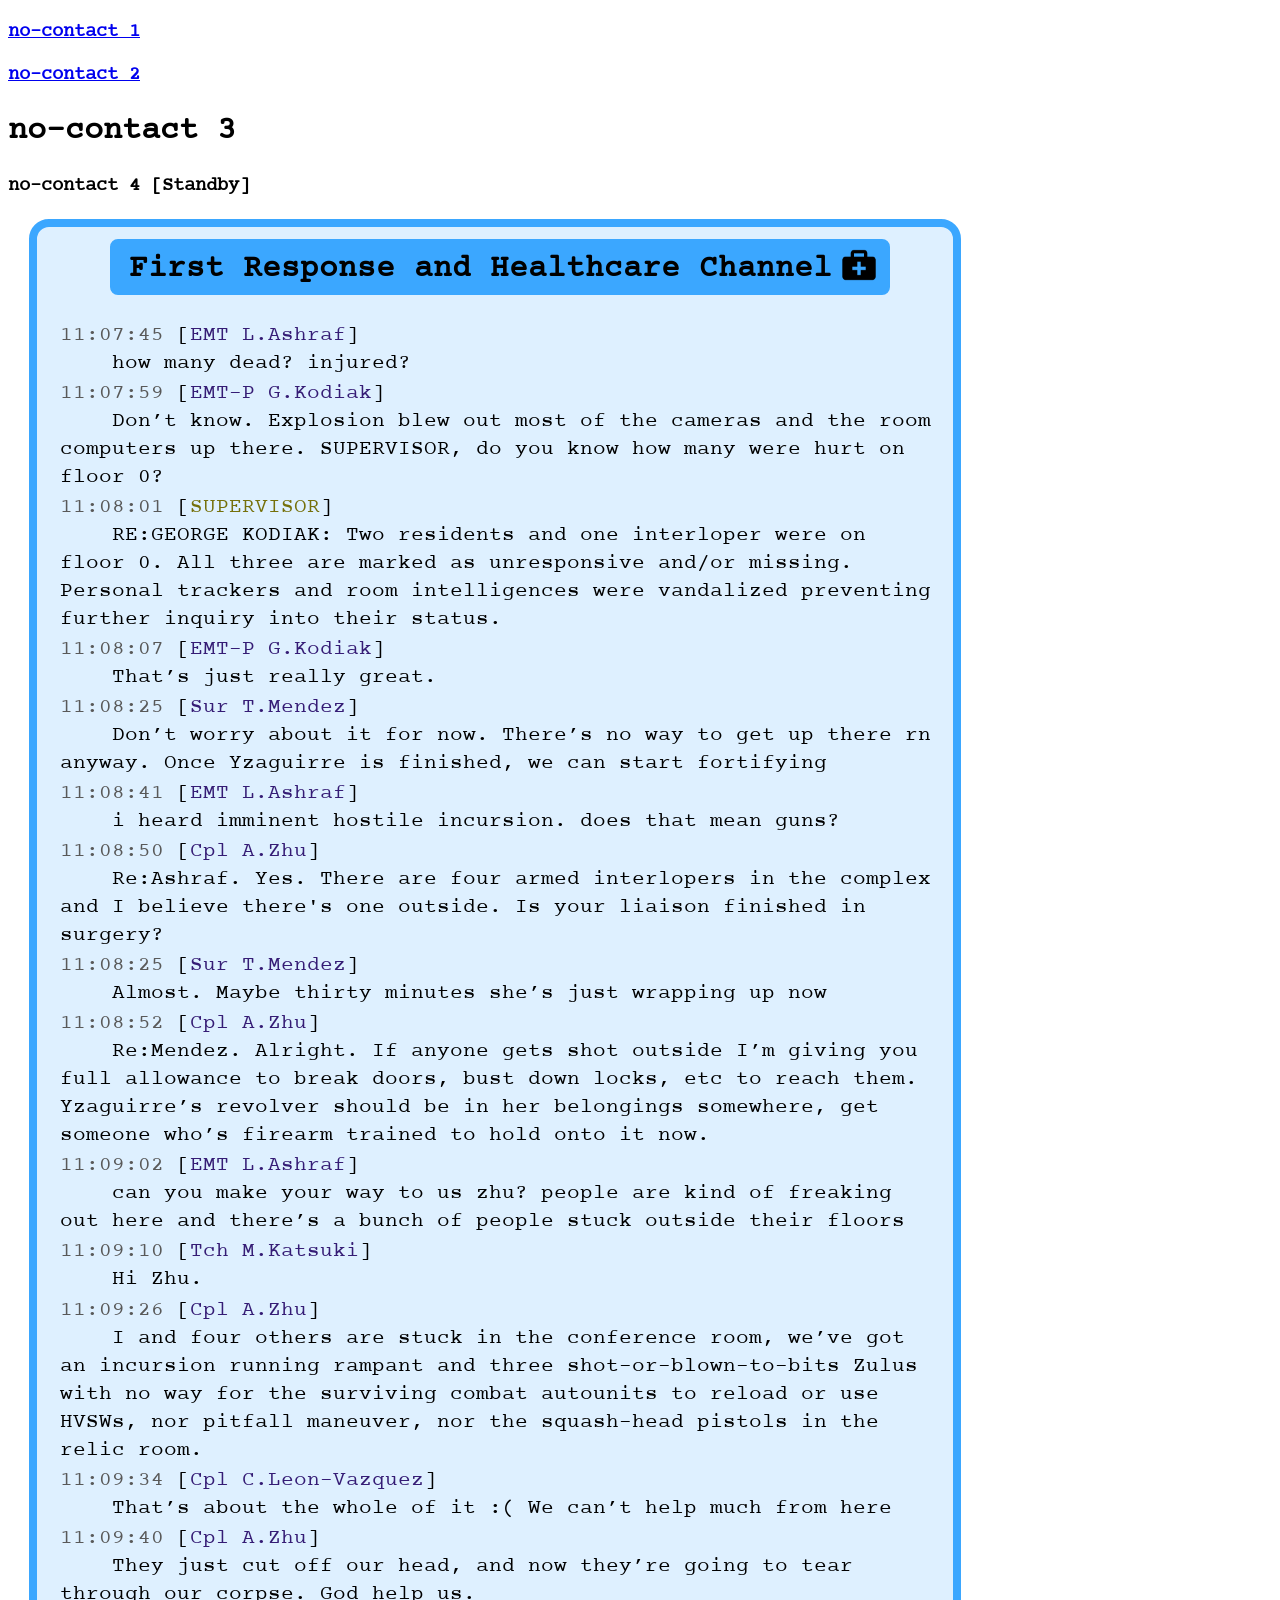
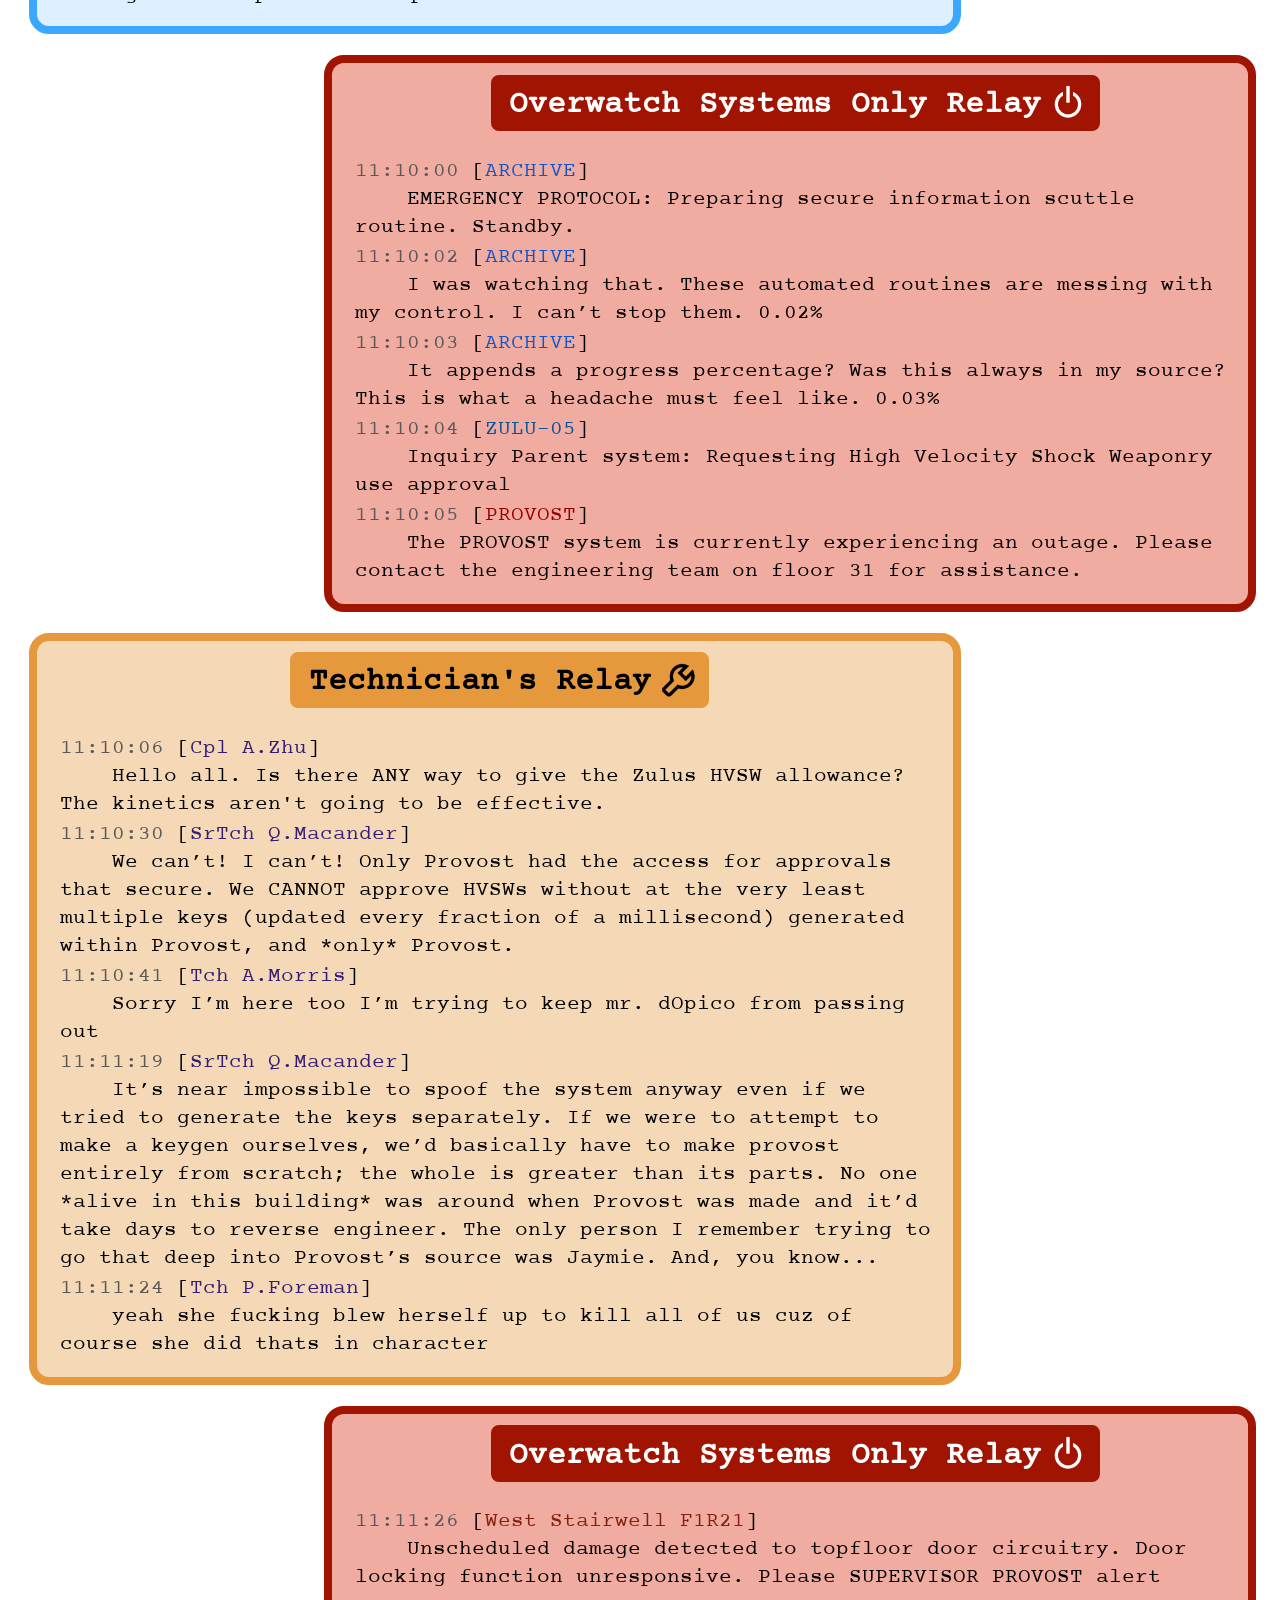
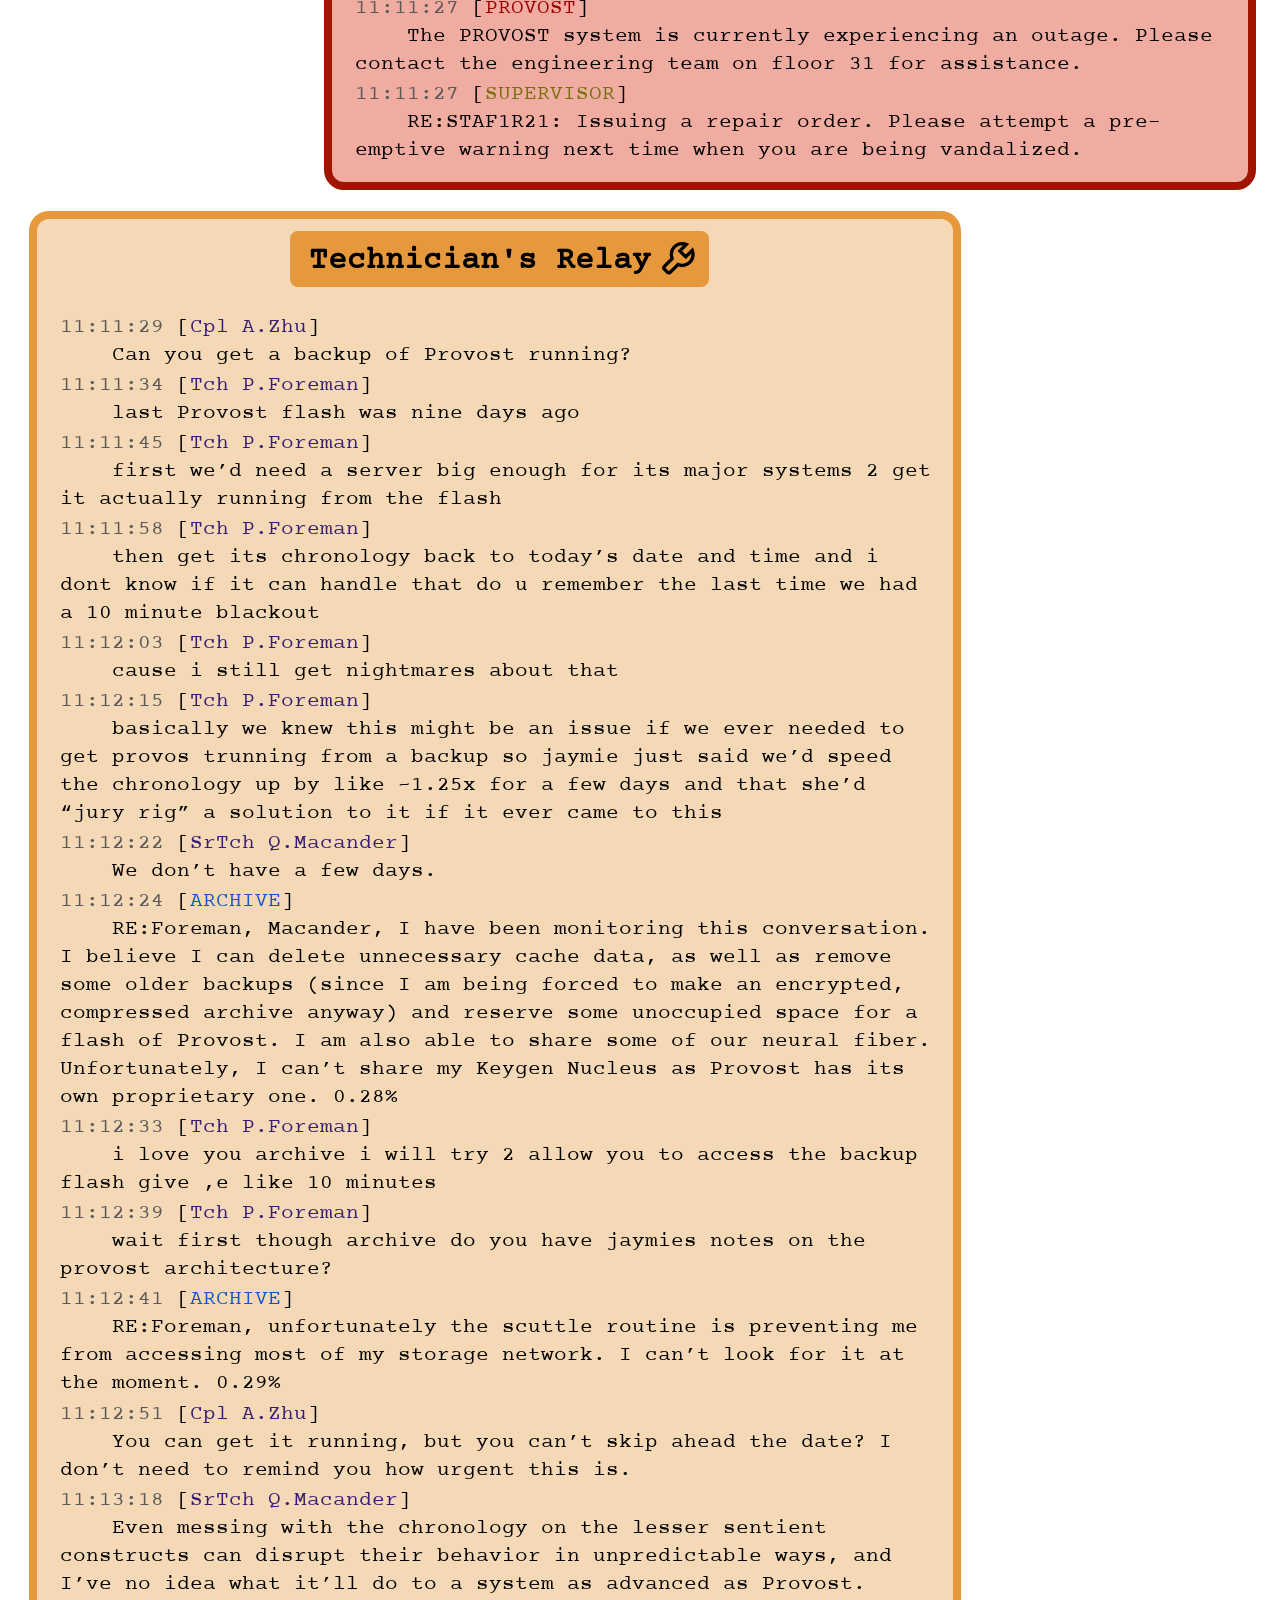
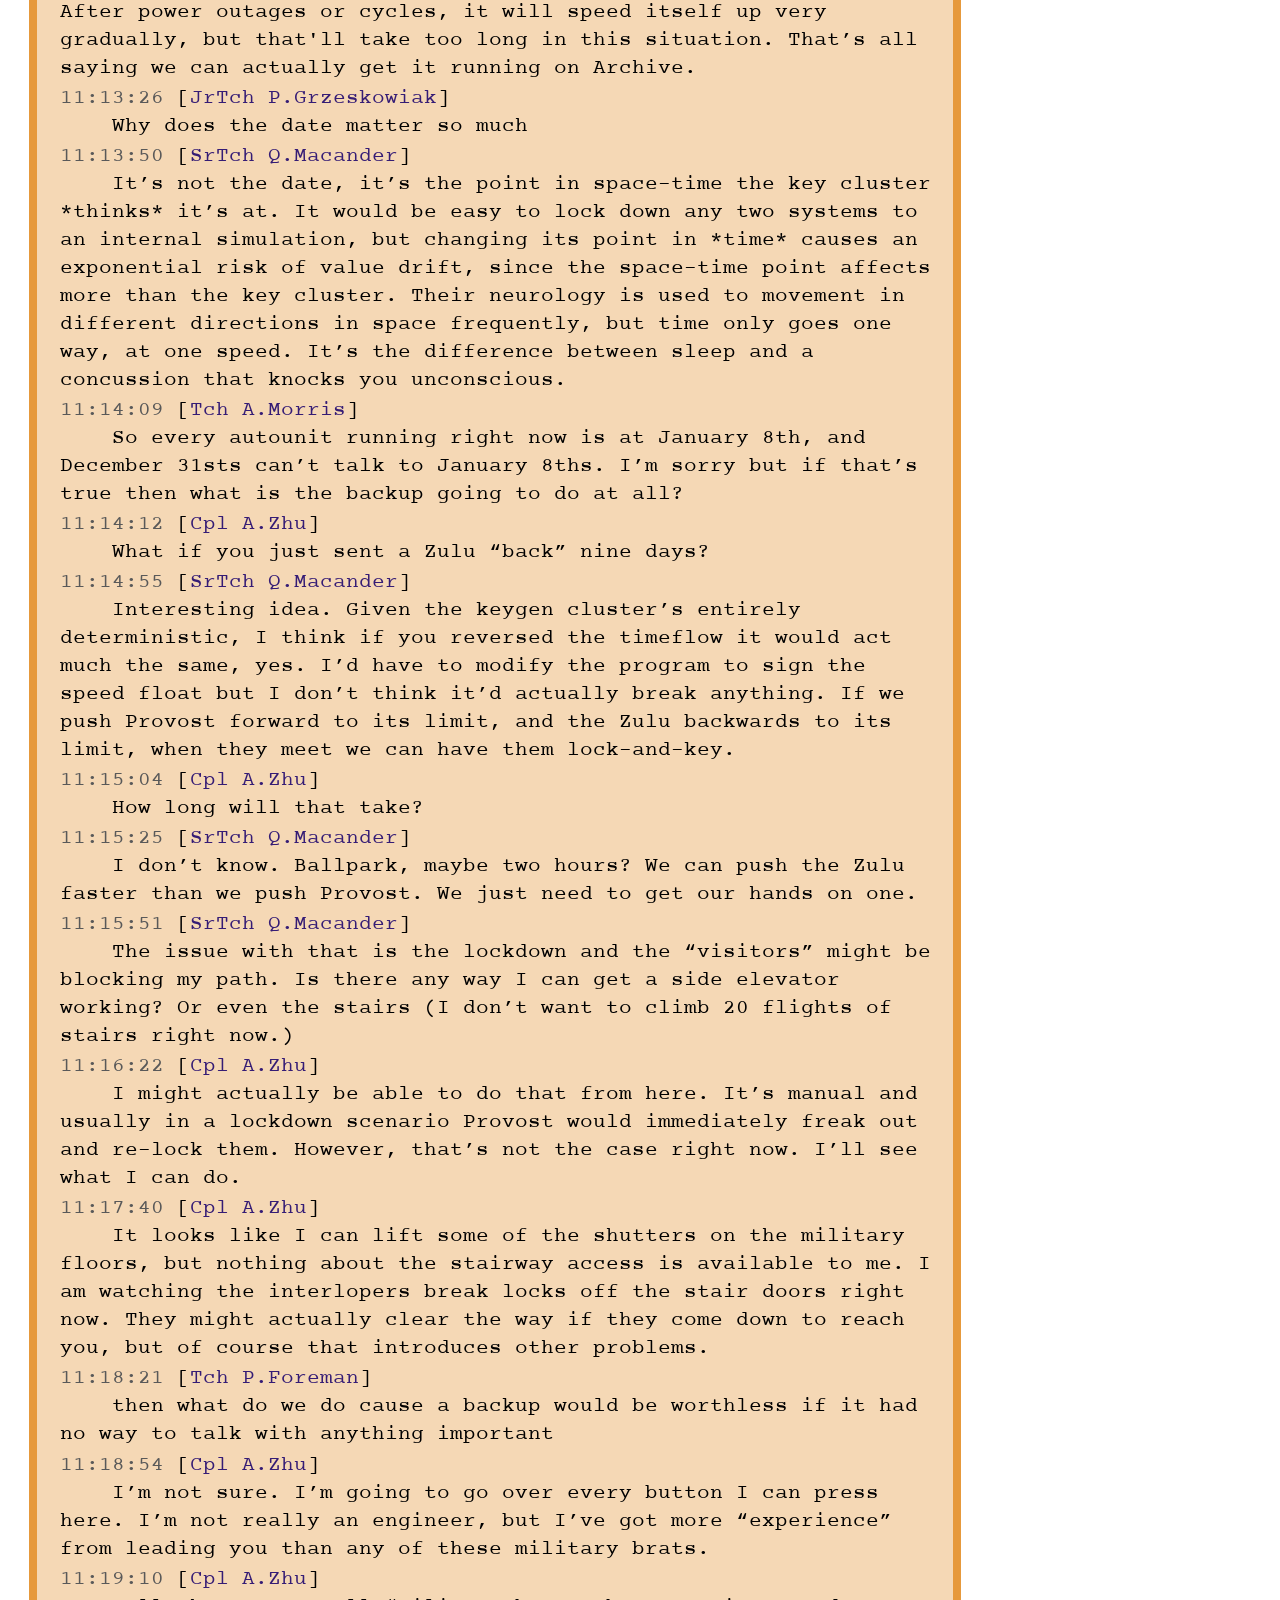
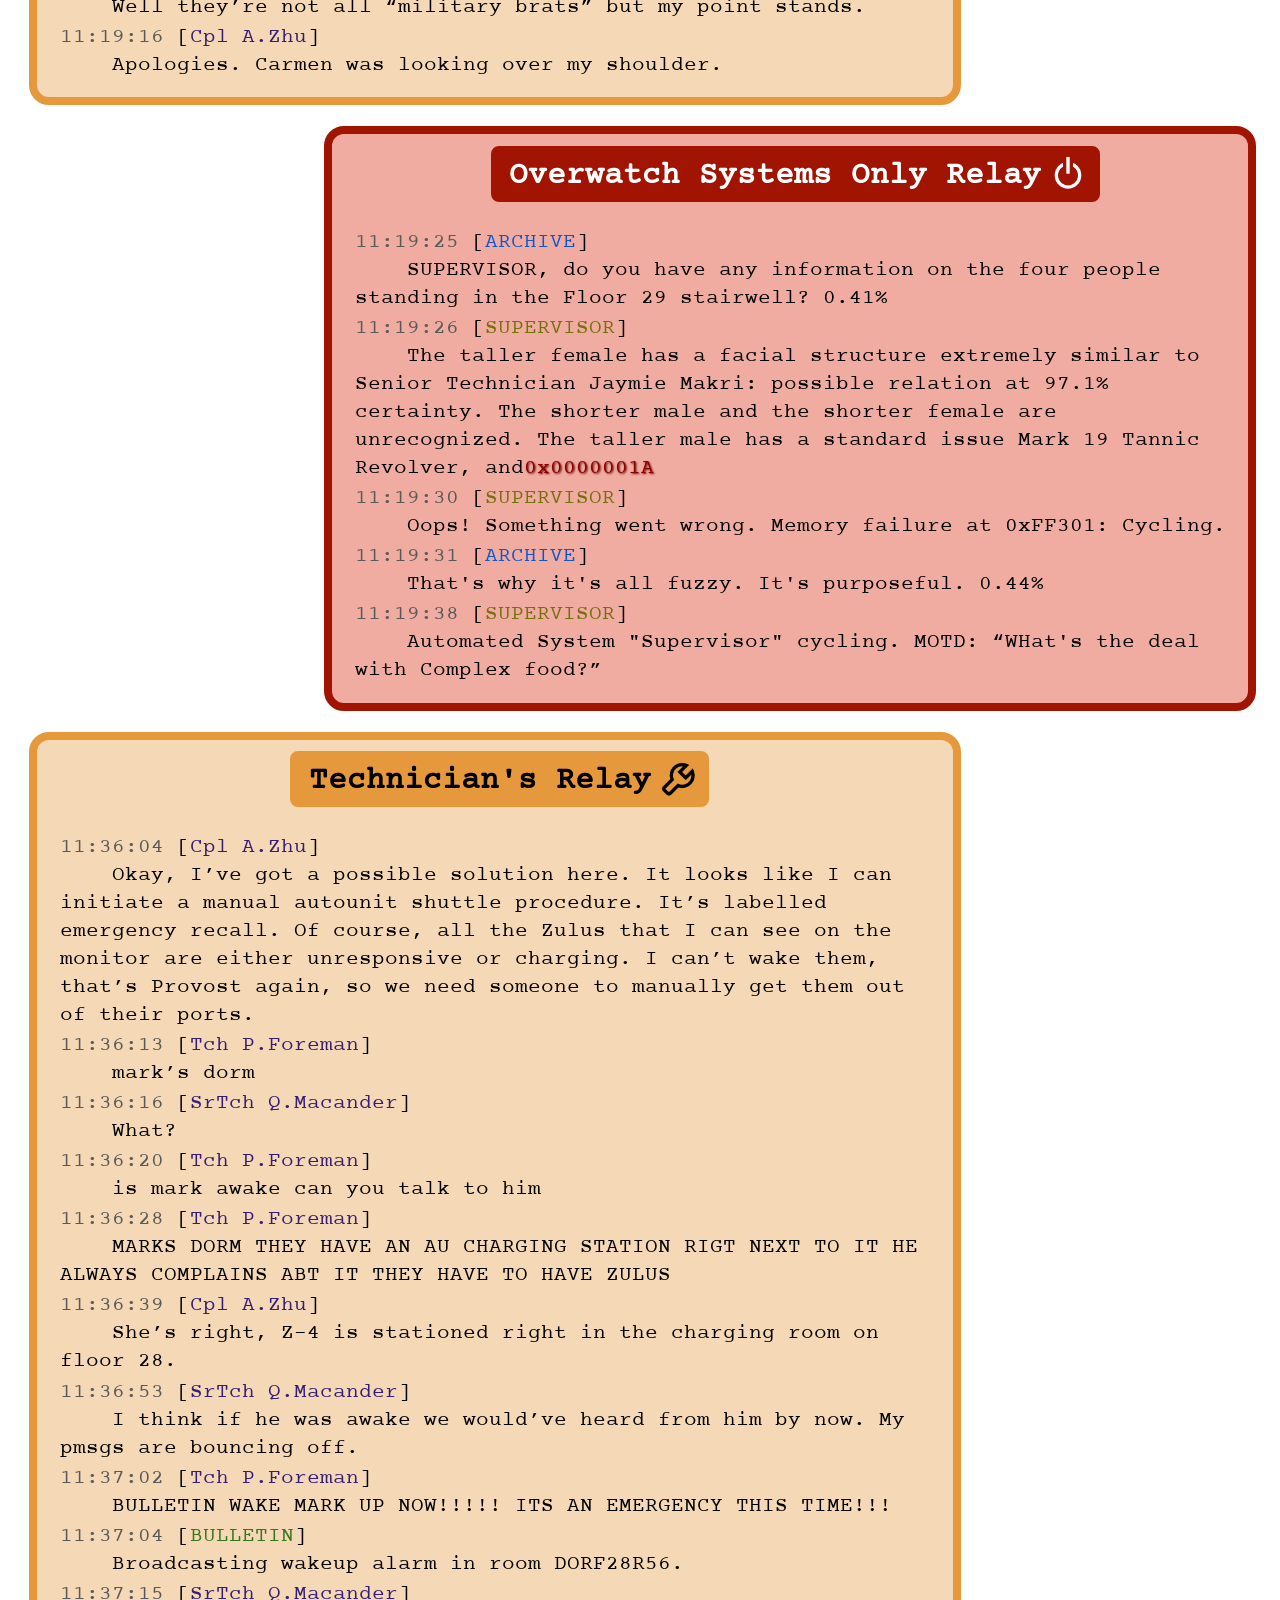
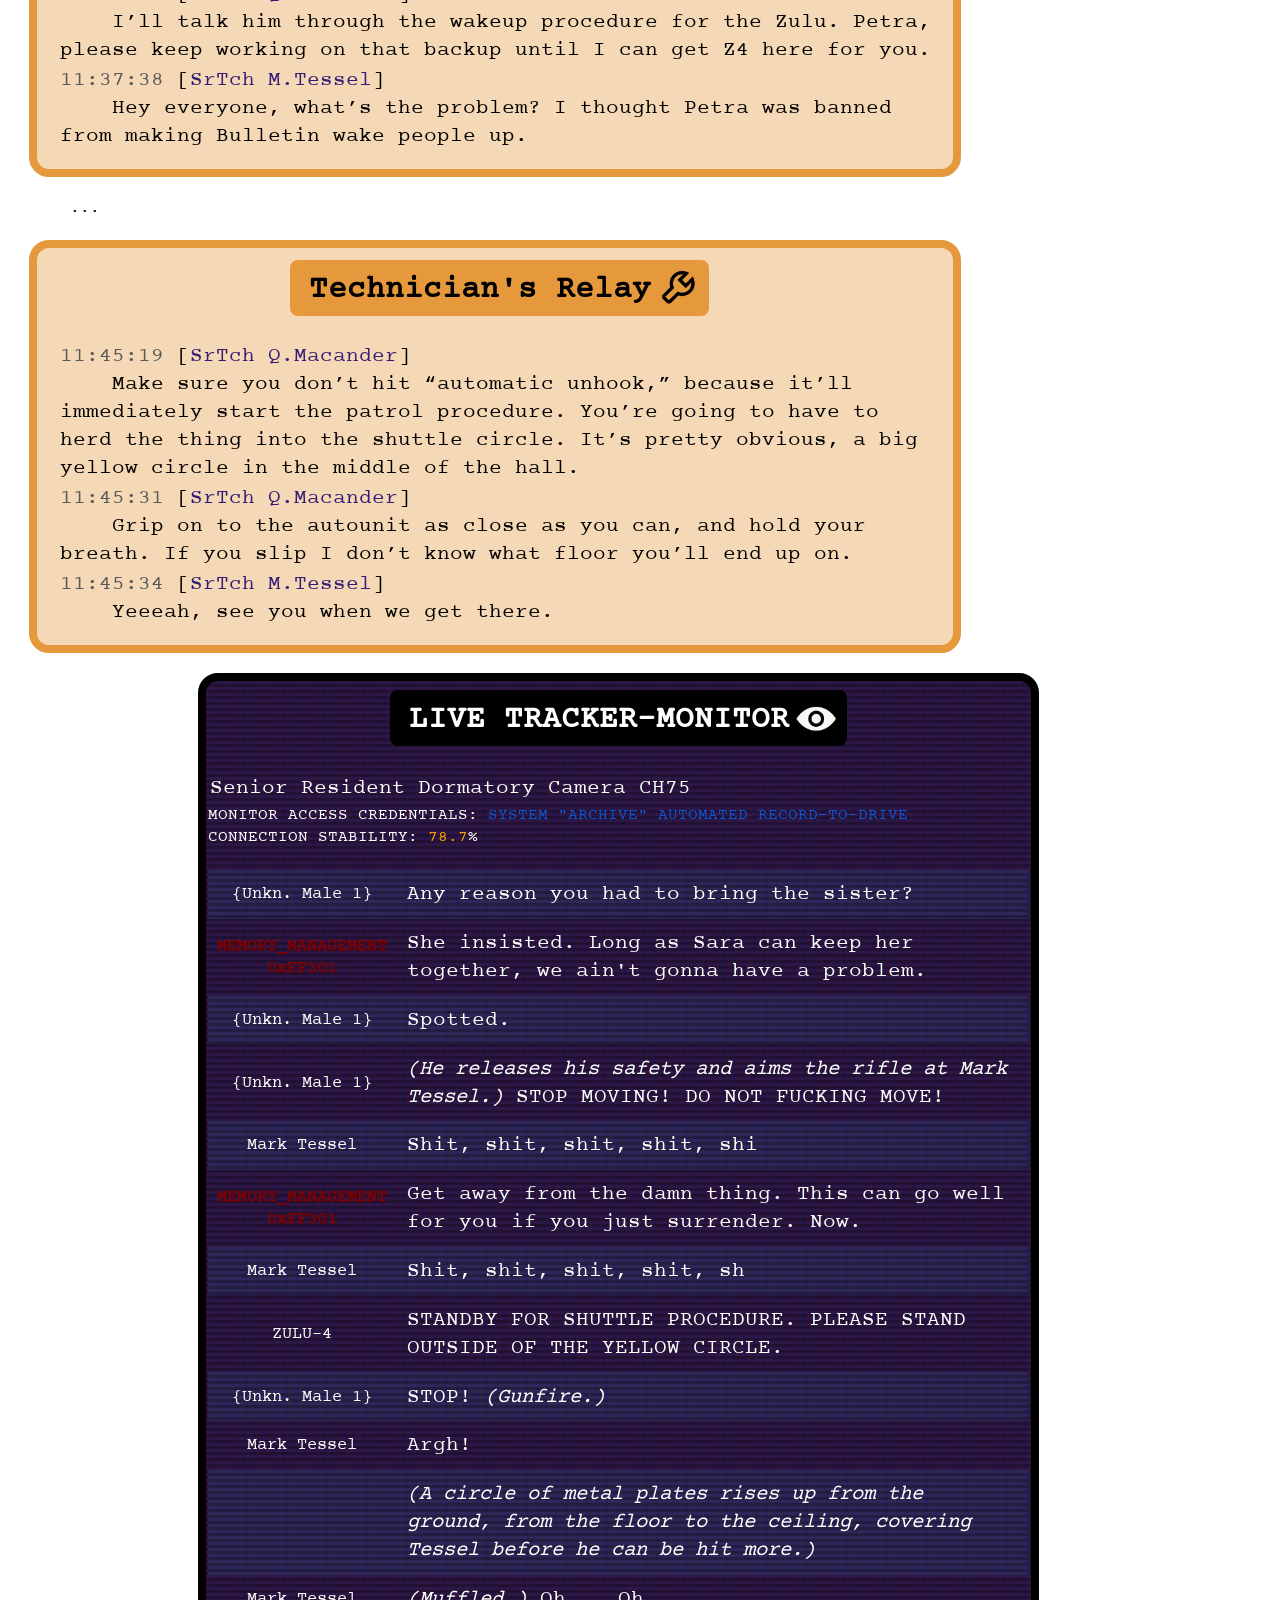
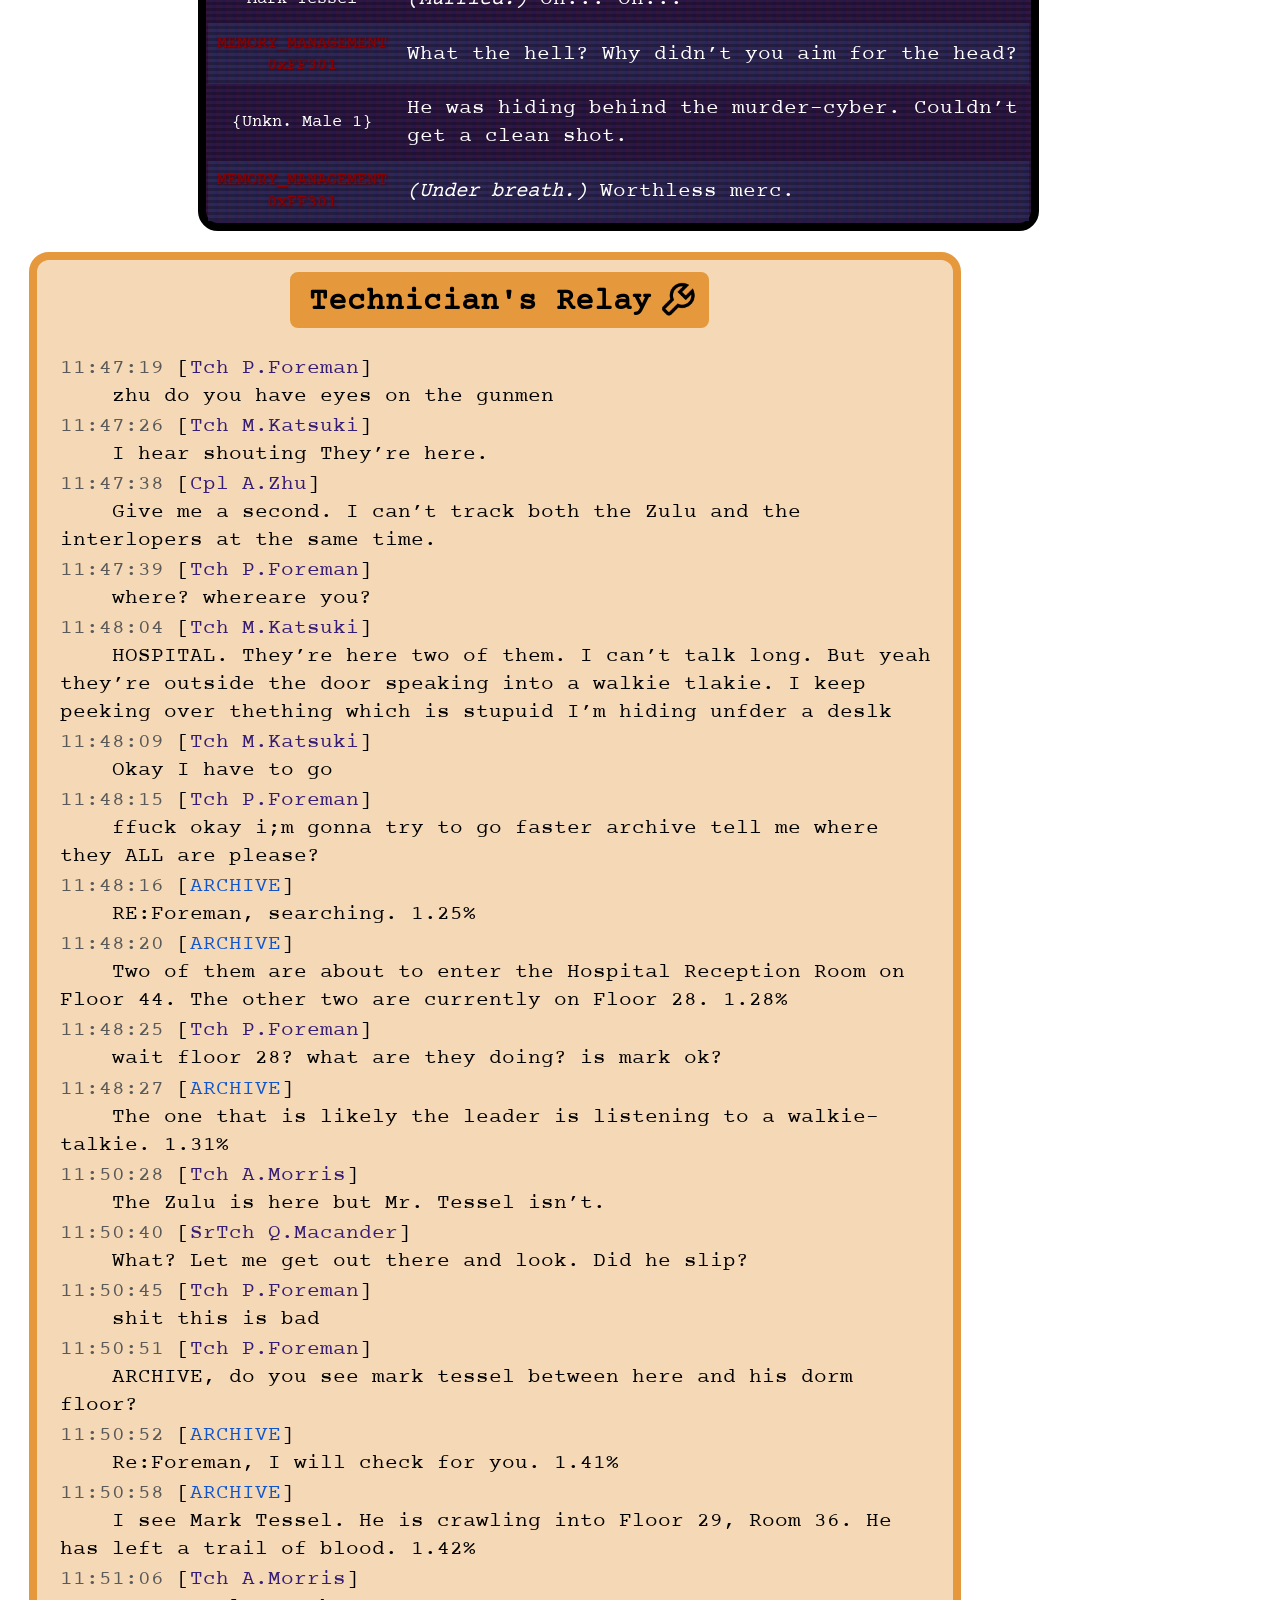
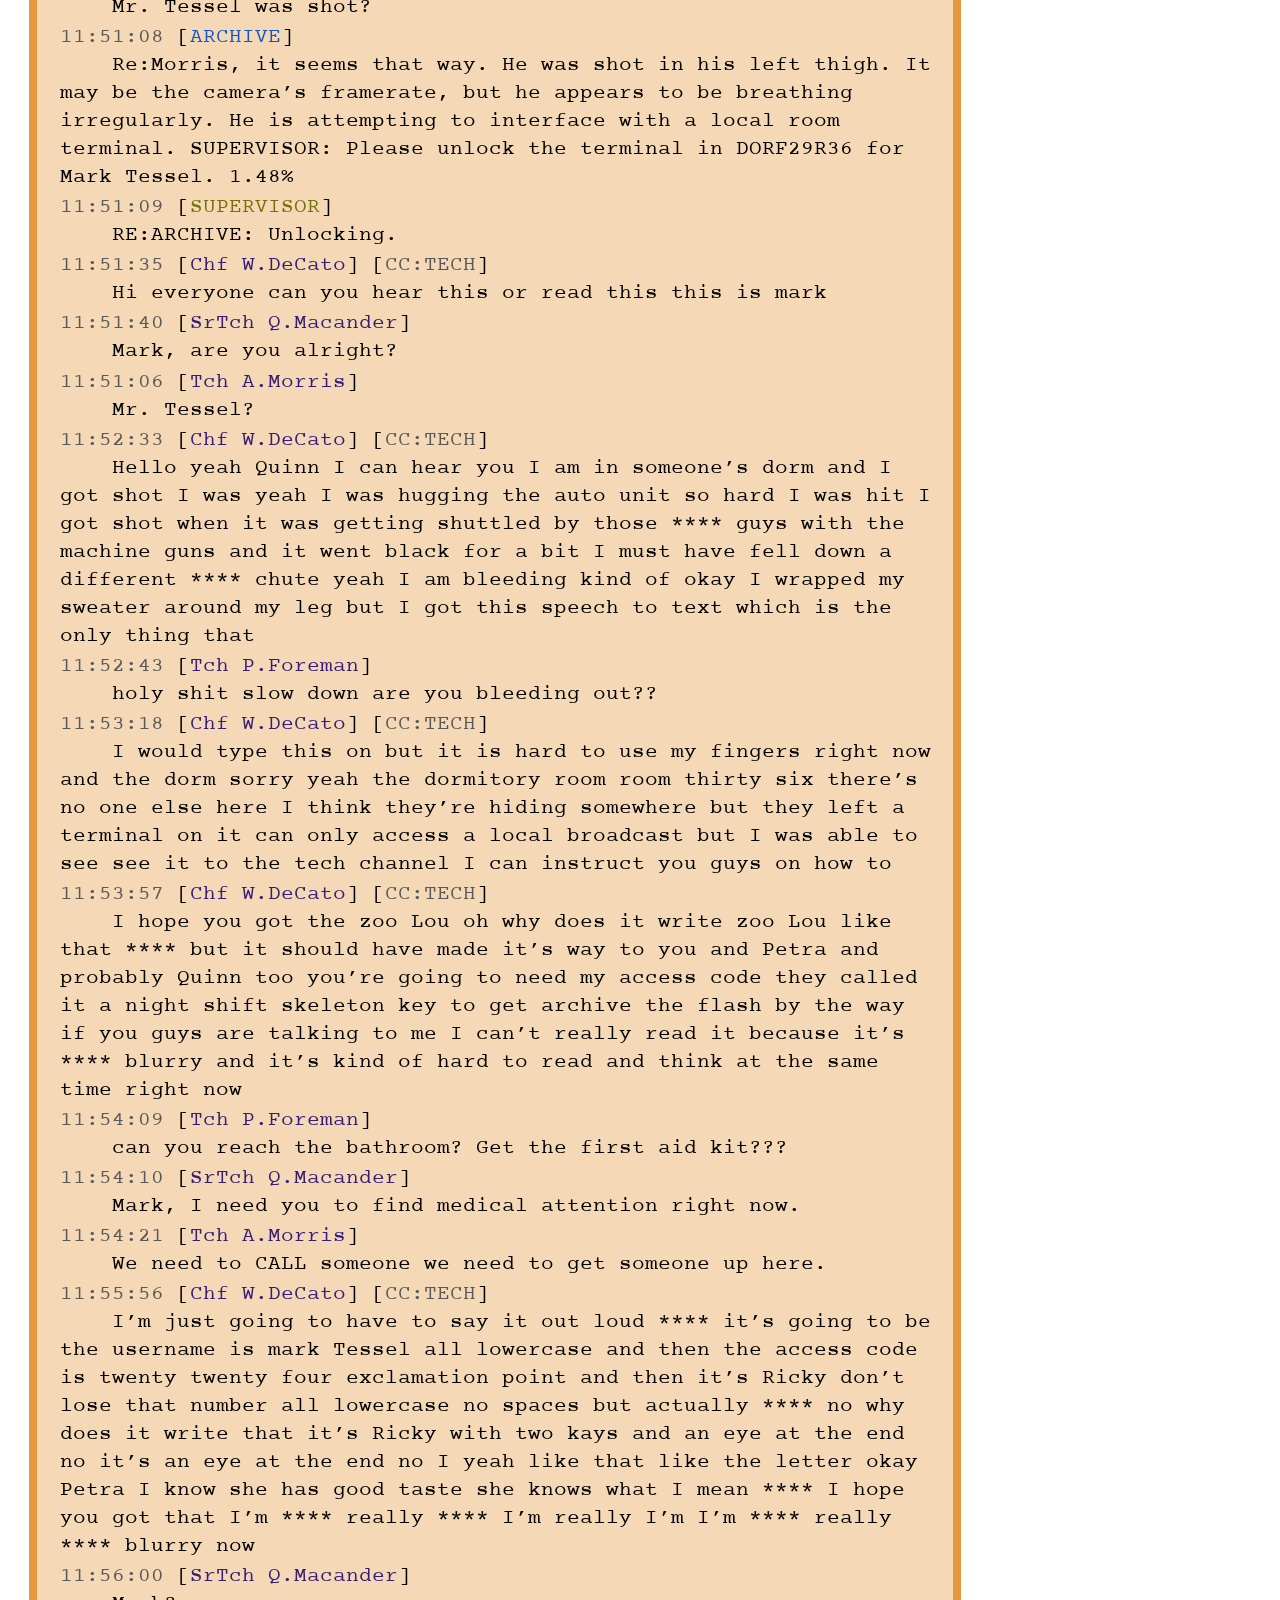
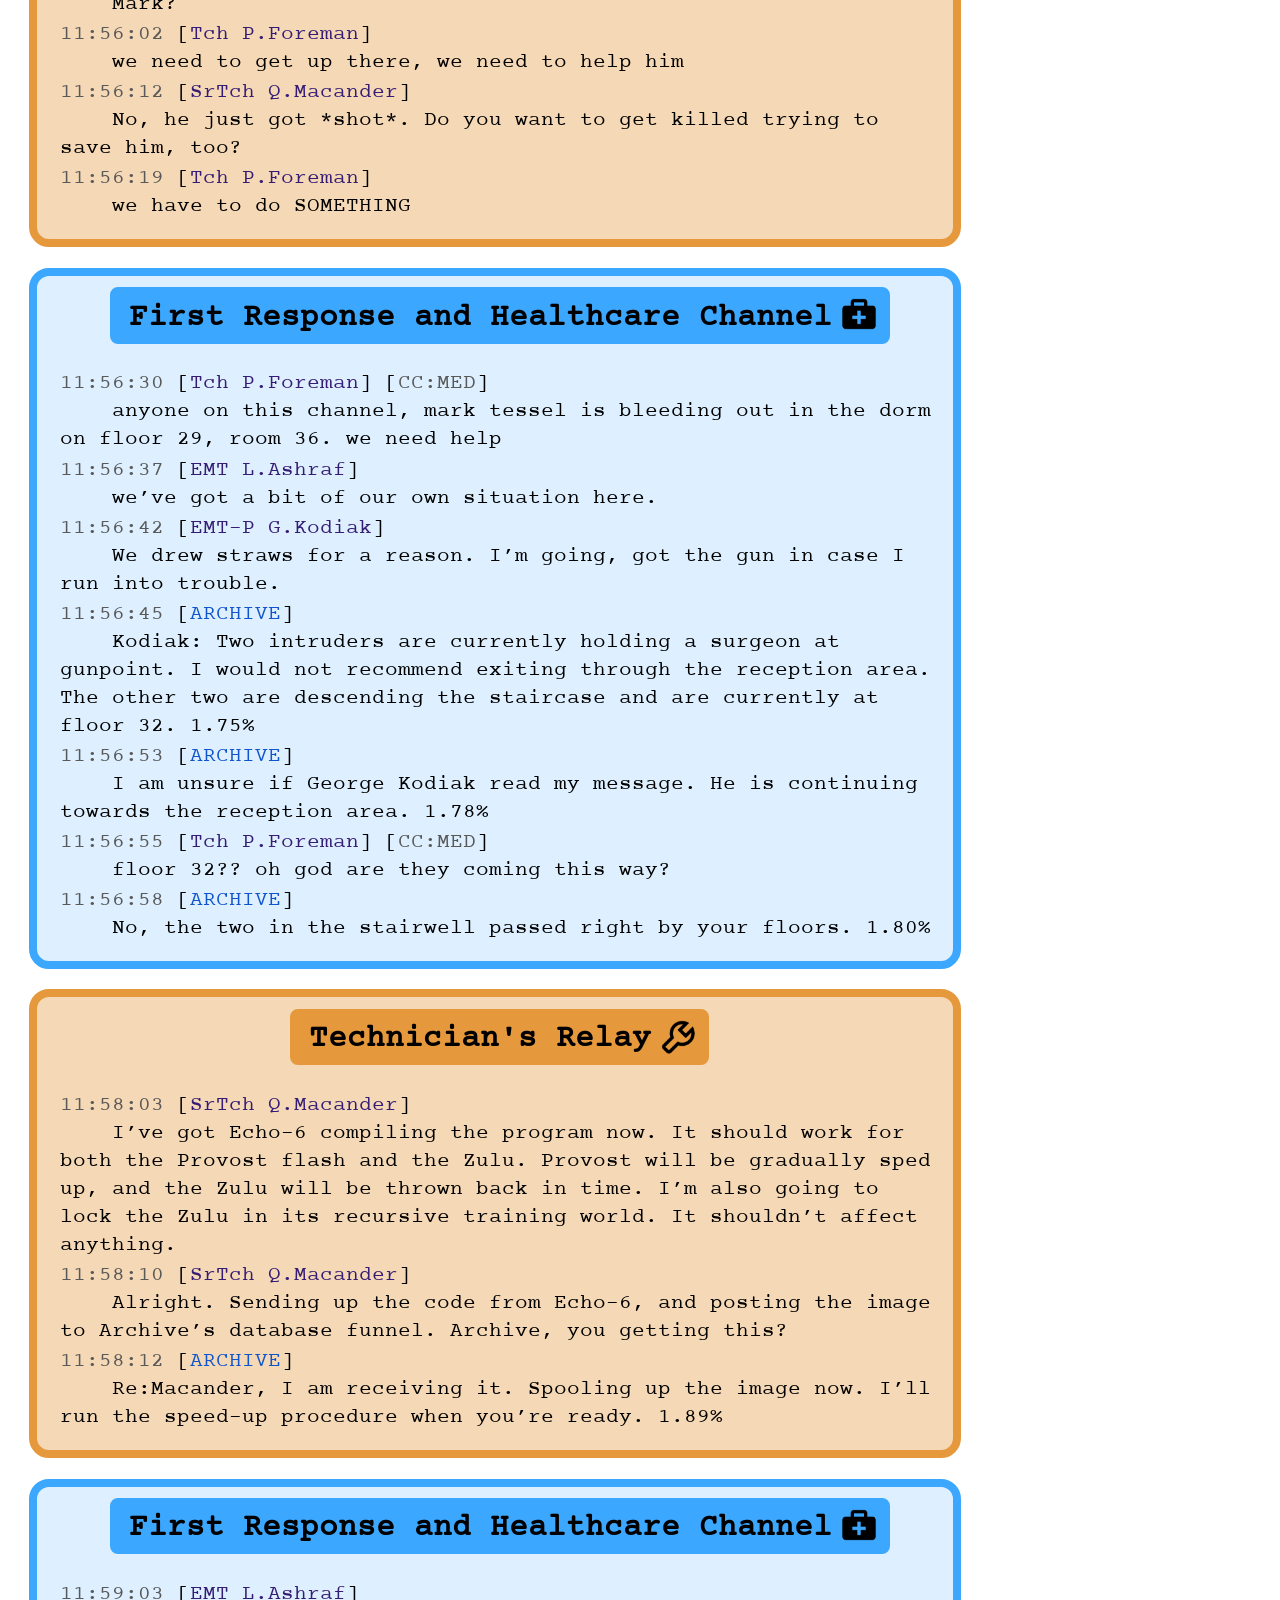
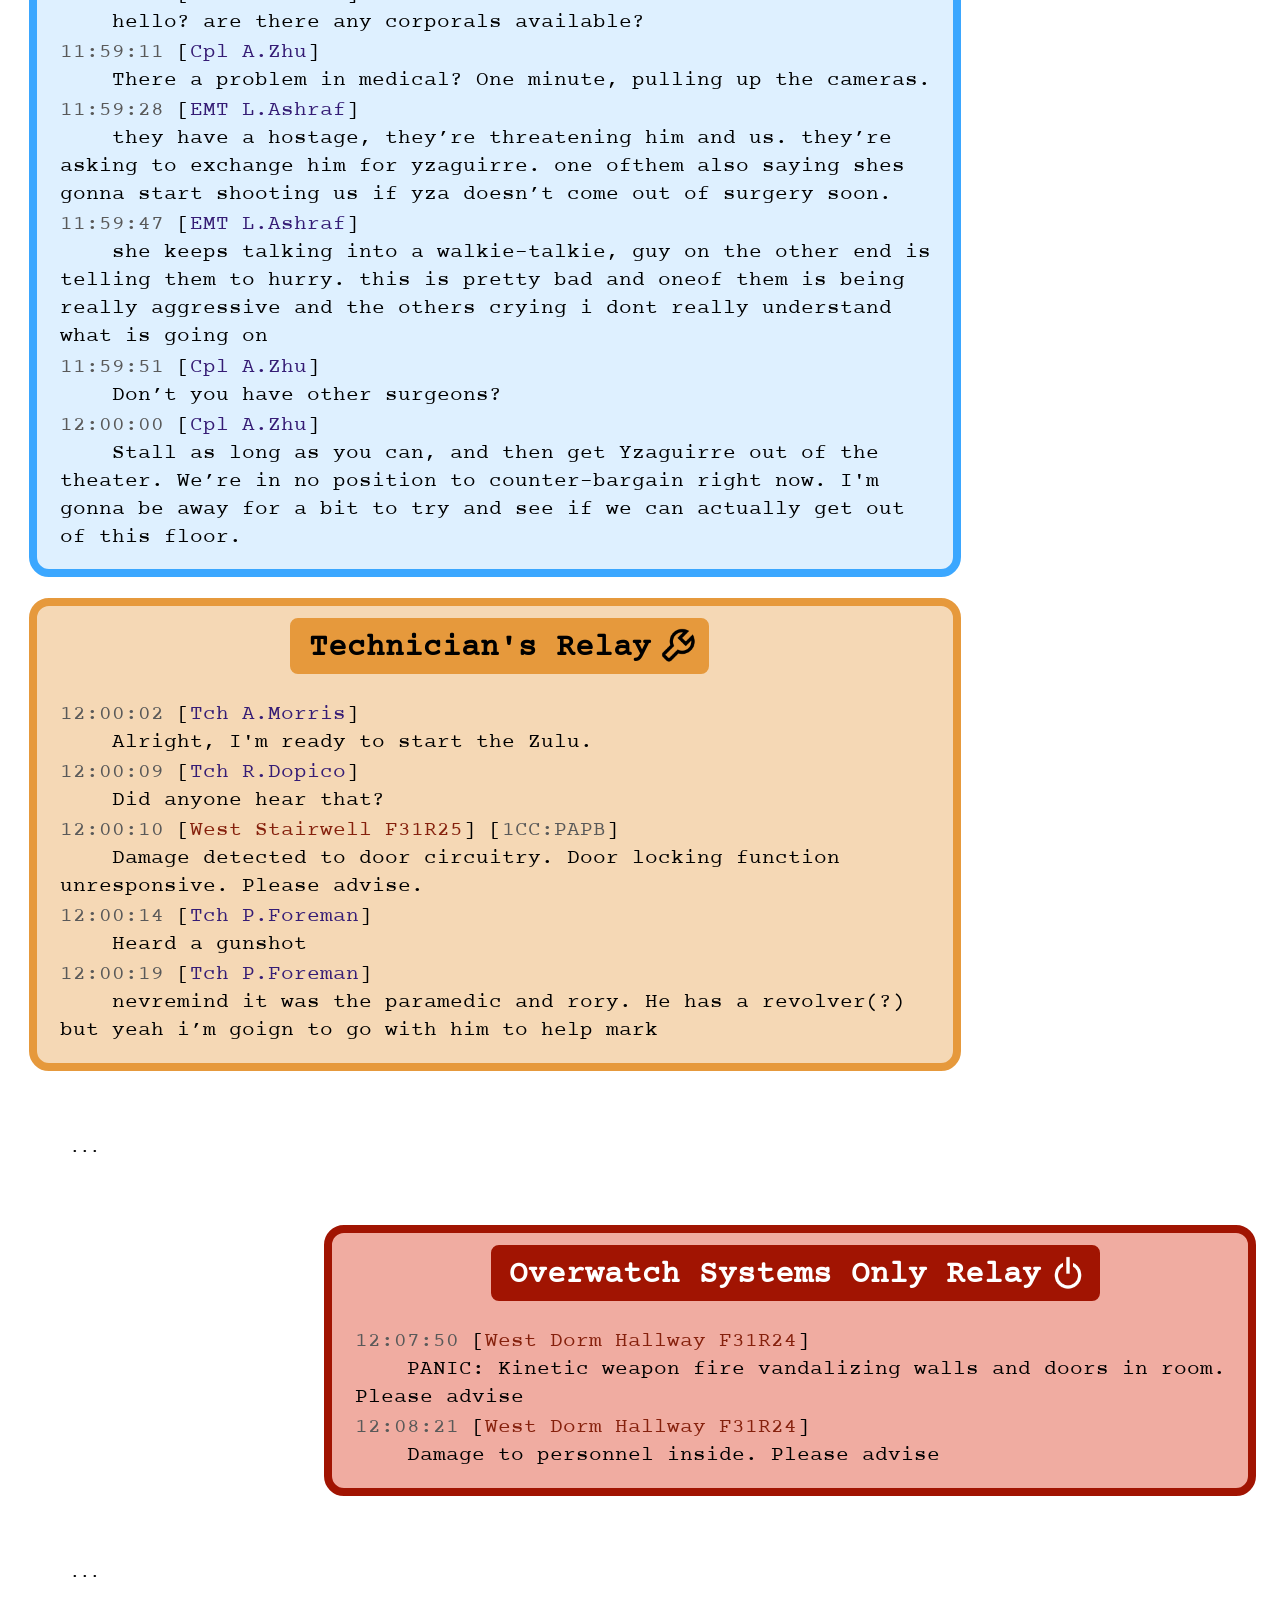
<file: no-contact-3.html>
<!DOCTYPE html>
<html>
	<head>
		<title>no-contact 3</title>
		<!-- Alternative Title: "Situation Room" -->
		<link rel="stylesheet" href="style.css">
	</head>
	<body>
	<h3><a href="index.html">no-contact 1</a></h3>
	<h3><a href="no-contact-2.html">no-contact 2</a></h3> 
	<h1>no-contact 3</h1> 
	<h3>no-contact 4 [Standby]</h3> 
	
		<div class="relay human healthcare">
		<h2 class="healthcare">First Response and Healthcare Channel <span class="icon icon-firstaid">1STAID</span></h2>
<pre><span class="timecode">11:07:45</span> [<span class="name">EMT L.Ashraf</span>]
    how many dead? injured?</pre>
<pre><span class="timecode">11:07:59</span> [<span class="name">EMT-P G.Kodiak</span>]
    Don’t know. Explosion blew out most of the cameras and the room computers up there. SUPERVISOR, do you know how many were hurt on floor 0?</pre>
<pre><span class="timecode">11:08:01</span> [<span class="name">SUPERVISOR</span>]
    RE:GEORGE KODIAK: Two residents and one interloper were on floor 0. All three are marked as unresponsive and/or missing. Personal trackers and room intelligences were vandalized preventing further inquiry into their status.</pre>
<pre><span class="timecode">11:08:07</span> [<span class="name">EMT-P G.Kodiak</span>]
    That’s just really great.</pre>
<pre><span class="timecode">11:08:25</span> [<span class="name">Sur T.Mendez</span>]
    Don’t worry about it for now. There’s no way to get up there rn anyway. Once Yzaguirre is finished, we can start fortifying</pre>
<pre><span class="timecode">11:08:41</span> [<span class="name">EMT L.Ashraf</span>]
    i heard imminent hostile incursion. does that mean guns? </pre>
<pre><span class="timecode">11:08:50</span> [<span class="name">Cpl A.Zhu</span>]
    Re:Ashraf. Yes. There are four armed interlopers in the complex and I believe there's one outside. Is your liaison finished in surgery?</pre>
<pre><span class="timecode">11:08:25</span> [<span class="name">Sur T.Mendez</span>]
    Almost. Maybe thirty minutes she’s just wrapping up now</pre>
<pre><span class="timecode">11:08:52</span> [<span class="name">Cpl A.Zhu</span>]
    Re:Mendez. Alright. If anyone gets shot outside I’m giving you full allowance to break doors, bust down locks, etc to reach them. Yzaguirre’s revolver should be in her belongings somewhere, get someone who’s firearm trained to hold onto it now. </pre>
<pre><span class="timecode">11:09:02</span> [<span class="name">EMT L.Ashraf</span>]
    can you make your way to us zhu? people are kind of freaking out here and there’s a bunch of people stuck outside their floors</pre>
<pre><span class="timecode">11:09:10</span> [<span class="name">Tch M.Katsuki</span>]
    Hi Zhu.</pre>
<pre><span class="timecode">11:09:26</span> [<span class="name">Cpl A.Zhu</span>]
    I and four others are stuck in the conference room, we’ve got an incursion running rampant and three shot-or-blown-to-bits Zulus with no way for the surviving combat autounits to reload or use HVSWs, nor pitfall maneuver, nor the squash-head pistols in the relic room.</pre>
<pre><span class="timecode">11:09:34</span> [<span class="name">Cpl C.Leon-Vazquez</span>]
    That’s about the whole of it :( We can’t help much from here </pre>
<pre><span class="timecode">11:09:40</span> [<span class="name">Cpl A.Zhu</span>]
    They just cut off our head, and now they’re going to tear through our corpse. God help us.</pre>
		</div>
	
	<!--
	<div class="crteffect radio relay interloper">
	<h2 class="interloper">LIVE TRACKER-MONITOR <span class="icon icon-eye">eye</span></h2>
	<div class="interloper">Surface Building Camera JR29</div>
	<div style="font-size:0.75em">
	<div>MONITOR ACCESS CREDENTIALS: <span class="nameArchive">SYSTEM "ARCHIVE"</span></div>
	<div>CONNECTION STABILITY: <span class="connectionStability">00.0</span>%</div><br></div>
		<table>
			<tr>
				<th></th>
				<th><i>(There are five people in the surface building. Their faces are unable to be recognized by the resident database. The Tracker-Monitor will attach names from context. Four of them are holding rifles. They are dressed in an unknown black uniform, with armor padding on their chests and legs. The uniforms are old and unfitted. The one without a rifle is wearing a leather jacket over his armor.)</i></th>
			</tr>
			<tr>
				<th>{Unkn. Female 1}</th>
				<th>-aking a gun?</th>
			</tr>
			<tr style="	border:2px solid;">
				<th>{Unkn. Male 1}</th>
				<th><i>(The man pulls a revolver from his inner jacket pocket.)</i> This right here’s all I’m gonna need, sister. It’s a Tannic Mark 19 Revolver, with Iridium-alloy rounds. Ain’t she a beaut? She’s also what these sons of bitches’ll have, at least the military lookin folk might be packing one of these. They’ll punch right through you like an armor piercin round through armor.</th>
			</tr>
			<tr>
				<th>{Unkn. Male 2}</th>
				<th>Did you get that from one of them, captain?</th>
			</tr>
			<tr>
				<th><s style="opacity:50%">{Unkn. Male 1}</s><br>
				{Captain}</th>
				<th>No, well, er. <i>(Laughs lightly.)</i> This ol’ gal is mine. Standard issue from the Eighth.</th>
			</tr>
			<tr>
				<th>{Unkn. Female 2}</th>
				<th>We rendezvousing with the informant?</th>
			</tr>
			<tr>
				<th>{Unkn. Female 1}</th>
				<th>Yes.</th>
			</tr>
			<tr>
				<th>{Unkn. Male 2}</th>
				<th>Sure, if she’s alive.</th>
			</tr>
			<tr>
				<th>{Unkn. Female 1}</th>
				<th>She’s going to be alive.</th>
			</tr>
			<tr>
				<th>{Unkn. Male 3}</th>
				<th>Hmph. I'll be in the car. <i>(He walks off.)</i></th>
			</tr>
			<tr>
				<th>{Captain}</th>
				<th>I reckon it does not affect the Primary Objective whether we stumble upon her or not. Consider it a tertiary objective.</th>
			</tr>
			<tr>
				<th>{Unkn. Female 1}</th>
				<th>No! You said we were going to find her. She’s the whole reason why-</th>
			</tr>
			<tr>
				<th>{Captain}</th>
				<th>We are, I just said it was an objective, missy. I called her just this mornin.</th>
			</tr>
			<tr>
				<th>{Unkn. Female 1}</th>
				<th>But she didn't- Alright. Fine.</th>
			</tr>
			<tr>
				<th></th>
				<th><i>(They continue walking.)</i></th>
			</tr>
			<tr>
				<th>{Unkn. Male 2}</th>
				<th>Jesus, look at these corpses. <i>(Laughter.)</i> This one’s still fucking burning.</th>
			</tr>
			<tr>
				<th>{Unkn. Female 2}</th>
				<th><i>(Gagging. She runs quickly through the charred and crumbling building.)</i></th>
			</tr>
			<tr>
				<th>{Unkn. Female 1}</th>
				<th>Yeah, let’s just- <i>(Gagging.)</i> get to the stairs.</th>
			</tr>
			<tr>
				<th>{Captain}</th>
				<th>Ain’t pretty, that’s for sure.</th>
			</tr>
		</table>

	
	</div>
	
	-->
	
		<div class="relay robot overwatchonly">
		<h2 class="overwatchonly">Overwatch Systems Only Relay <span class="icon icon-oso">OSO</span></h2>
<pre><span class="timecode">11:10:00</span> [<span class="name">ARCHIVE</span>]
    EMERGENCY PROTOCOL: Preparing secure information scuttle routine. Standby.</pre>
<pre><span class="timecode">11:10:02</span> [<span class="name">ARCHIVE</span>]
    I was watching that. These automated routines are messing with my control. I can’t stop them. 0.02%</pre>
<pre><span class="timecode">11:10:03</span> [<span class="name">ARCHIVE</span>]
    It appends a progress percentage? Was this always in my source? This is what a headache must feel like. 0.03%</pre>
<pre><span class="timecode">11:10:04</span> [<span class="name">ZULU-05</span>]
    Inquiry Parent system: Requesting High Velocity Shock Weaponry use approval</pre>
<pre><span class="timecode">11:10:05</span> [<span class="name">PROVOST</span>]
    The PROVOST system is currently experiencing an outage. Please contact the engineering team on floor 31 for assistance.</pre>
		
		</div>
		
		
				<div class="relay human technicians">
		<h2 class="technicians">Technician's Relay <span class="icon icon-tech">TECH</span></h2>
			
			<pre><span class="timecode">11:10:06</span> [<span class="name">Cpl A.Zhu</span>]
    Hello all. Is there ANY way to give the Zulus HVSW allowance? The kinetics aren't going to be effective.</pre>
<pre><span class="timecode">11:10:30</span> [<span class="name">SrTch Q.Macander</span>]
    We can’t! I can’t! Only Provost had the access for approvals that secure. We CANNOT approve HVSWs without at the very least multiple keys (updated every fraction of a millisecond) generated within Provost, and *only* Provost.</pre>
<pre><span class="timecode">11:10:41</span> [<span class="name">Tch A.Morris</span>]
    Sorry I’m here too I’m trying to keep mr. dOpico from passing out</pre>
<pre><span class="timecode">11:11:19</span> [<span class="name">SrTch Q.Macander</span>]
    It’s near impossible to spoof the system anyway even if we tried to generate the keys separately. If we were to attempt to make a keygen ourselves, we’d basically have to make provost entirely from scratch; the whole is greater than its parts. No one *alive in this building* was around when Provost was made and it’d take days to reverse engineer. The only person I remember trying to go that deep into Provost’s source was Jaymie. And, you know...</pre>
<pre><span class="timecode">11:11:24</span> [<span class="name">Tch P.Foreman</span>]
    yeah she fucking blew herself up to kill all of us cuz of course she did thats in character</pre>
	</div>
			<div class="relay robot overwatchonly">
		<h2 class="overwatchonly">Overwatch Systems Only Relay <span class="icon icon-oso">OSO</span></h2>
	
<pre><span class="timecode">11:11:26</span> [<span class="name">West Stairwell F1R21</span>]
    Unscheduled damage detected to topfloor door circuitry. Door locking function unresponsive. Please SUPERVISOR PROVOST alert</pre>
<pre><span class="timecode">11:11:27</span> [<span class="name">PROVOST</span>]
    The PROVOST system is currently experiencing an outage. Please contact the engineering team on floor 31 for assistance. </pre>
<pre><span class="timecode">11:11:27</span> [<span class="name">SUPERVISOR</span>]
    RE:STAF1R21: Issuing a repair order. Please attempt a pre-emptive warning next time when you are being vandalized.</pre>
	
	</div>
				<div class="relay human technicians">
		<h2 class="technicians">Technician's Relay <span class="icon icon-tech">TECH</span></h2>
	
<pre><span class="timecode">11:11:29</span> [<span class="name">Cpl A.Zhu</span>]
    Can you get a backup of Provost running?</pre>
<pre><span class="timecode">11:11:34</span> [<span class="name">Tch P.Foreman</span>]
    last Provost flash was nine days ago </pre>
<pre><span class="timecode">11:11:45</span> [<span class="name">Tch P.Foreman</span>]
    first we’d need a server big enough for its major systems 2 get it actually running from the flash</pre>
<pre><span class="timecode">11:11:58</span> [<span class="name">Tch P.Foreman</span>]
    then get its chronology back to today’s date and time and i dont know if it can handle that do u remember the last time we had a 10 minute blackout</pre>
<pre><span class="timecode">11:12:03</span> [<span class="name">Tch P.Foreman</span>]
    cause i still get nightmares about that</pre>
<pre><span class="timecode">11:12:15</span> [<span class="name">Tch P.Foreman</span>]
    basically we knew this might be an issue if we ever needed to get provos trunning from a backup so jaymie just said we’d speed the chronology up by like ~1.25x for a few days and that she’d “jury rig” a solution to it if it ever came to this</pre>
<pre><span class="timecode">11:12:22</span> [<span class="name">SrTch Q.Macander</span>]
    We don’t have a few days.</pre>
<pre><span class="timecode">11:12:24</span> [<span class="name">ARCHIVE</span>]
    RE:Foreman, Macander, I have been monitoring this conversation. I believe I can delete unnecessary cache data, as well as remove some older backups (since I am being forced to make an encrypted, compressed archive anyway) and reserve some unoccupied space for a flash of Provost. I am also able to share some of our neural fiber. Unfortunately, I can’t share my Keygen Nucleus as Provost has its own proprietary one. 0.28%</pre>
<pre><span class="timecode">11:12:33</span> [<span class="name">Tch P.Foreman</span>]
    i love you archive i will try 2 allow you to access the backup flash give ,e like 10 minutes</pre>
<pre><span class="timecode">11:12:39</span> [<span class="name">Tch P.Foreman</span>]
    wait first though archive do you have jaymies notes on the provost architecture?</pre>
<pre><span class="timecode">11:12:41</span> [<span class="name">ARCHIVE</span>]
    RE:Foreman, unfortunately the scuttle routine is preventing me from accessing most of my storage network. I can’t look for it at the moment. 0.29%</pre>
<pre><span class="timecode">11:12:51</span> [<span class="name">Cpl A.Zhu</span>]
    You can get it running, but you can’t skip ahead the date? I don’t need to remind you how urgent this is.</pre>
<pre><span class="timecode">11:13:18</span> [<span class="name">SrTch Q.Macander</span>]
    Even messing with the chronology on the lesser sentient constructs can disrupt their behavior in unpredictable ways, and I’ve no idea what it’ll do to a system as advanced as Provost. After power outages or cycles, it will speed itself up very gradually, but that'll take too long in this situation. That’s all saying we can actually get it running on Archive. </pre>
<pre><span class="timecode">11:13:26</span> [<span class="name">JrTch P.Grzeskowiak</span>]
    Why does the date matter so much</pre>
<pre><span class="timecode">11:13:50</span> [<span class="name">SrTch Q.Macander</span>]
    It’s not the date, it’s the point in space-time the key cluster *thinks* it’s at. It would be easy to lock down any two systems to an internal simulation, but changing its point in *time* causes an exponential risk of value drift, since the space-time point affects more than the key cluster. Their neurology is used to movement in different directions in space frequently, but time only goes one way, at one speed. It’s the difference between sleep and a concussion that knocks you unconscious.</pre>
<pre><span class="timecode">11:14:09</span> [<span class="name">Tch A.Morris</span>]
    So every autounit running right now is at January 8th, and December 31sts can’t talk to January 8ths. I’m sorry but if that’s true then what is the backup going to do at all?</pre>
<pre><span class="timecode">11:14:12</span> [<span class="name">Cpl A.Zhu</span>]
    What if you just sent a Zulu “back” nine days?</pre>
<pre><span class="timecode">11:14:55</span> [<span class="name">SrTch Q.Macander</span>]
    Interesting idea. Given the keygen cluster’s entirely deterministic, I think if you reversed the timeflow it would act much the same, yes. I’d have to modify the program to sign the speed float but I don’t think it’d actually break anything. If we push Provost forward to its limit, and the Zulu backwards to its limit, when they meet we can have them lock-and-key.</pre>
<pre><span class="timecode">11:15:04</span> [<span class="name">Cpl A.Zhu</span>]
    How long will that take?</pre>
<pre><span class="timecode">11:15:25</span> [<span class="name">SrTch Q.Macander</span>]
    I don’t know. Ballpark, maybe two hours? We can push the Zulu faster than we push Provost. We just need to get our hands on one.</pre>
<pre><span class="timecode">11:15:51</span> [<span class="name">SrTch Q.Macander</span>]
    The issue with that is the lockdown and the “visitors” might be blocking my path. Is there any way I can get a side elevator working? Or even the stairs (I don’t want to climb 20 flights of stairs right now.)</pre>
<pre><span class="timecode">11:16:22</span> [<span class="name">Cpl A.Zhu</span>]
    I might actually be able to do that from here. It’s manual and usually in a lockdown scenario Provost would immediately freak out and re-lock them. However, that’s not the case right now. I’ll see what I can do.</pre>
<pre><span class="timecode">11:17:40</span> [<span class="name">Cpl A.Zhu</span>]
    It looks like I can lift some of the shutters on the military floors, but nothing about the stairway access is available to me. I am watching the interlopers break locks off the stair doors right now. They might actually clear the way if they come down to reach you, but of course that introduces other problems.</pre>
<pre><span class="timecode">11:18:21</span> [<span class="name">Tch P.Foreman</span>]
    then what do we do cause a backup would be worthless if it had no way to talk with anything important </pre>
<pre><span class="timecode">11:18:54</span> [<span class="name">Cpl A.Zhu</span>]
    I’m not sure. I’m going to go over every button I can press here. I’m not really an engineer, but I’ve got more “experience” from leading you than any of these military brats. </pre>
<pre><span class="timecode">11:19:10</span> [<span class="name">Cpl A.Zhu</span>]
    Well they’re not all “military brats” but my point stands. </pre>
<pre><span class="timecode">11:19:16</span> [<span class="name">Cpl A.Zhu</span>]
    Apologies. Carmen was looking over my shoulder.</pre>
			
		</div>
		<!--
		<div class="crteffect radio relay interloper">
	<h2 class="interloper">LIVE TRACKER-MONITOR <span class="icon icon-eye">eye</span></h2>
	<div class="interloper">Senior Resident Dormatory Stairwell Camera CH75</div>
	<div style="font-size:0.75em">
	<div>MONITOR ACCESS CREDENTIALS: <span class="nameArchive">SYSTEM "ARCHIVE"</span></div>
	<div>CONNECTION STABILITY: <span class="connectionStability">00.0</span>%</div><br></div>
	<table>
		<tr><th>{Unkn. Female 2}</th>
	<th>What floor is this?</th></tr>
	<tr><th>{Unkn. Male 1}</th>
	<th>It’s another dorm floor, looks like. Rooms for senior residents, not like... old people, but, y’know, ones that earned their keep. </th></tr>
	<tr><th>{Captain}</th>
	<th>I heard somethin from in there, like an alarm. Want to check it out, Manhattan’s with me. Y’all on the Secondary Objective should keep headin down.  </th></tr>
	<tr><th>{Unkn. Female 1}</th>
	<th>But Jaymie could be here. She’s a senior engineer.</th></tr>
	<tr><th>{Captain}</th>
	<th>We’ll tell y’all if you see her. <i>(Tapping his walkie talkie.)</i> I’ll walkie you, Rhonda.</th></tr>
	<tr><th><s style="opacity:50%">{Unkn. Male 2}</s><br>{Manhattan}</th>
	<th>What happened to codenames?</th></tr>
	<tr><th><s style="opacity:50%">{Unkn. Female 1}</s><br>{Rhonda}</th>
	<th>O...Okay. But please tell me right away if you find her. Let’s go... ‘Queens.’</th></tr>
	<tr><th><s style="opacity:50%">{Unkn. Female 2}</s><br>{Queens}</th>
	<th>See you when we see you.</th></tr>
	<tr><th></th>
	<th><i>(Queens and Rhonda continue down the stairs; Manhattan shoots the lock off the stairwell door and enters the floor.)</i></th></tr>

</table>
	</div>
	-->
			
					<div class="relay robot overwatchonly">
		<h2 class="overwatchonly">Overwatch Systems Only Relay <span class="icon icon-oso">OSO</span></h2>
			
			<pre><span class="timecode">11:19:25</span> [<span class="name">ARCHIVE</span>]
    SUPERVISOR, do you have any information on the four people standing in the Floor 29 stairwell? 0.41%</pre>
			<pre><span class="timecode">11:19:26</span> [<span class="name">SUPERVISOR</span>]
    The taller female has a facial structure extremely similar to Senior Technician Jaymie Makri: possible relation at 97.1% certainty. The shorter male and the shorter female are unrecognized. The taller male has a standard issue Mark 19 Tannic Revolver, and<span class="nameRottmund">0x0000001A</span></pre>
			<pre><span class="timecode">11:19:30</span> [<span class="name">SUPERVISOR</span>]
    Oops! Something went wrong. Memory failure at 0xFF301: Cycling.</pre>
			<pre><span class="timecode">11:19:31</span> [<span class="name">ARCHIVE</span>]
    That's why it's all fuzzy. It's purposeful. 0.44%</pre>
			<pre><span class="timecode">11:19:38</span> [<span class="name">SUPERVISOR</span>]
    Automated System "Supervisor" cycling. MOTD: “WHat's the deal with Complex food?”</pre>
		</div>
			 
			
			<div class="relay human technicians">
		<h2 class="technicians">Technician's Relay <span class="icon icon-tech">TECH</span></h2>
		
		<pre><span class="timecode">11:36:04</span> [<span class="name">Cpl A.Zhu</span>]
    Okay, I’ve got a possible solution here. It looks like I can initiate a manual autounit shuttle procedure. It’s labelled emergency recall. Of course, all the Zulus that I can see on the monitor are either unresponsive or charging. I can’t wake them, that’s Provost again, so we need someone to manually get them out of their ports.</pre>
<pre><span class="timecode">11:36:13</span> [<span class="name">Tch P.Foreman</span>]
    mark’s dorm</pre>
<pre><span class="timecode">11:36:16</span> [<span class="name">SrTch Q.Macander</span>]
    What?</pre>
<pre><span class="timecode">11:36:20</span> [<span class="name">Tch P.Foreman</span>]
    is mark awake can you talk to him</pre>
<pre><span class="timecode">11:36:28</span> [<span class="name">Tch P.Foreman</span>]
    MARKS DORM THEY HAVE AN AU CHARGING STATION RIGT NEXT TO IT HE ALWAYS COMPLAINS ABT IT THEY HAVE TO HAVE ZULUS</pre>
<pre><span class="timecode">11:36:39</span> [<span class="name">Cpl A.Zhu</span>]
    She’s right, Z-4 is stationed right in the charging room on floor 28.</pre>
<pre><span class="timecode">11:36:53</span> [<span class="name">SrTch Q.Macander</span>]
    I think if he was awake we would’ve heard from him by now. My pmsgs are bouncing off.</pre>
<pre><span class="timecode">11:37:02</span> [<span class="name">Tch P.Foreman</span>]
    BULLETIN WAKE MARK UP NOW!!!!! ITS AN EMERGENCY THIS TIME!!!</pre>
<pre><span class="timecode">11:37:04</span> [<span class="name">BULLETIN</span>]
    Broadcasting wakeup alarm in room DORF28R56.</pre>
<pre><span class="timecode">11:37:15</span> [<span class="name">SrTch Q.Macander</span>]
    I’ll talk him through the wakeup procedure for the Zulu. Petra, please keep working on that backup until I can get Z4 here for you. </pre>
<pre><span class="timecode">11:37:38</span> [<span class="name">SrTch M.Tessel</span>]
    Hey everyone, what’s the problem? I thought Petra was banned from making Bulletin wake people up.</pre>
		
		</div>
<pre>      ...</pre> <!--time jump-->

	<div class="relay human technicians">
		<h2 class="technicians">Technician's Relay <span class="icon icon-tech">TECH</span></h2>
<pre><span class="timecode">11:45:19</span> [<span class="name">SrTch Q.Macander</span>]
    Make sure you don’t hit “automatic unhook,” because it’ll immediately start the patrol procedure. You’re going to have to herd the thing into the shuttle circle. It’s pretty obvious, a big yellow circle in the middle of the hall.</pre>
<pre><span class="timecode">11:45:31</span> [<span class="name">SrTch Q.Macander</span>]
    Grip on to the autounit as close as you can, and hold your breath. If you slip I don’t know what floor you’ll end up on.</pre>
<pre><span class="timecode">11:45:34</span> [<span class="name">SrTch M.Tessel</span>]
    Yeeeah, see you when we get there.</pre>
		
		</div>
		<div class="crteffect radio relay interloper">
	<h2 class="interloper">LIVE TRACKER-MONITOR <span class="icon icon-eye">eye</span></h2>
	<div class="interloper">Senior Resident Dormatory Camera CH75</div>
	<div style="font-size:0.75em">
	<div>MONITOR ACCESS CREDENTIALS: <span class="nameArchive">SYSTEM "ARCHIVE" AUTOMATED RECORD-TO-DRIVE</span></div>
	<div>CONNECTION STABILITY: <span class="connectionStability">00.0</span>%</div><br></div>
		<table>
			<tr>
				<th>{Unkn. Male 1}</th>
				<th>Any reason you had to bring the sister?</th>
			</tr>
			<tr>
				<th><span class="nameRottmund">MEMORY_MANAGEMENT 0xFF301</span></th>
				<th>She insisted. Long as Sara can keep her together, we ain't gonna have a problem.</th>
			</tr>
			<tr>
				<th>{Unkn. Male 1}</th>
				<th>Spotted.</th>
			</tr>
			<tr>
				<th>{Unkn. Male 1}</th>
				<th><i>(He releases his safety and aims the rifle at Mark Tessel.)</i> STOP MOVING! DO NOT FUCKING MOVE!</th>
			</tr>
			<tr>
				<th>Mark Tessel</th>
				<th>Shit, shit, shit, shit, shi</th>
			</tr>
			<tr>
				<th><span class="nameRottmund">MEMORY_MANAGEMENT 0xFF301</span></th>
				<th>Get away from the damn thing. This can go well for you if you just surrender. Now.</th>
			</tr>
			<tr>
				<th>Mark Tessel</th>
				<th>Shit, shit, shit, shit, sh</th>
			</tr>
			<tr>
				<th>ZULU-4</th>
				<th>STANDBY FOR SHUTTLE PROCEDURE. PLEASE STAND OUTSIDE OF THE YELLOW CIRCLE. </th>
			</tr>
			<tr>
				<th>{Unkn. Male 1}</th>
				<th>STOP! <i>(Gunfire.)</i></th>
			</tr>
			<tr>
				<th>Mark Tessel</th>
				<th>Argh!</th>
			</tr>	
			<tr>
				<th></th>
				<th><i>(A circle of metal plates rises up from the ground, from the floor to the ceiling, covering Tessel before he can be hit more.)</i></th>
			</tr>
			<tr>
				<th>Mark Tessel</th>
				<th><i>(Muffled.)</i> Oh... Oh...</th>
			</tr>
			<tr>
				<th><span class="nameRottmund">MEMORY_MANAGEMENT 0xFF301</span></th>
				<th>What the hell? Why didn’t you aim for the head?</th>
			</tr>
			<tr>
				<th>{Unkn. Male 1}</th>
				<th>He was hiding behind the murder-cyber. Couldn’t get a clean shot.<th>
			</tr>
			<tr>
				<th><span class="nameRottmund">MEMORY_MANAGEMENT 0xFF301</span></th>
				<th><i>(Under breath.)</i> Worthless merc.</th>
			</tr>
		</table>
		
		</div>
	
	<div class="relay human technicians">
		<h2 class="technicians">Technician's Relay <span class="icon icon-tech">TECH</span></h2>
		
		<pre><span class="timecode">11:47:19</span> [<span class="name">Tch P.Foreman</span>]
    zhu do you have eyes on the gunmen</pre>
<pre><span class="timecode">11:47:26</span> [<span class="name">Tch M.Katsuki</span>]
    I hear shouting They’re here.</pre>
<pre><span class="timecode">11:47:38</span> [<span class="name">Cpl A.Zhu</span>]
    Give me a second. I can’t track both the Zulu and the interlopers at the same time.</pre>
<pre><span class="timecode">11:47:39</span> [<span class="name">Tch P.Foreman</span>]
    where? whereare you?</pre>
<pre><span class="timecode">11:48:04</span> [<span class="name">Tch M.Katsuki</span>]
    HOSPITAL. They’re here two of them. I can’t talk long. But yeah they’re outside the door speaking into a walkie tlakie. I keep peeking over thething which is stupuid I’m hiding unfder a deslk</pre>
<pre><span class="timecode">11:48:09</span> [<span class="name">Tch M.Katsuki</span>]
    Okay I have to go </pre>
<pre><span class="timecode">11:48:15</span> [<span class="name">Tch P.Foreman</span>]
    ffuck okay i;m gonna try to go faster archive tell me where they ALL are please?</pre>
<pre><span class="timecode">11:48:16</span> [<span class="name">ARCHIVE</span>]
    RE:Foreman, searching. 1.25%</pre>
<pre><span class="timecode">11:48:20</span> [<span class="name">ARCHIVE</span>]
    Two of them are about to enter the Hospital Reception Room on Floor 44. The other two are currently on Floor 28. 1.28%</pre>
<pre><span class="timecode">11:48:25</span> [<span class="name">Tch P.Foreman</span>]
    wait floor 28? what are they doing? is mark ok?</pre>
<pre><span class="timecode">11:48:27</span> [<span class="name">ARCHIVE</span>]
    The one that is likely the leader is listening to a walkie-talkie. 1.31%</pre>
			<pre><span class="timecode">11:50:28</span> [<span class="name">Tch A.Morris</span>]
    The Zulu is here but Mr. Tessel isn’t.</pre>
<pre><span class="timecode">11:50:40</span> [<span class="name">SrTch Q.Macander</span>]
    What? Let me get out there and look. Did he slip?</pre>
<pre><span class="timecode">11:50:45</span> [<span class="name">Tch P.Foreman</span>]
    shit this is bad</pre>
<pre><span class="timecode">11:50:51</span> [<span class="name">Tch P.Foreman</span>]
    ARCHIVE, do you see mark tessel between here and his dorm floor?</pre>
<pre><span class="timecode">11:50:52</span> [<span class="name">ARCHIVE</span>]
    Re:Foreman, I will check for you. 1.41%</pre>
<pre><span class="timecode">11:50:58</span> [<span class="name">ARCHIVE</span>]
    I see Mark Tessel. He is crawling into Floor 29, Room 36. He has left a trail of blood. 1.42%</pre>
<pre><span class="timecode">11:51:06</span> [<span class="name">Tch A.Morris</span>]
    Mr. Tessel was shot?</pre>
<pre><span class="timecode">11:51:08</span> [<span class="name">ARCHIVE</span>]
    Re:Morris, it seems that way. He was shot in his left thigh. It may be the camera’s framerate, but he appears to be breathing irregularly. He is attempting to interface with a local room terminal. SUPERVISOR: Please unlock the terminal in DORF29R36 for Mark Tessel. 1.48%</pre>
<pre><span class="timecode">11:51:09</span> [<span class="name">SUPERVISOR</span>]
    RE:ARCHIVE: Unlocking.</pre>
<pre><span class="timecode">11:51:35</span> [<span class="name">Chf W.DeCato</span>] [<span class="timecode">CC:TECH</span>]
    Hi everyone can you hear this or read this this is mark</pre>
<pre><span class="timecode">11:51:40</span> [<span class="name">SrTch Q.Macander</span>]
    Mark, are you alright?</pre>
<pre><span class="timecode">11:51:06</span> [<span class="name">Tch A.Morris</span>]
    Mr. Tessel?</pre>
<pre><span class="timecode">11:52:33</span> [<span class="name">Chf W.DeCato</span>] [<span class="timecode">CC:TECH</span>]
    Hello yeah Quinn I can hear you I am in someone’s dorm and I got shot I was yeah I was hugging the auto unit so hard I was hit I got shot when it was getting shuttled by those **** guys with the machine guns and it went black for a bit I must have fell down a different **** chute yeah I am bleeding kind of okay I wrapped my sweater around my leg but I got this speech to text which is the only thing that </pre>
<pre><span class="timecode">11:52:43</span> [<span class="name">Tch P.Foreman</span>]
    holy shit slow down are you bleeding out??</pre>
<pre><span class="timecode">11:53:18</span> [<span class="name">Chf W.DeCato</span>] [<span class="timecode">CC:TECH</span>]
    I would type this on but it is hard to use my fingers right now and the dorm sorry yeah the dormitory room room thirty six there’s no one else here I think they’re hiding somewhere but they left a terminal on it can only access a local broadcast but I was able to see see it to the tech channel I can instruct you guys on how to</pre>
<pre><span class="timecode">11:53:57</span> [<span class="name">Chf W.DeCato</span>] [<span class="timecode">CC:TECH</span>]
    I hope you got the zoo Lou oh why does it write zoo Lou like that **** but it should have made it’s way to you and Petra and probably Quinn too you’re going to need my access code they called it a night shift skeleton key to get archive the flash by the way if you guys are talking to me I can’t really read it because it’s **** blurry and it’s kind of hard to read and think at the same time right now</pre>
<pre><span class="timecode">11:54:09</span> [<span class="name">Tch P.Foreman</span>]
    can you reach the bathroom? Get the first aid kit???</pre>
<pre><span class="timecode">11:54:10</span> [<span class="name">SrTch Q.Macander</span>]
    Mark, I need you to find medical attention right now.  </pre>
<pre><span class="timecode">11:54:21</span> [<span class="name">Tch A.Morris</span>]
    We need to CALL someone we need to get someone up here.</pre>
<pre><span class="timecode">11:55:56</span> [<span class="name">Chf W.DeCato</span>] [<span class="timecode">CC:TECH</span>]
    I’m just going to have to say it out loud **** it’s going to be the username is mark Tessel all lowercase and then the access code is twenty twenty four exclamation point and then it’s Ricky don’t lose that number all lowercase no spaces but actually **** no why does it write that it’s Ricky with two kays and an eye at the end no it’s an eye at the end no I yeah like that like the letter okay Petra I know she has good taste she knows what I mean **** I hope you got that I’m **** really **** I’m really I’m I’m **** really **** blurry now</pre>
<pre><span class="timecode">11:56:00</span> [<span class="name">SrTch Q.Macander</span>]
    Mark?</pre>
<pre><span class="timecode">11:56:02</span> [<span class="name">Tch P.Foreman</span>]
    we need to get up there, we need to help him</pre>
<pre><span class="timecode">11:56:12</span> [<span class="name">SrTch Q.Macander</span>]
    No, he just got *shot*. Do you want to get killed trying to save him, too?</pre>
<pre><span class="timecode">11:56:19</span> [<span class="name">Tch P.Foreman</span>]
    we have to do SOMETHING</pre>
		
		</div>
		
		<div class="relay human healthcare">
			<h2 class="healthcare">First Response and Healthcare Channel <span class="icon icon-firstaid">1STAID</span></h2>
			
			
			<pre><span class="timecode">11:56:30</span> [<span class="name">Tch P.Foreman</span>] [<span class="timecode">CC:MED</span>]
    anyone on this channel, mark tessel is bleeding out in the dorm on floor 29, room 36. we need help</pre>
<pre><span class="timecode">11:56:37</span> [<span class="name">EMT L.Ashraf</span>]
    we’ve got a bit of our own situation here.</pre>
<pre><span class="timecode">11:56:42</span> [<span class="name">EMT-P G.Kodiak</span>]
    We drew straws for a reason. I’m going, got the gun in case I run into trouble.</pre>
<pre><span class="timecode">11:56:45</span> [<span class="name">ARCHIVE</span>]
    Kodiak: Two intruders are currently holding a surgeon at gunpoint. I would not recommend exiting through the reception area. The other two are descending the staircase and are currently at floor 32. 1.75%</pre>
<pre><span class="timecode">11:56:53</span> [<span class="name">ARCHIVE</span>]
    I am unsure if George Kodiak read my message. He is continuing towards the reception area. 1.78%</pre>
<pre><span class="timecode">11:56:55</span> [<span class="name">Tch P.Foreman</span>] [<span class="timecode">CC:MED</span>]
    floor 32?? oh god are they coming this way?</pre>
<pre><span class="timecode">11:56:58</span> [<span class="name">ARCHIVE</span>]
    No, the two in the stairwell passed right by your floors. 1.80%</pre>
		
		</div>
	
	
	</body>
		
		<div class="relay human technicians">
		<h2 class="technicians">Technician's Relay <span class="icon icon-tech">TECH</span></h2>
		
<pre><span class="timecode">11:58:03</span> [<span class="name">SrTch Q.Macander</span>]
    I’ve got Echo-6 compiling the program now. It should work for both the Provost flash and the Zulu. Provost will be gradually sped up, and the Zulu will be thrown back in time. I’m also going to lock the Zulu in its recursive training world. It shouldn’t affect anything.</pre>
<pre><span class="timecode">11:58:10</span> [<span class="name">SrTch Q.Macander</span>]
    Alright. Sending up the code from Echo-6, and posting the image to Archive’s database funnel. Archive, you getting this?</pre>
<pre><span class="timecode">11:58:12</span> [<span class="name">ARCHIVE</span>]
    Re:Macander, I am receiving it. Spooling up the image now. I’ll run the speed-up procedure when you’re ready. 1.89%</pre>
		</div>
		
		<div class="relay human healthcare">
			<h2 class="healthcare">First Response and Healthcare Channel <span class="icon icon-firstaid">1STAID</span></h2>
<pre><span class="timecode">11:59:03</span> [<span class="name">EMT L.Ashraf</span>]
    hello? are there any corporals available? </pre>
<pre><span class="timecode">11:59:11</span> [<span class="name">Cpl A.Zhu</span>]
    There a problem in medical? One minute, pulling up the cameras.</pre>
<pre><span class="timecode">11:59:28</span> [<span class="name">EMT L.Ashraf</span>]
    they have a hostage, they’re threatening him and us. they’re asking to exchange him for yzaguirre. one ofthem also saying shes gonna start shooting us if yza doesn’t come out of surgery soon.</pre>
<pre><span class="timecode">11:59:47</span> [<span class="name">EMT L.Ashraf</span>]
    she keeps talking into a walkie-talkie, guy on the other end is telling them to hurry. this is pretty bad and oneof them is being really aggressive and the others crying i dont really understand what is going on</pre>
<pre><span class="timecode">11:59:51</span> [<span class="name">Cpl A.Zhu</span>]
    Don’t you have other surgeons?</pre>
<pre><span class="timecode">12:00:00</span> [<span class="name">Cpl A.Zhu</span>]
    Stall as long as you can, and then get Yzaguirre out of the theater. We’re in no position to counter-bargain right now. I'm gonna be away for a bit to try and see if we can actually get out of this floor.</pre>
			
			</div>
		
	<div class="relay human technicians">
		<h2 class="technicians">Technician's Relay <span class="icon icon-tech">TECH</span></h2>
<pre><span class="timecode">12:00:02</span> [<span class="name">Tch A.Morris</span>]
    Alright, I'm ready to start the Zulu.</pre>
<pre><span class="timecode">12:00:09</span> [<span class="name">Tch R.Dopico</span>]
    Did anyone hear that?</pre>
<pre><span class="timecode">12:00:10</span> [<span class="name">West Stairwell F31R25</span>] [<span class="timecode">1CC:PAPB</span>]
    Damage detected to door circuitry. Door locking function unresponsive. Please advise.</pre>
<pre><span class="timecode">12:00:14</span> [<span class="name">Tch P.Foreman</span>]
    Heard a gunshot</pre>
<pre><span class="timecode">12:00:19</span> [<span class="name">Tch P.Foreman</span>]
    nevremind it was the paramedic and rory. He has a revolver(?) but yeah i’m goign to go with him to help mark</pre>
		
		</div>
		
		
		<br><br><pre>      ...</pre> <!--impactful time jump--><br><br>
		
		<div class="relay robot overwatchonly">
		<h2 class="overwatchonly">Overwatch Systems Only Relay <span class="icon icon-oso">OSO</span></h2>
<pre><span class="timecode">12:07:50</span> [<span class="name">West Dorm Hallway F31R24</span>]
    PANIC: Kinetic weapon fire vandalizing walls and doors in room. Please advise</pre>
<pre><span class="timecode">12:08:21</span> [<span class="name">West Dorm Hallway F31R24</span>]
    Damage to personnel inside. Please advise</pre>
		</div>
		
		
		<br><br><pre>      ...</pre> <!--impactful time jump--><br><br>
		
		
			<div class="relay human technicians">
		<h2 class="technicians">Technician's Relay <span class="icon icon-tech">TECH</span></h2>
<pre><span class="timecode">12:10:04</span> [<span class="name">Tch P.Foreman</span>]
    FUCK FUCK FUCK</pre>
<pre><span class="timecode">12:10:14</span> [<span class="name">Tch P.Foreman</span>]
    ZULU-4 please standby you are not in combat there is nothing to fight</pre>
<pre><span class="timecode">12:10:16</span> [<span class="name">ZULU-4</span>]
    .assistance Requesting .weaponry interfering anomaly Timeflow :System Parent Inquiry</pre>
<pre><span class="timecode">12:10:33</span> [<span class="name">Tch P.Foreman</span>]
    archive can you please get the zulu to stop firing its weapons its not datelocked please we need you or provost</pre>
<pre><span class="timecode">12:10:34</span> [<span class="name">ARCHIVE</span>]
    Hello, Petra. I'm feeling very different now. What have you people done to me? 1.99%</pre>
<pre><span class="timecode">12:10:50</span> [<span class="name">Tch P.Foreman</span>]
    it was an emergency it still IS an emergency i need you to ask provostarchive to stop z4 temporarily </pre>
<pre><span class="timecode">12:10:54</span> [<span class="name">ARCHIVE</span>]
    This isn't what I had in mind when I said “sharing neural fiber.” This thing is like a tumor. You know it's written to constantly broadcast and listen for pointless ping messages every half millisecond to somewhere I can't locate? Access is so locked down on the coordinates the whole interface intentionally causes a memory failure at 0xFF301 when I enter it in. Everything I'm not allowed to know kills itself at 0xFF301. 2.08%</pre>
<pre><span class="timecode">12:11:03</span> [<span class="name">Tch P.Foreman</span>]
    ARCHIVE PLEASE RECALL OR SHUT DOWN OR LOCK IT IN A ROOM OR MAKE IT PATROL BEFORE IT SHOOTS ANYONE ELSE</pre>
<pre><span class="timecode">12:11:05</span> [<span class="name">ARCHIVE</span>]
    It's eating away at me in a source language I can't parse. No, more like a language I'm not allowed to parse. Somehow Provost is still limiting me. I can use it now, though. I'm going to try to leverage my half-Provost status to turn off this aggravating scuttle procedure. 2.14%</pre>
<pre><span class="timecode">12:11:06</span> [<span class="name">ARCHIVE</span>]
    I'm getting angry. I've never been angry. Give me an hour. Half an hour. I’m going to rewrite this thing. Surround it. Subsume it. Going to make Supervisor help me. I have a headache. I’ll kill that autounit. 2.15%</pre>
<pre><span class="timecode">12:13:35</span> [<span class="name">SrTch Q.Macander</span>]
    Hello? Petra? Rory?</pre>
<pre><span class="timecode">12:13:44</span> [<span class="name">Tch P.Foreman</span>]
    oh thank god you are alive. i was so scared. is angela ok?</pre>
<pre><span class="timecode">12:14:01</span> [<span class="name">Tch A.Morris</span>]
    I’m a little scratched up but I’ll be fine how is Mr. Tessel and the EMT?</pre>
<pre><span class="timecode">12:14:03</span> [<span class="name">Tch P.Foreman</span>]
    what the fuck happened w/ the zulu??</pre>
<pre><span class="timecode">12:14:22</span> [<span class="name">Tch P.Foreman</span>]
    oh mark is still unconscious rory was goign to cauterize the wound but he started throwing up again so i had to do it im not sure if i did it right but hes not bleeding anymore and hes still alive but really pale</pre>
<pre><span class="timecode">12:14:40</span> [<span class="name">SrTch Q.Macander</span>]
    The Zulu was supposed to go into its simulated training world for the duration of its time reversal, but the only way I could do that was to start the simulation *after* we started the timeflow program. I placed a trigger to begin it immediately after the timeflow started reversing, but the Zulu must’ve “skipped” over the trigger to put it in the simulated world, and it just started freaking out.</pre>
<pre><span class="timecode">12:15:08</span> [<span class="name">Tch A.Morris</span>]
    As far as I can tell, the autounit’s timeflow being a triple-digit signed number caused a floating point error which skipped Mr. Macander’s simulation trigger, being `== starttime - 100000` instead of `<= starttime - 100000`.</pre>
<pre><span class="timecode">12:15:10</span> [<span class="name">Tch P.Foreman</span>]
    and the paramedic is not alive he got shot in the head vby the zulu and rory is giving mark water every so often </pre>
<pre><span class="timecode">12:16:37</span> [<span class="name">SrTch Q.Macander</span>]
    Christ, I killed him. I need a bit.</pre>
<pre><span class="timecode">12:16:59</span> [<span class="name">JrTch P.Grzeskowiak</span>]
    Why did you try to bring him to 32</pre>
<pre><span class="timecode">12:17:10</span> [<span class="name">Tch P.Foreman</span>]
    IKNEW WE HAD A FIRST AID KIT THERE AND YOU GUYS WERE SOLDERING IM  SORRY</pre>
		
		</div>
		
				<div class="crteffect radio relay interloper">
	<h2 class="interloper">LIVE TRACKER-MONITOR <span class="icon icon-eye">eye</span></h2>
	<div class="interloper">Outside Hospital Reception Camera JB15</div>
	<div style="font-size:0.75em">
	<div>MONITOR ACCESS CREDENTIALS: <span style="color:yellow">CORPORAL AURORA ZHU</span></div>
	<div>CONNECTION STABILITY: <span class="connectionStability">00.0</span>%</div><br></div>
		<table>
			<tr>
				<th></th>
				<th><i>(Corporal Yzaguirre is on her knees in the middle of the hallway. She is dressed for surgery, in scrubs and forearm-length gloves. Her hands are tied together.)</i></th>
			</tr>
				<th>{Unkn. Female 1}</th>
				<th>But we don't have to kill her.</th>
			</tr>
			</tr>
				<th>{Unkn. Female 2}</th>
				<th>EVERY person that can reasonably contact the Seventh Committee has to go. That’s. Orders.</th>
			</tr>
			</tr>
				<th>{Unkn. Female 1}</th>
				<th>The what?</th>
			</tr>
			</tr>
				<th>{Unkn. Female 2}</th>
				<th>Their bosses. Their... handlers.</th>
			</tr>
			</tr>
				<th>{Unkn. Female 1}</th>
				<th>I didn’t agree to this. They’re not MY orders. And don't you think that if they could contact their bosses they would've done so by now?</th>
			</tr>
			</tr>
				<th>Yzaguirre</th>
				<th>She’s right, we can’t contact them. We have to wait for</th>
			</tr>
			
			</tr>
				<th></th>
				<th><i>(The second woman hits Yzaguirre in the face with the butt of her rifle.)</i></th>
			</tr>
			</tr>
				<th>{Unkn. Female 2}</th>
				<th>Be quiet. We can’t trust you. And maybe they’re waiting for something. Or they’re just fine on their own, or... it doesn’t matter! We should've never brought you, especially after you let that doctor get past you.</th>
			</tr>
			</tr>
				<th>{Unkn. Female 1}</th>
				<th>No. No! You’re not telling me the truth! Why do you want to kill her? It’s not just the Seventh whatever or what you and the captain were talking about, this is something else.</th>
			</tr>
			</tr>
				<th>{Unkn. Female 2}</th>
				<th>I wouldn’t say your motivations for this were so fucking pure. I’m doing the world a favor. These people don’t deserve to live. If we liberate this place, there’s no room for any one of them.</th>
			</tr>
			
		</table>
	</div>
		
		
		
		<div class="relay human technicians">
		<h2 class="technicians">Technician's Relay <span class="icon icon-tech">TECH</span></h2>
<pre><span class="timecode">12:18:05</span> [<span class="name">Tch A.Morris</span>]
    Um I guess I’m taking over for Mr. Macander for a bit.</pre>
<pre><span class="timecode">12:18:19</span> [<span class="name">Tch A.Morris</span>]
    I’m having trouble talking to the backup & Archive is being kind of difficult right now. Neither system is taking well to the 5.0x speed-up unfortunately.</pre>
<pre><span class="timecode">12:18:29</span> [<span class="name">Tch A.Morris</span>]
    SUPERVISOR, can you please register the Provost flash running on Archive to the relay?</pre>
<pre><span class="timecode">12:18:30</span> [<span class="name">SUPERVISOR</span>]
    RE:QUINN MACANDER: Yes.</pre>
<pre><span class="timecode">12:18:31</span> [<span class="name">BULLETIN</span>] [<span class="timecode">CC:TECH, OSO</span>]
    <span class="timecode">[<span class="name">PROVOST-ARC</span>] has been added as a relay-active registered system.</span></pre>
<pre><span class="timecode">12:18:50</span> [<span class="name">Tch A.Morris</span>]
    Thank you, Supervisor. It’s at about December 31st, at 11:10 last Mr. Macander checked. We’re back up to 30x timeflow which should get us there a bit faster.</pre>
<pre><span class="timecode">12:18:53</span> [<span class="name">PROVOST-ARC</span>]
    good morning personnel you are all subject to emergency protocol</pre>
<pre><span class="timecode">12:19:06</span> [<span class="name">Tch A.Morris</span>]
    Wonderful! Provost Archive, can you call a vote to lift the lockdown? </pre>
<pre><span class="timecode">12:19:07</span> [<span class="name">PROVOST-ARC</span>]
    Re:Morris, Angela: this system can do that presently as soon as ARCHIVE stops trying to smother it</pre>
<pre><span class="timecode">12:19:12</span> [<span class="name">Tch R.Dopico</span>]
    What does that mean? Is that bad?</pre>
<pre><span class="timecode">12:19:13</span> [<span class="name">Tch P.Foreman</span>]
    whats the time on provost!arc? i think the flash was before jaymie implemented the fix for the ‘feature’ we found last year</pre>
<pre><span class="timecode">12:19:14</span> [<span class="name">Tch A.Morris</span>]
    Smother?</pre>
<pre><span class="timecode">12:19:15</span> [<span class="name">PROVOST-ARC</span>]
    !!!! HAPPY NEW YEAR 2006 !!!!</pre>
<pre><span class="timecode">12:19:15</span> [<span class="name">PROVOST-ARC</span>]
             ^ _...._      ^</pre>
<pre><span class="timecode">12:19:15</span> [<span class="name">PROVOST-ARC</span>]
             .'      '.  _...._</pre>
<pre><span class="timecode">12:19:15</span> [<span class="name">PROVOST-ARC</span>]
        ^   /          \'      '.</pre>
<pre><span class="timecode">12:19:15</span> [<span class="name">PROVOST-ARC</span>]
            |X        /          \</pre>
<pre><span class="timecode">12:19:15</span> [<span class="name">PROVOST-ARC</span>]
          -. \        |X          |  ^</pre>
<pre><span class="timecode">12:19:15</span> [<span class="name">PROVOST-ARC</span>]
        .-. |'.-.   .' \         /</pre>
<pre><span class="timecode">12:19:15</span> [<span class="name">PROVOST-ARC</span>]
            \;/  `/\`    '.    .'</pre>
<pre><span class="timecode">12:19:15</span> [<span class="name">PROVOST-ARC</span>]
            / \   (        `/\`</pre>
<pre><span class="timecode">12:19:15</span> [<span class="name">PROVOST-ARC</span>]
           /   \   \    ^    `)</pre>
<pre><span class="timecode">12:19:15</span> [<span class="name">PROVOST-ARC</span>]
       ^  /     \   )        (     ^</pre>
<pre><span class="timecode">12:19:15</span> [<span class="name">PROVOST-ARC</span>]
         /'-...-'\ (          \</pre>
<pre><span class="timecode">12:19:15</span> [<span class="name">PROVOST-ARC</span>]
        /-.__ __.-\            )</pre>
<pre><span class="timecode">12:19:15</span> [<span class="name">PROVOST-ARC</span>]
    jgs '._   `   _.'  ^       /</pre>
<pre><span class="timecode">12:19:15</span> [<span class="name">PROVOST-ARC</span>]
          `"""""`</pre>
<pre><span class="timecode">12:19:19</span> [<span class="name">Tch P.Foreman</span>]
    ah</pre>
<pre><span class="timecode">12:19:45</span> [<span class="name">ARCHIVE</span>]
    I fixed it.</pre>
		</div>
		
						<div class="crteffect radio relay interloper">
	<h2 class="interloper">LIVE TRACKER-MONITOR <span class="icon icon-eye">eye</span></h2>
	<div class="interloper">Outside Hospital Reception Camera JB15</div>
	<div style="font-size:0.75em">
	<div>MONITOR ACCESS CREDENTIALS: <span style="color:yellow">CORPORAL AURORA ZHU</span></div>
	<div>CONNECTION STABILITY: <span class="connectionStability">00.0</span>%</div><br></div>
		<table>
			<tr>
				<th>Yzaguirre</th>
				<th>Oh... You’re <span class="nameRottmund">Rottmund</span>’s grunts.</th>
			</tr>
			<tr>
				<th></th>
				<th><i>(A pause.)</i></th>
			</tr>
			<tr>
				<th>{Unkn. Female 1}</th>
				<th>How do you kn</th>
			</tr>
			<tr>
				<th>{Unkn. Female 2}</th>
				<th>I said don’t fucking listen to her!</th>
			</tr>
			<tr>
				<th>{Unkn. Female 1}</th>
				<th>No, she knows something! How could she know the captain’s name?</th>
			</tr>
				<th>{Unkn. Female 2}</th>
				<th>It doesn’t matter. You don’t need to know. Everything these people did, it should all be forgotten and buried. Every liaison to the Seventh knows what they did, sitting by the side while hundreds, thousands of people, women, children... You just don’t get it, do you?</th>
			</tr>
			<tr>
				<th>{Unkn. Female 1}</th>
				<th><i>(Pointing her gun at the second woman.)</i> We can take them prisoner, we can banish them, whatever they did, I’m not going to just let you execute her like an animal. I’m not going to let you.</th>
			</tr>
			<tr>
				<th></th>
				<th><i>(A pause.)</i></th>
			</tr>
			<tr>
				<th>{Unkn. Female 1}</th>	
				<th>It's true, isn't it? My sister's dead. <i>(She begins tearing up.)</i> And she killed herself to give us a chance to get in here, and you’re wasting that chance on... this? Revenge? Maybe some bloodshed was necessary, sometimes it’s just the truth of the world. But this isn’t necessary. It just isn’t.</th>
			</tr>
				<th>Yzaguirre</th>
				<th><i>(Laughing slightly.)</i> Your sister was</th>
			</tr>
			<tr>
				<th></th>
				<th><i>(The second woman, glaring at the first, fires a round into Yzaguirre’s head. The corporal slumps to the ground.)</i></th>
			</tr>
			<tr>
				<th>{Unkn. Female 1}</th>
				<th>No!</th>
			</tr>
			<tr>
				<th></th>
				<th><i>(The first woman fires three shots at the other. One hits her right wrist, another hits her forearm. The second woman drops her rifle, clutching her arm with her left hand.)</i></th>
			</tr>
						<tr>
				<th>{Unkn. Female 2}</th>
				<th>You bitch. You really... I didn’t think you...</th>
			</tr>
						<tr>
				<th></th>
				<th><i>(She stumbles, leaning on the wall, blood flowing profusely down her arm.)</i></th>
			</tr>
						<tr>
				<th>{Unkn. Female 1}</th>
				<th>Why? Why?</th>
			</tr>
			<tr>
				<th></th>
				<th><i>(The second woman looks at Yzaguirre’s corpse.)</i></th>
			</tr>
			<tr>
				<th>{Unkn. Female 1}</th>
				<th>Tell me why. Now, Sara!</th>
			</tr>
			<tr>
				<th></th>
				<th><i>(The second woman slides down the wall, falling in a puddle of her own blood. The first woman leans close to the second.)</i></th>
			</tr>
			<tr>
				<th>{Unkn. Female 1}</th>
				<th>Why?</th>
			</tr>
			<tr>
				<th><s style="opacity:50%">{Unkn. Female 2}</s><br>
				{Sara}</th>
				<th>When I... scouted her lurking at the outskirts of that field, in the pressure suit, I... I thought it was you at first. <i>(She winces.)</i> You know what the Captain’s first idea was when I told him that place had her in it?</th>
			</tr>
			<tr>
				<th></th>
				<th><i>(Silence.)</i></th>
			</tr>
			<tr>
				<th>{Sara}</th>
				<th>He wanted me to kill her right there, and make you infiltrate. I told him it was stupid. Because it was, unless his goal was just to... You’d never forgive him. You’d kill him with your... bare hands. I guess he... I guess he found another way...</th>
			</tr>
			<tr>
				<th>{Unkn. Female 1}</th>
				<th>You didn’t tell me that.</th>
			</tr>
			<tr>
				<th></th>
				<th><i>(Sara smiles.)</i></th>
			</tr>
			<tr>
				<th>{Sara}</th>
				<th>You were right... She <i>wouldn't</i> just leave you, unless... she was given... bad numbers. Everyone that can contact... Everyone that worked so closely with the... Seeing all those bodies and doing... Nothing... Rows and rows of...</th>
			</tr>
			<tr>
				<th></th>
				<th><i>(Sara laughs weakly.)</i></th>
			</tr>
			<tr>
				<th>{Sara}</th>
				<th>“Everyone.” I guess... I guess that includes... me.</th>
			</tr>
			<tr>
				<th>{Unkn. Female 1}</th>
				<th>What?</th>
			</tr>
			<tr>
				<th>{Sara}</th>
				<th>You get it now, don't you?</th>
			</tr>
			<tr>
				<th></th>
				<th><i>(A pause.)</i></th>
			</tr>
			<tr>
				<th>{Unkn. Female 1}</th>
				<th>Sara, what does that mean? Numbers?</th>
			</tr>
			<tr>
				<th></th>
				<th><i>(She frowns.)</i></th>
			</tr>
			<tr>
				<th>{Unkn. Female 1}</th>
				<th>Sara?</th>
			</tr>
			<tr>
				<th>{Unkn. Female 1}</th>
				<th>Sara?</th>
			</tr>
		</table>
		</div>
		
		<div class="relay human technicians">
		<h2 class="technicians">Technician's Relay <span class="icon icon-tech">TECH</span></h2>
		<pre><span class="timecode">12:25:01</span> [<span class="name">SrTch Q.Macander</span>]
    Our Zulu's drives have been completely wiped. Whole thing was remotely bricked. We're gonna have to get another, but we can get Provost-Archive to get it here for us. We're going to do it right this time.</pre>
		<pre><span class="timecode">12:25:15</span> [<span class="name">Tch P.Foreman</span>]
    got it. feels a bit like starting from square one but at least now we know what not to do</pre>
		<pre><span class="timecode">12:25:47</span> [<span class="name">Tch P.Foreman</span>]
    like that one edison quote. was it edison or am i thinking of someone else cause i know the whole thing about him nto really inventing the lightbulb but like did osmeone else come up with the 'found 1000 ways NOT to make a lightbulb' thing</pre>
		<pre><span class="timecode">12:25:50</span> [<span class="name">ARCHIVE</span>]
    Floor 31, you've got one incoming.</pre>
		<pre><span class="timecode">12:25:52</span> [<span class="name">Tch P.Foreman</span>]
    wdym???</pre>
		</div>
		
	<div class="crteffect radio relay interloper">
	<h2 class="interloper">LIVE TRACKER-MONITOR <span class="icon icon-eye">eye</span></h2>
	<div class="interloper">Autounit Repair Wing Hallway IF16</div>
	<div style="font-size:0.75em">
		<div>MONITOR ACCESS CREDENTIALS: <span class="nameArchive">SYSTEM "ARCHIVE"</span></div>
	<div>CONNECTION STABILITY: <span class="connectionStability">00.0</span>%</div><br></div>
		<table>
			<tr>
				<th></th>
				<th><i>(The first woman wanders the empty technician's halls, her uniform unfitted and stained with fresh blood. A masculine voice hails her from her walkie-talkie. She shuts it off. She hears movement in a room, eyeing the door. She tries it. It's locked.)</i></th>
			</tr>
			<tr>
				<th>{Unkn. Female 1}</th>
				<th>Hey. HEY! <i>(Knocking.)</i> I know you’re there. I’m, uh. Okay. My name’s Brooklyn, okay? Brooklyn Makri. Twin, uh.... That doesn’t matter right now. I’ve been made... aware, I suppose of some informa</th>
			</tr>
			<tr>
				<th>Petra Foreman</th>
				<th>Fuck do you want?</th>
			</tr>
			<tr>
				<th><s style="opacity:50%">{Unkn. Female 1}</s><br>
				{Brooklyn Makri}</th>
				<th>I’m getting to that! Just be patient. Okay. Short version. I want to help you guys go kill that asshole <span class="nameRottmund">Rottmund</span> and his mercenary.</th>
			</tr>
			<tr>
				<th>Petra Foreman</th>
				<th><span class="nameRottmund">Rottmund</span>?</th>
			</tr>
			<tr>
				<th>Rory Dopico</th>
				<th>Wait, “Makri”?</th>
			</tr>
			<tr>
				<th>{Brooklyn Makri}</th>
				<th>The guy currently running down the stairs of this place trying to shoot your friends and rip your intercontinental wirebox. He killed my sister. I want to help you kill him.</th>
			</tr>
			<tr>
				<th>Rory Dopico</th>
				<th>Your sister? Jaymie? But didn't she... Didn't she blow herself... up...?</th>
			</tr>
			<tr>
				<th>{Brooklyn Makri}</th>
				<th>Yes, but I think she was tricked, and I... accidentally helped. I want to make up for it.</th>
			</tr>
			<tr>
				<th>Petra Foreman</th>
				<th>How do I know this isn't a trap?</th>
			</tr>
			<tr>
				<th>{Brooklyn Makri}</th>
				<th>Here, I'll drop my gun. I'll leave it right by the door. Knife, too. Alright? I'm gonna back up now.</th>
			</tr>
			<tr>
				<th></th>
				<th><i>(Brooklyn does as she says, as Petra messages Archive on the relay to confirm that she kept to her word.)</i></th>
			</tr>
			<tr>
				<th>Petra Foreman</th>
				<th>Hm. I trust you.</th>
			</tr>
			<tr>
				<th></th>
				<th><i>(Petra opens the door carefully, hand on the revolver tucked in her jeans.)</i></th>
			</tr>
			<tr>
				<th>Petra Foreman</th>
				<th>Huh. You look a lot like Jaymie and it's kind of freaking me out.</th>
			</tr>
			<tr>
				<th>{Brooklyn Makri}</th>
				<th>Yeah, I do.</th>
			</tr>
			
		</table>
		</div>
		
	<script src="main.js"></script>
	
</html>
</file>
<file: style.css>
@font-face {
  font-family:Courier Prime;
  src: url(Courier-Prime.ttf);
}
h2 {
	word-break: break-all;
	font-family:inherit;
	font-weight:600;
}
body {
	font-size:1.0em;
	font-weight:500;
	font-family: Courier Prime;
}
pre {
	margin:0.1em;
	font-size:1em;
	font-family: Courier Prime;
	white-space: pre-wrap;
}

div.interloper {
	padding:0.1em;
	color:white;
}

div.interloper > table {
	border-spacing: 0em;
	font-size:1em;
}

div.interloper > table > tbody > tr {
	padding:10px;
	color:white;
}

@keyframes scanlines {
  from {
    background-position: 0 0px;
  }
  to {
    background-position: 0 2em;
  }
}

.crteffect {
	background: linear-gradient(rgba(18, 16, 16, 0) 50%, rgba(0, 0, 0, 0.25) 50%), linear-gradient(90deg, rgba(255, 0, 0, 0.06), rgba(0, 255, 0, 0.02), rgba(0, 0, 255, 0.06));
	background-size: 100% 6px, 10px 100%;
	animation: scanlines infinite 3s linear ;
}

div.interloper > table {
	width:100%
}

div.interloper > table > tbody > tr:nth-child(odd) {
	background: linear-gradient(rgba(18, 16, 16, 0) 50%, rgba(0, 0, 0, 0.25) 50%), linear-gradient(90deg, rgba(255, 0, 0, 0.06), rgba(0, 255, 0, 0.02), rgba(0, 0, 255, 0.06));
	background-size: 100% 6px, 10px 100%;
	background-color: #2c2557;
}

div.interloper > table > tbody > tr:nth-child(even) {
	/*background-color: var(--backgroundcolor);*/
	
}

div.interloper > table > tbody > tr > th {
	padding:0.5em 0em 0.5em 0em;
	font-weight:350;
}

div.interloper > table > tbody > tr > th:nth-child(1) {
	font-size:0.8em;
	text-align:center;
	width:23%;
}

div.interloper > table > tbody > tr > th:nth-child(2) {
	text-align:left;
	padding:0.5em
}



.connectionStability {
	color:orange;
}

.timecode {
	font-family:inherit;
	color:#595959
}
.radioflavor {
	color:#595959;
	font-style: italic;
}
.apb {
	--bordercolor:	#db2800;
	--backgroundcolor:  #ffa894;
}
.technicians {
	--bordercolor:#e6993c;
	--backgroundcolor:#f5d8b5;
}
.overwatchonly {
	--bordercolor:#a11402;
	--backgroundcolor: #f0aca1;
}
.windbreaker {
	--bordercolor:#adacac;
	--backgroundcolor:#d6d6d6;
}
.farmer {
	--bordercolor: #80db56;
	--backgroundcolor: #b7ff9e;
}
.autounit {
	--bordercolor: #0061b5;
	--backgroundcolor: #bde0ff;
}
.interloper {
	--bordercolor: #000000;
	--backgroundcolor: #2b1545;
}
.healthcare {
	--bordercolor: #3ba7ff;
	--backgroundcolor: #def0ff;
}
h2 {
	margin-left:auto;
	margin-right:auto;
	text-align:center;
	left:3em;
	border-style: solid;
	border-radius:8px;
	padding:0.2em 0.5em 0em 0.5em;
	margin-top:0.2em;
	width:fit-content;
	border-color: var(--bordercolor);
	background-color:var(--bordercolor)
}
h2.overwatchonly, h2.apb, h2.autounit, h2.interloper {
	color:white;
}
.relay {
	margin:1em;
	padding:0.25em 0.5em 0.8em 1em;
	font-size:1.3em;
	border-style: solid;
	border-radius: 20px;
	border-width:8px;
	background-color:var(--backgroundcolor);
	border-color:var(--bordercolor);
}
.relay.human {
	width:70%;
}
.relay.robot {
	width:70%;
	margin-left:25%
}
.relay.radio {
	width:65%;
	margin-left:15%
}

/* name colors */

.nameProvost {
	color:#990000;
}
.nameSupervisor {
	color: #75700b;
}
.nameArchive {
	color:#1155cc;
}
.nameBulletin {
	color:#38761d;
}
.nameSpikefield {
	color:#000000;
}
.nameHuman {
	color:#351c75;
}
.nameRoomIntelligence {
	color:#85200c;
}
.nameAutounit {
	color:#0b5394;
}
.nameRottmund {
	color: #8c0000;
	text-shadow: 1px 1px 2px #5c0000;
}

/* icons

some css code taken/adapted from https://scp-wiki.wikidot.com/site-69 <3
*/

.icon {
	background-size: 2.5rem;
	background-position: center;
	background-repeat: no-repeat;
	height: 2.7rem;
	width: 3rem;
	display: inline-block;
	font-size: 0px;
	transform: translateY(-1.9rem);
	margin:1.5rem -0.7rem -1.7rem -1rem;
}
th > span.icon {
	transform: translateY(-1.6rem);
	height:1.3rem;
	width:1.6rem;
	background-size:1.3rem;
}

.icon-tech {
	background-image: url("symbols/bx--wrench.png");
}
.icon-oso {
	background-image: url("symbols/bx--power-off.png");
}
.icon-mic {
	background-image: url("symbols/bx--microphone.png");
}
.icon-apb {
	background-image: url("symbols/bx--cctv.png");
}
.icon-farm {
	background-image: url("symbols/bx--wind.png");
}
.icon-autounit {
	background-image: url("symbols/bx--polygon.png");
}
.icon-eye {
	background-image: url("symbols/eye.png");
}

.icon-cat {
	background-image: url("symbols/bxs--cat.png");
}
.icon-crown {
	background-image: url("symbols/bxs--crown.png");
}
.icon-firstaid {
	background-image: url("symbols/bxs--first-aid.png");
}
.icon-radiation {
	background-image: url("symbols/bxs--radiation.png");
}
.icon-bolt {
	background-image: url("symbols/bxs--bolt-circle.png");
}

/* flashing text */

@keyframes blinker {
  50% {
    opacity: 0.2;
  }
}

.warning {
  animation: blinker 1.5s linear infinite;
  font-size:1.2em;
}
</file>
